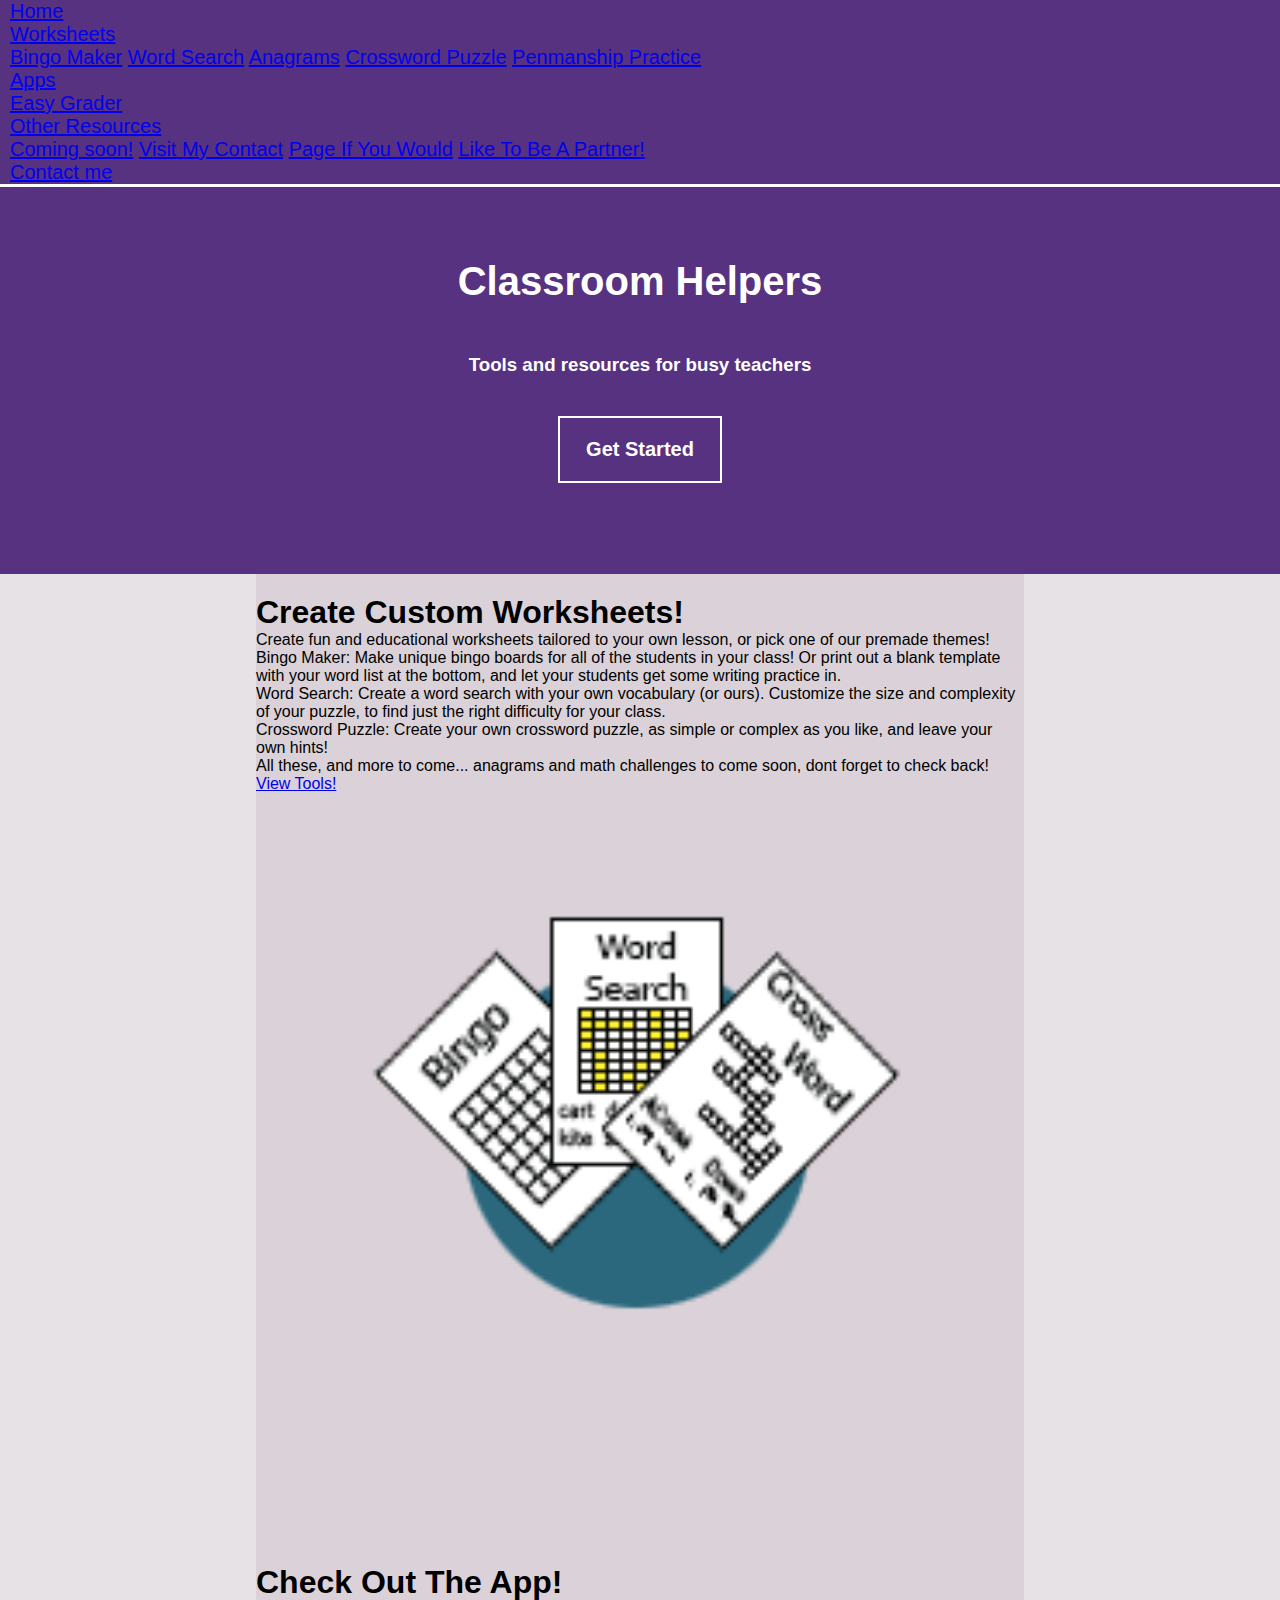
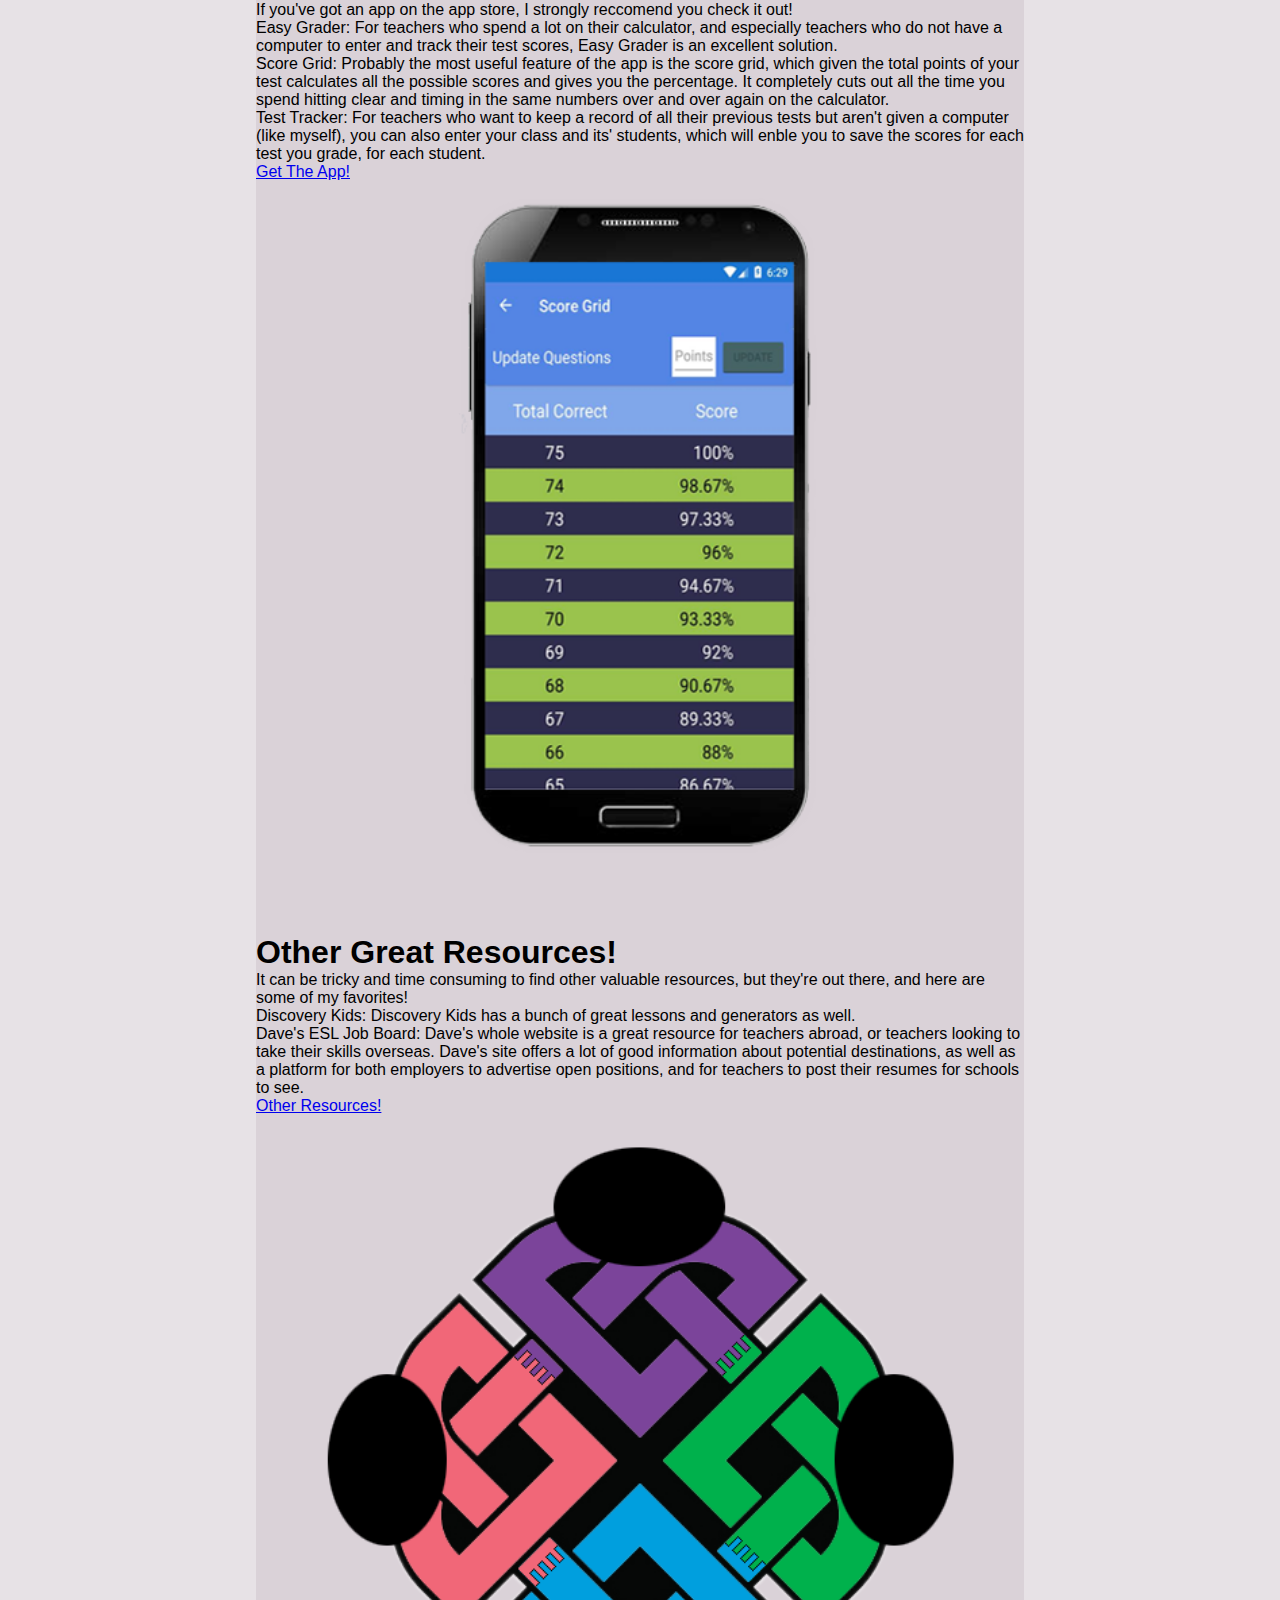
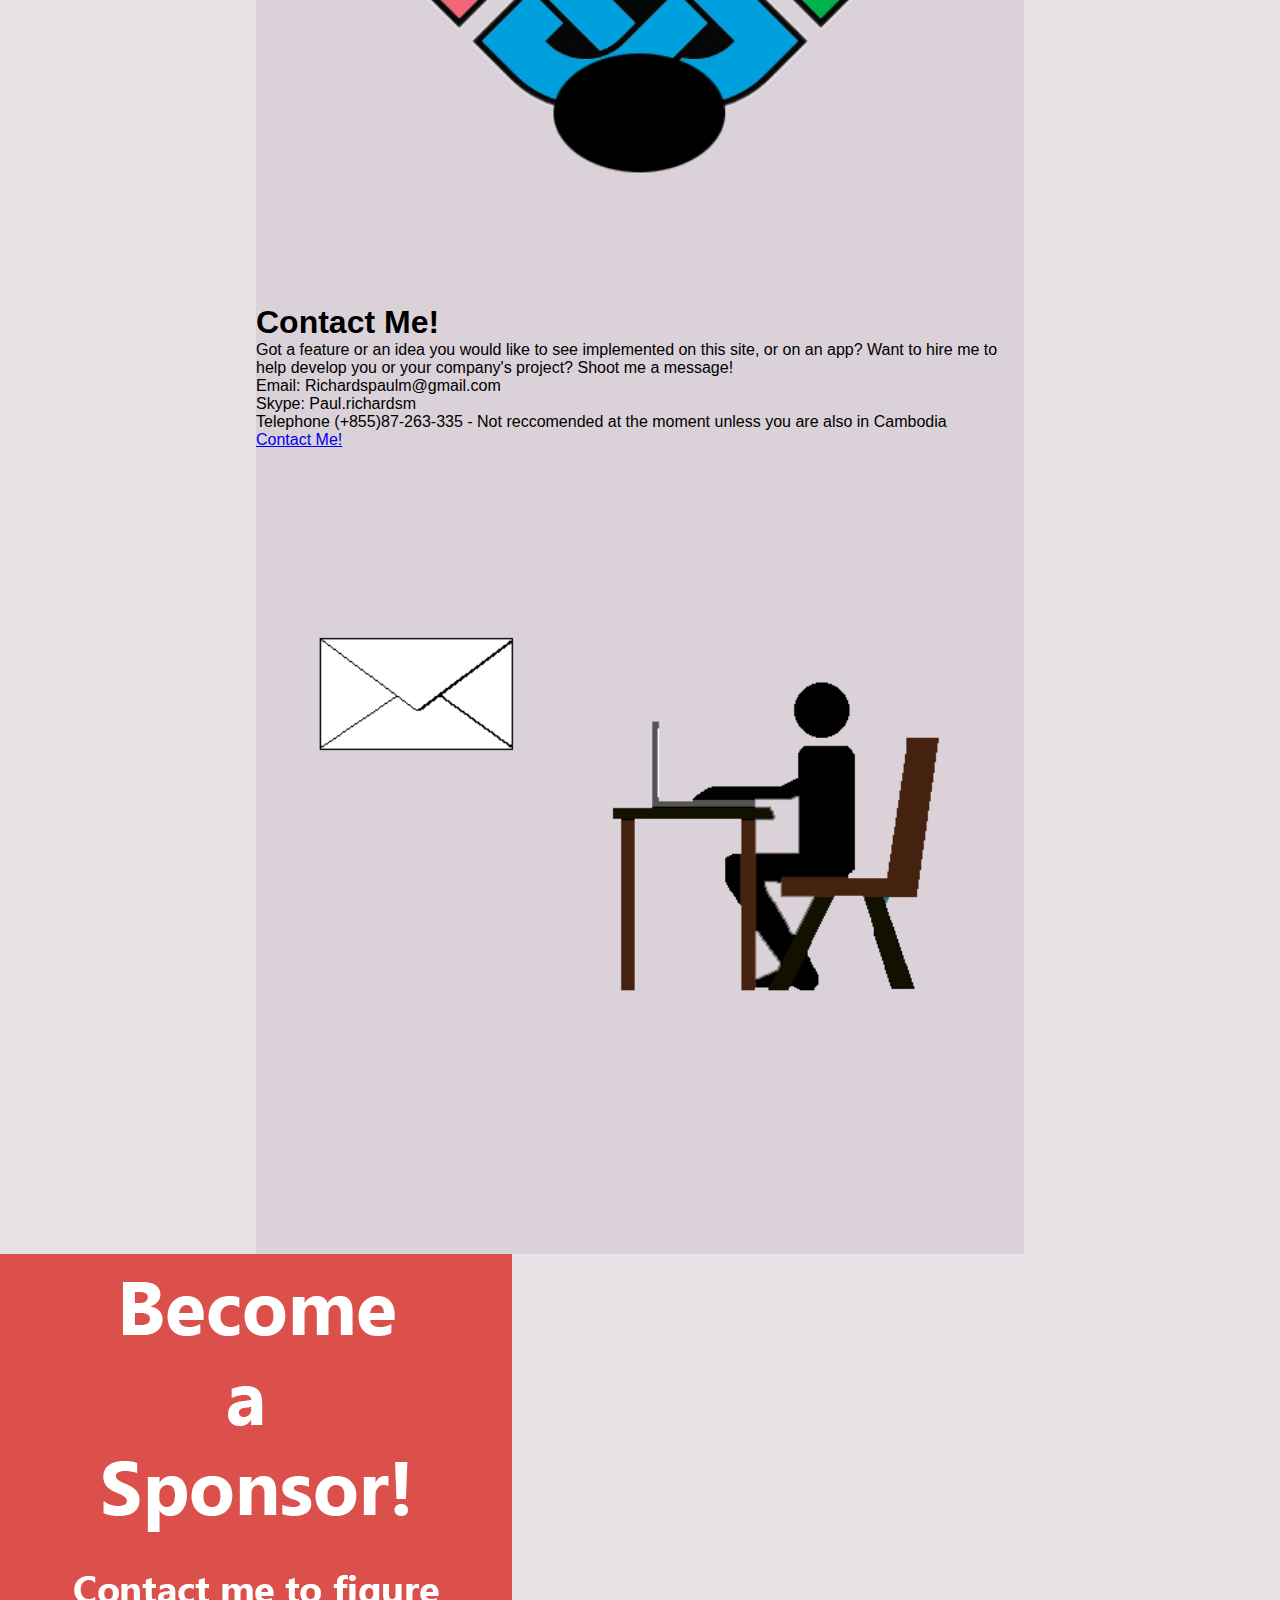
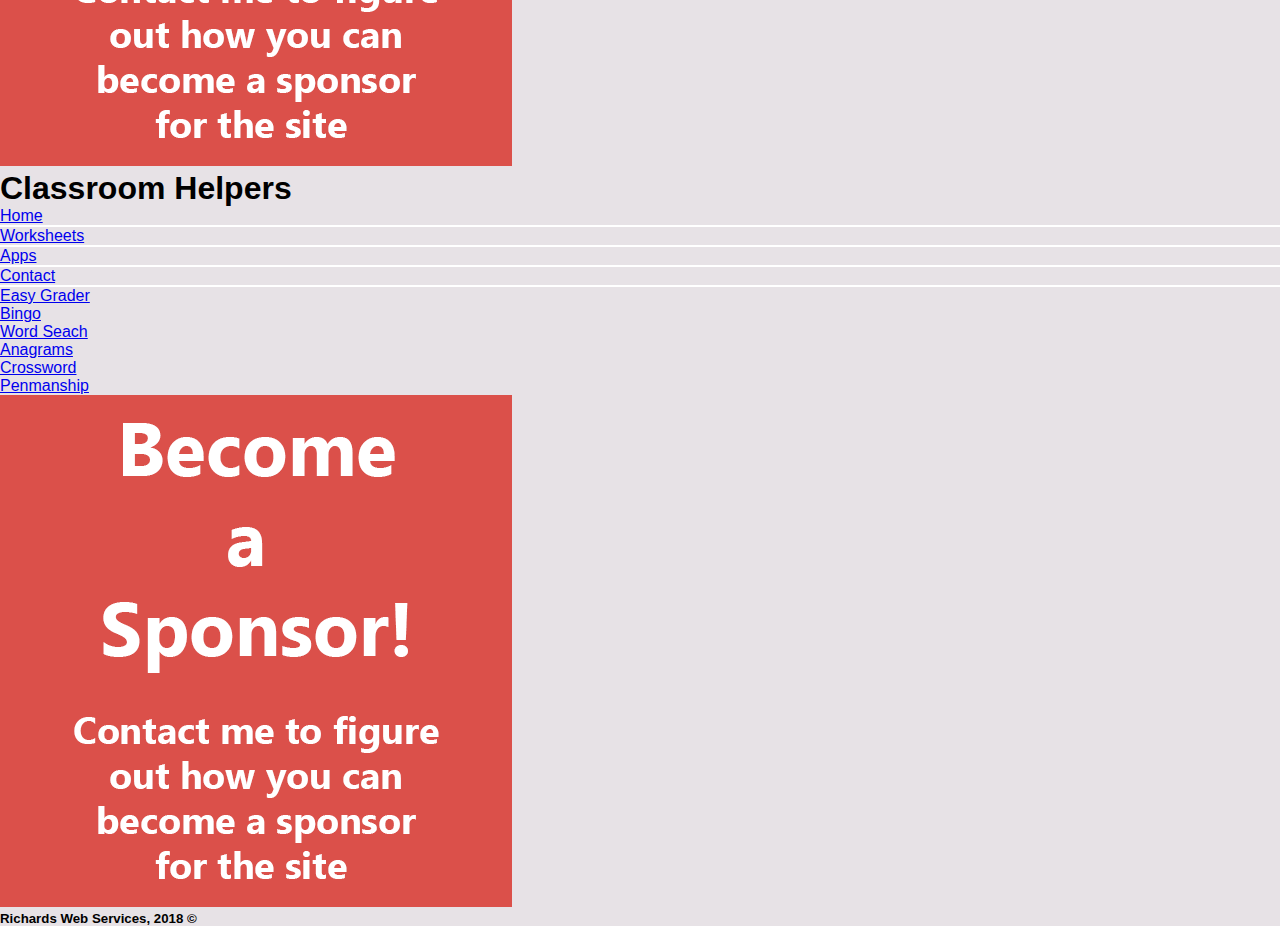
<file: index.html>
<!-----Hellllo from Dheeraj --->




<!DOCTYPE html>
<html>
<head>
	<title>Classroom Helpers</title>
<!-- Hello and welcome to my page! If you're here and looking at this, maybe you're a developer in training who wants some code examples, and maybe I sent you here. I have all of the source code for the js functions available for your viewing pleasure on my github at github.com/richardspaulm. Feel free to have a look around. I kept plaintext javascript and jQuery files on the repo, they both function the same way, but the latest version of this site is using the jQuery files. -->
<!-- Another Comment for good measure  - Testing Git Patch and Apply-->
<link rel="stylesheet" href="https://stackpath.bootstrapcdn.com/bootstrap/4.1.1/css/bootstrap.min.css" integrity="sha384-WskhaSGFgHYWDcbwN70/dfYBj47jz9qbsMId/iRN3ewGhXQFZCSftd1LZCfmhktB" crossorigin="anonymous">
<link rel="stylesheet" type="text/css" href="css/styleSheet.css">
<link rel="icon" href="./img/resources.png">
<meta name="description" content="Classroom Helpers! Create customizable worksheets for your classroom and find other valuable resources to help educate your students"/>
<meta name="keywords" content="teachers, worksheets, tools, generator, generators, worksheet maker, bingo, word search, anagrams, crossword, teaching, teach, education, educational, teacher, learn,
 learning, teacher tools, classroom toosl, class, classroom"/>
<meta name="robots" content="index, follow"/>
</head>
<body>

<div id="navbar" class="header">
  <a class="btn" href="index.html" id="dropLink">Home</a></li>
  <div class="dropdown show">
     <a class="btn dropdown-toggle" href="#" role="button" data-toggle="dropdown" aria-haspopup="true" aria-expanded="false" id="dropLink">Worksheets</a>  
     <div class="dropdown-menu">
        <a class="dropdown-item" href="bingo.html">Bingo Maker</a>
        <a class="dropdown-item" href="wordsearch.html">Word Search</a>
        <a class="dropdown-item" href="anagrams.html">Anagrams</a>
        <a class="dropdown-item" href="crossword.html">Crossword Puzzle</a>
        <a class="dropdown-item" href="penmanship.html">Penmanship Practice</a>
    </div>
  </div>
    <div class="dropdown show">
     <a class="btn dropdown-toggle" href="#" role="button" data-toggle="dropdown" aria-haspopup="true" aria-expanded="false" id="dropLink">Apps</a>  
     <div class="dropdown-menu">
        <a class="dropdown-item" href="https://play.google.com/store/apps/details?id=com.TeacherApps.EZGrader">Easy Grader</a>
    </div>
  </div>
    <div class="dropdown show">
     <a class="btn dropdown-toggle" href="#" role="button" data-toggle="dropdown" aria-haspopup="true" aria-expanded="false" id="dropLink">Other Resources</a>  
     <div class="dropdown-menu">
        <a class="dropdown-item" href="#">Coming soon!</a>
        <a class="dropdown-item" href="#">Visit My Contact</a>
        <a class="dropdown-item" href="#">Page If You Would</a>
        <a class="dropdown-item" href="#">Like To Be A Partner!</a>
    </div>
  </div>
    <a class="btn" href="contactme.html" id="dropLink">Contact me</a></li>
</div>
<div id="getStarted" class = "container-fluid">
	<h1 id="mainHeader"> Classroom Helpers</h1>
	<h3 id="subHeader"> Tools and resources for busy teachers</h3>
	<a id="scrollButton" href="#mainInfo">Get Started</a>
</div>
<div class="container" id="mainInfo">
  <div class="row">
        <div id="customWorksheets" class="col-lg-6">
      <h1>Create Custom Worksheets!</h1>
      <p>Create fun and educational worksheets tailored to your own lesson, or pick one of our premade themes!</p>
      <p><span id="highlight">Bingo Maker:</span> Make unique bingo boards for all of the students in your class! Or print out a blank template with your word list at the bottom, and let your students
      get some writing practice in.</p>
      <p><span id="highlight">Word Search:</span> Create a word search with your own vocabulary (or ours). Customize the size and complexity of 
        your puzzle, to find just the right difficulty for your class.</p>
      <p><span id="highlight">Crossword Puzzle: </span>Create your own crossword puzzle, as simple or complex as you like, and leave your own hints!</p>
      <p><span id="highlight">All these, and more to come...</span> anagrams and math challenges to come soon, dont forget to check back!</p>
          <a href="worksheets.html" id="worksheetLink">  <div id="containerButton">View Tools!</div> </a>
    </div>
    <div id="worksheetImgBlock" class="col-lg-6">
      <img id="cyanOrb" src="img/worksheets.png"/>
    </div>
  </div>
</div>
<div class="container" id="mainInfo">
  <div class="row">
    <div id="appBlock" class="col-lg-6 order-lg-last">
      <h1>Check Out The App!</h1>
      <p>If you've got an app on the app store, I strongly reccomend you check it out!</p>
      <p><span id="highlight">Easy Grader: </span>For teachers who spend a lot on their calculator, and especially teachers who do not have a computer to enter and track their test scores, Easy Grader is an excellent solution.</p>
      <p><span id="highlight">Score Grid: </span>Probably the most useful feature of the app is the score grid, which given the total points of your test calculates all the possible scores and gives you the percentage. It completely cuts out all the time you spend hitting clear and timing in the same numbers over and over again on the calculator.</p>
      <p><span id="highlight">Test Tracker: </span>For teachers who want to keep a record of all their previous tests but aren't given a computer (like myself), you can also enter your class and its' students, which will enble you to save the scores for each test you grade, for each student.</p>
     <a href="https://play.google.com/store/apps/details?id=com.TeacherApps.EZGrader" id="appButton" ><div id="containerButton">Get The App!</div></a>
    </div>
    <div id="appImgBlock" class="col-lg-6">
      <img id="cyanOrb" src="img/phonePic.png"/>
    </div>
  </div>
</div>
<div class="container" id="mainInfo">
  <div class="row">
    <div id="resourcesBlock" class="col-lg-6">
      <h1>Other Great Resources!</h1>
      <p>It can be tricky and time consuming to find other valuable resources, but they're out there, and here are some of my favorites!</p>
      <p><span id="highlight">Discovery Kids:</span> Discovery Kids has a bunch of great lessons and generators as well.</p>
      <p><span id="highlight">Dave's ESL Job Board: </span>Dave's whole website is a great resource for teachers abroad, or teachers looking to take their skills overseas. Dave's site offers a lot of good information about potential destinations, as well as a platform for both employers to advertise open positions, and for teachers to post their resumes for schools to see.</p> 
      <a href="resources.html" id="resourceLink"> <div id="containerButton">Other Resources!</div> </a>
    </div>
    <div id="resourcesImgBlock" class="col-lg-6 order-lg-last">
      <img id="cyanOrb" src="img/resources.png"/> 
    </div>
  </div>
</div>
<div class="container" id="mainInfo">
  <div class="row">
    <div id="contactBlock" class="col-lg-6 order-lg-last">
      <h1>Contact Me!</h1>
      <p>Got a feature or an idea you would like to see implemented on this site, or on an app? Want to hire me to help develop you or your company's project? Shoot me a message!</p>
      <p><span id="highlight">Email: </span>Richardspaulm@gmail.com</p>
      <p><span id="highlight">Skype: </span>Paul.richardsm</p>
      <p><span id="highlight">Telephone </span>(+855)87-263-335  -  Not reccomended at the moment unless you are also in Cambodia</p>
          <a href="contactme.html" id="contactLink"> <div id="containerButton">Contact Me!</div> </a>
    </div>
    <div id="contactImgBlock" class="col-lg-6 order-lg-first">
      <img id="cyanOrb" src="img/contact.png"/>
    </div>
  </div>
</div>



<!--Footer-->
<div class="container-fluid" id="footer">
  <div class="row" style="margin-bottom: 0;">
    <div class="col-lg-3" >
      <a href="contactme.html">
        <img src="./img/sponsorImg.png"/>
      </a>
    </div>
    <div class="col-lg-6">
      <h1>Classroom Helpers</h1>
      <div class="row">
        <div class="col-6 col-md-3" style="border-bottom: solid 2px white;">
          <a href="index.html">Home</a>
        </div>
        <div class="col-6 col-md-3" style="border-bottom: solid 2px white;">
          <a href="worksheets.html">Worksheets</a>
        </div>
        <div class="col-6 col-md-3" style="border-bottom: solid 2px white;">
          <a href="#">Apps</a>
        </div>
        <div class="col-6 col-md-3" style="border-bottom: solid 2px white;">
          <a href="contactme.html">Contact</a>
        </div>
        <div class="col-6 col-md-3 order-md-7">
          <a href="https://play.google.com/store/apps/details?id=com.TeacherApps.EZGrader">Easy Grader</a>
        </div>
        <div class="col-6 col-md-3 order-md-6" id="footlinks">
          <a href="bingo.html">Bingo</br></a>
          <a href="wordsearch.html">Word Seach</br></a>
          <a href="anagrams.html">Anagrams</br></a>
          <a href="crossword.html">Crossword</br></a>
          <a href="penmanship.html">Penmanship</br></a>
        </div>
        <div class="col-6 col-md-3" id="footlinks">
        </div>
      </div>
    </div>
    <div class="col-lg-3">
      <a href="contactme.html">
        <img src="./img/sponsorImg.png"/>
      </a>
    </div>
  </div>
  <div class="container-fluid" id="copyright">
    <h5>Richards Web Services, 2018 &#169;</h5>
  </div>
</div>
<!-- Global site tag (gtag.js) - Google Analytics -->
<script async src="https://www.googletagmanager.com/gtag/js?id=UA-122217801-1"></script>
<script>
  window.dataLayer = window.dataLayer || [];
  function gtag(){dataLayer.push(arguments);}
  gtag('js', new Date());

  gtag('config', 'UA-122217801-1');
</script>

<script src="https://code.jquery.com/jquery-3.3.1.slim.min.js" integrity="sha384-q8i/X+965DzO0rT7abK41JStQIAqVgRVzpbzo5smXKp4YfRvH+8abtTE1Pi6jizo" crossorigin="anonymous"></script>
<script src="https://cdnjs.cloudflare.com/ajax/libs/popper.js/1.14.3/umd/popper.min.js" integrity="sha384-ZMP7rVo3mIykV+2+9J3UJ46jBk0WLaUAdn689aCwoqbBJiSnjAK/l8WvCWPIPm49" crossorigin="anonymous"></script>
<script src="https://stackpath.bootstrapcdn.com/bootstrap/4.1.1/js/bootstrap.min.js" integrity="sha384-smHYKdLADwkXOn1EmN1qk/HfnUcbVRZyYmZ4qpPea6sjB/pTJ0euyQp0Mk8ck+5T" crossorigin="anonymous"></script>  
</body>
</html>
</file>
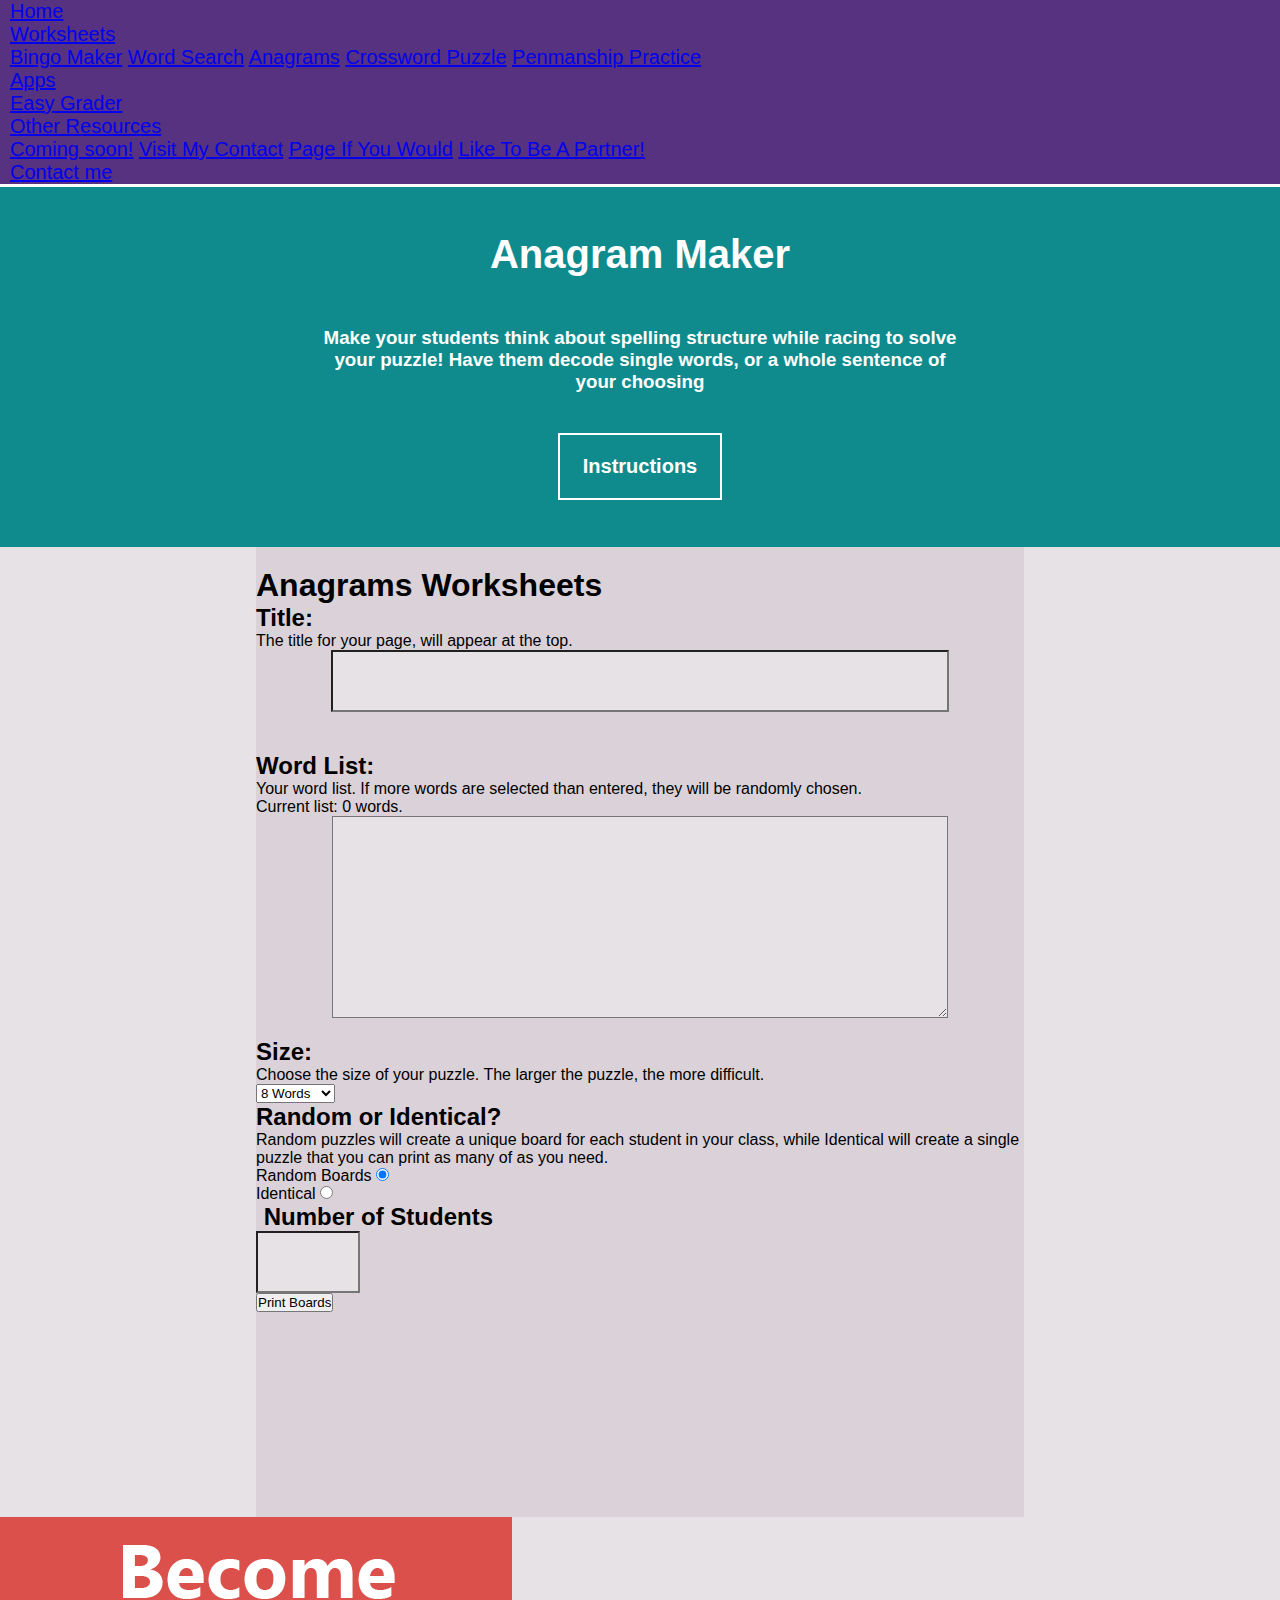
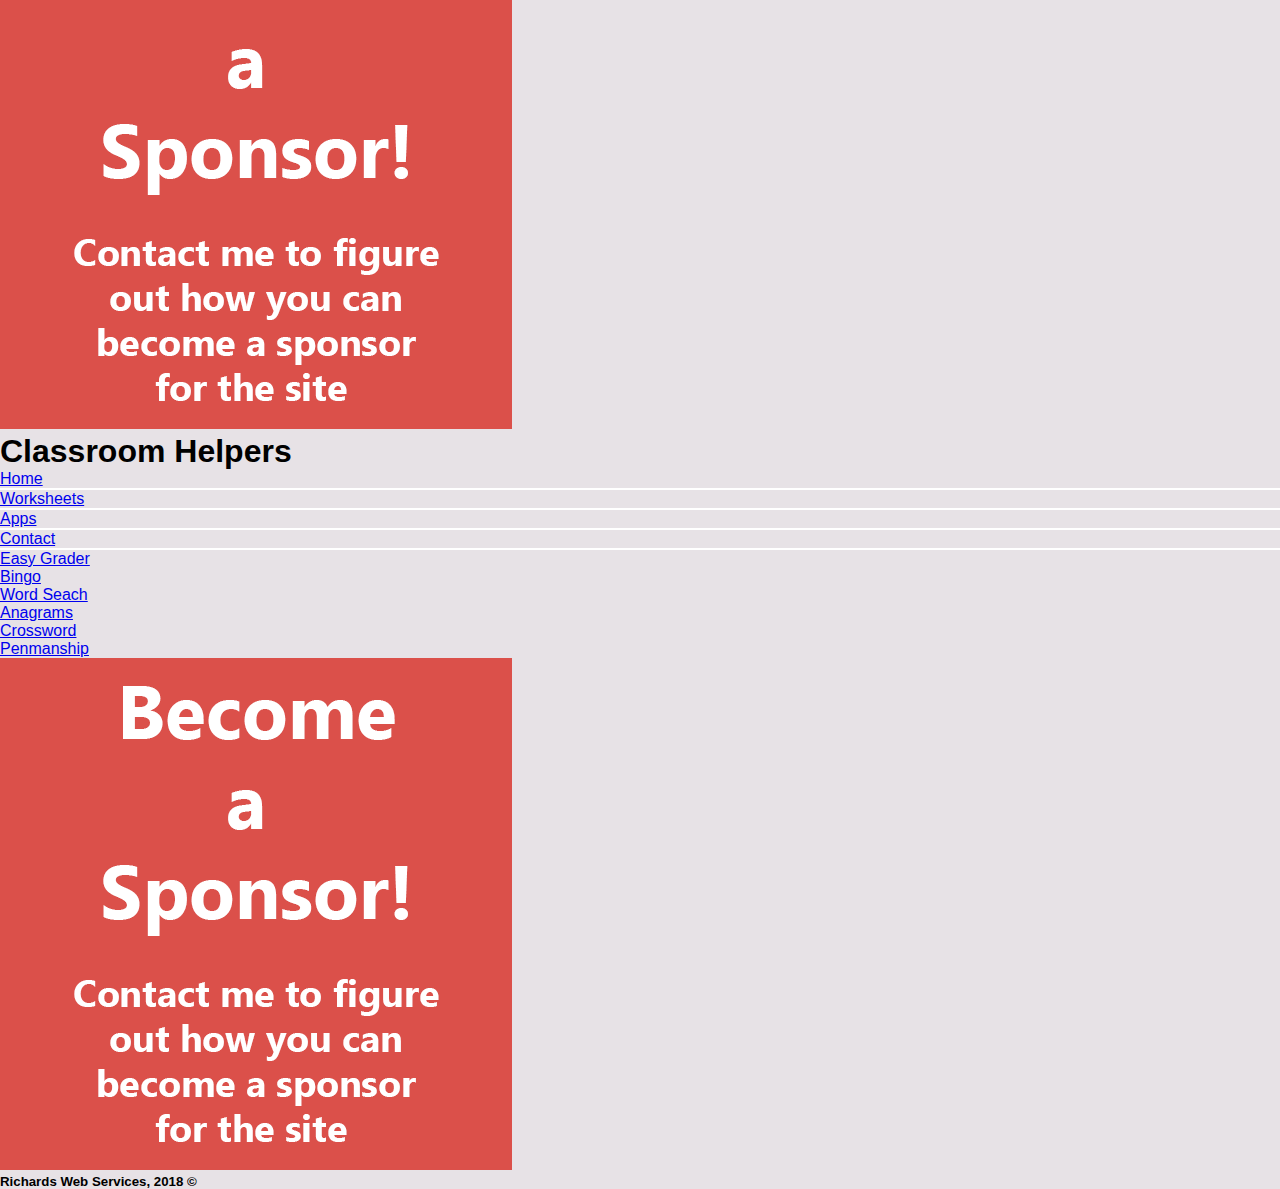
<file: anagrams.html>
<!DOCTYPE html>
<html>
<head>
	<title>Anagram Maker - Classroom Helpers</title>
  <link rel="stylesheet" href="https://stackpath.bootstrapcdn.com/bootstrap/4.1.1/css/bootstrap.min.css" integrity="sha384-WskhaSGFgHYWDcbwN70/dfYBj47jz9qbsMId/iRN3ewGhXQFZCSftd1LZCfmhktB" crossorigin="anonymous">
<link rel="stylesheet" type="text/css" href="css/styleSheet.css">
<link rel="icon" href="./img/resources.png">

<style type="text/css" media="print">
@page {
    size: auto;   /* auto is the initial value */
    margin: 0;  /* this affects the margin in the printer settings */
    
}
</style>
</head>
<body>
	<!--Git comment-->
	<!--Git changes in branch-->
<div id="navbar" class="header">
  <a class="btn" href="index.html" id="dropLink">Home</a></li>
  <div class="dropdown show">
     <a class="btn dropdown-toggle" href="#" role="button" data-toggle="dropdown" aria-haspopup="true" aria-expanded="false" id="dropLink">Worksheets</a>  
     <div class="dropdown-menu">
        <a class="dropdown-item" href="bingo.html">Bingo Maker</a>
        <a class="dropdown-item" href="wordsearch.html">Word Search</a>
        <a class="dropdown-item" href="anagrams.html">Anagrams</a>
        <a class="dropdown-item" href="crossword.html">Crossword Puzzle</a>
        <a class="dropdown-item" href="penmanship.html">Penmanship Practice</a>
    </div>
  </div>
    <div class="dropdown show">
     <a class="btn dropdown-toggle" href="#" role="button" data-toggle="dropdown" aria-haspopup="true" aria-expanded="false" id="dropLink">Apps</a>  
     <div class="dropdown-menu">
        <a class="dropdown-item" href="https://play.google.com/store/apps/details?id=com.TeacherApps.EZGrader">Easy Grader</a>
    </div>
  </div>
    <div class="dropdown show">
     <a class="btn dropdown-toggle" href="#" role="button" data-toggle="dropdown" aria-haspopup="true" aria-expanded="false" id="dropLink">Other Resources</a>  
     <div class="dropdown-menu">
        <a class="dropdown-item" href="#">Coming soon!</a>
        <a class="dropdown-item" href="#">Visit My Contact</a>
        <a class="dropdown-item" href="#">Page If You Would</a>
        <a class="dropdown-item" href="#">Like To Be A Partner!</a>
    </div>
  </div>
    <a class="btn" href="contactme.html" id="dropLink">Contact me</a></li>
</div>

<div id="getStartedTools">
	<h1 id="mainHeader"> Anagram Maker</h1>
	<h3 id="subHeader">Make your students think about spelling structure while racing to solve your puzzle! Have them decode single words, or a whole sentence of your choosing</h3>
	<div id="scrollButtonTools">Instructions</div>
</div>
<div class="container" id="formContainer">
    <h1>Anagrams Worksheets</h1>
  <div class="row">
    <div class="col-sm-1">
      <h2>Title:</h2>
    </div>
    <div class="col-sm-11">
      <p>
        The title for your page, will appear at the top.
      </p>
    </div>
  </div>
  <input id="bingoTitle"/>
  <div class="row" id="borderRow">
    <div class="col-sm-2">
      <h2>Word List:</h2>
    </div>
    <div class="col-sm-10">
      <p>Your word list. If more words are selected than entered, they will be randomly chosen.</p><p> Current list: <span id="wordCount">0</span> words.</p>
    </div>
  </div>
  <textarea id="bingoInput"></textarea>
  <div class="row" id="borderRow">
    <div class="col-sm-1">
      <h2>Size: </h2>
    </div>
    <div class="col-sm-11">
      <p>
        Choose the size of your puzzle. The larger the puzzle, the more difficult.
      </p>
    </div>
  </div>
  <select id="wordSearchSizeSelect">
    <option value="6">6 Words</option>
    <option value="8" selected>8 Words</option>
    <option value="10">10 Words</option>
    <option value="12">12 Words</option>
  </select>
  <div class="row" id="borderRow">
    <div class="col-sm-4">
      <h2>Random or Identical?</h2>
    </div>
    <div class="col-sm-8">
      <p>
        Random puzzles will create a unique board for each student in your class, while Identical will create a single puzzle that you can print as many of as you need.
      </p>
    </div>
  </div>
  <div class="row">
    <div class="col-sm-4">
      <label class="radioLabel">Random Boards
      <input type="radio" name="check" value="random" id="randomRadio" checked>
      <span class="checkmark"></span>
    </label>
    </div>
    <div class="col-sm-4">
      <label class="radioLabel">Identical
      <input type="radio" name="check" value="blank" id="blankRadio">
      <span class="checkmark"></span>
    </label>
    </div>
  </div>
  <div id="divToHide">
    <div class="studentDiv" id="borderRow">
      <h2 style="margin-left: 1%;">Number of Students</h2>
      <input id="bingoStudents" type="number"/>
    </div>
  </div>
  <button id="printButton">Print Boards</button>
</div>
</div>
<div id="toolInstructions">
  <h1>How To Use</h1>
  <h3>Enter A Title</h3>
  <p>Enter a title for your boards here! The title will be displayed at the top of every board. The default title for the anagram sheets is "Anagrams!"</p>
  <h3>Word Entry</h3>
  <p>Enter the words you would like placed into your paper below! Separate each word either with a comma, or by placing it on a new line and your words will be
   randomly jumbled and placed on the paper.</p>
  <h3>Size</h3>
  <p>How many words would you like on each paper? Fewer words allows more space to draw at the bottom.</p>
  <h3>Identical or Random</h3>
  <p>Identical will generate one sheet, which you can print as many copies as you like for your class. Random will generate a unique page for each student
  , with potentially different words placed in different positions for each student. (Best for ensuring your students are finding the solutions on their own!) If you've entered more
   more words than the selected page size, words will be randomly chosen from the list.</p>
     <div id="instructionButton">Close</div>
</div>
<!--Footer-->
<div class="container-fluid" id="footer">
  <div class="row" style="margin-bottom: 0;">
    <div class="col-lg-3" >
      <a href="contactme.html">
        <img src="./img/sponsorImg.png"/>
      </a>
    </div>
    <div class="col-lg-6">
      <h1>Classroom Helpers</h1>
      <div class="row">
        <div class="col-6 col-md-3" style="border-bottom: solid 2px white;">
          <a href="index.html">Home</a>
        </div>
        <div class="col-6 col-md-3" style="border-bottom: solid 2px white;">
          <a href="worksheets.html">Worksheets</a>
        </div>
        <div class="col-6 col-md-3" style="border-bottom: solid 2px white;">
          <a href="#">Apps</a>
        </div>
        <div class="col-6 col-md-3" style="border-bottom: solid 2px white;">
          <a href="contactme.html">Contact</a>
        </div>
        <div class="col-6 col-md-3 order-md-7">
          <a href="https://play.google.com/store/apps/details?id=com.TeacherApps.EZGrader">Easy Grader</a>
        </div>
        <div class="col-6 col-md-3 order-md-6" id="footlinks">
          <a href="bingo.html">Bingo</br></a>
          <a href="wordsearch.html">Word Seach</br></a>
          <a href="anagrams.html">Anagrams</br></a>
          <a href="crossword.html">Crossword</br></a>
          <a href="penmanship.html">Penmanship</br></a>
        </div>
        <div class="col-6 col-md-3" id="footlinks">
        </div>
      </div>
    </div>
    <div class="col-lg-3">
      <a href="contactme.html">
        <img src="./img/sponsorImg.png"/>
      </a>
    </div>
  </div>
  <div class="container-fluid" id="copyright">
    <h5>Richards Web Services, 2018 &#169;</h5>
  </div>
</div>
<div id="printable"></div>
<!-- Global site tag (gtag.js) - Google Analytics -->
<script async src="https://www.googletagmanager.com/gtag/js?id=UA-122217801-1"></script>
<script>
  window.dataLayer = window.dataLayer || [];
  function gtag(){dataLayer.push(arguments);}
  gtag('js', new Date());

  gtag('config', 'UA-122217801-1');
</script>

<script src="https://code.jquery.com/jquery-3.3.1.slim.min.js" integrity="sha384-q8i/X+965DzO0rT7abK41JStQIAqVgRVzpbzo5smXKp4YfRvH+8abtTE1Pi6jizo" crossorigin="anonymous"></script>
<script src="https://cdnjs.cloudflare.com/ajax/libs/popper.js/1.14.3/umd/popper.min.js" integrity="sha384-ZMP7rVo3mIykV+2+9J3UJ46jBk0WLaUAdn689aCwoqbBJiSnjAK/l8WvCWPIPm49" crossorigin="anonymous"></script>
<script src="https://stackpath.bootstrapcdn.com/bootstrap/4.1.1/js/bootstrap.min.js" integrity="sha384-smHYKdLADwkXOn1EmN1qk/HfnUcbVRZyYmZ4qpPea6sjB/pTJ0euyQp0Mk8ck+5T" crossorigin="anonymous"></script>  
<script src="js/anagramQuery.js"></script>
</body>
</html>
</file>
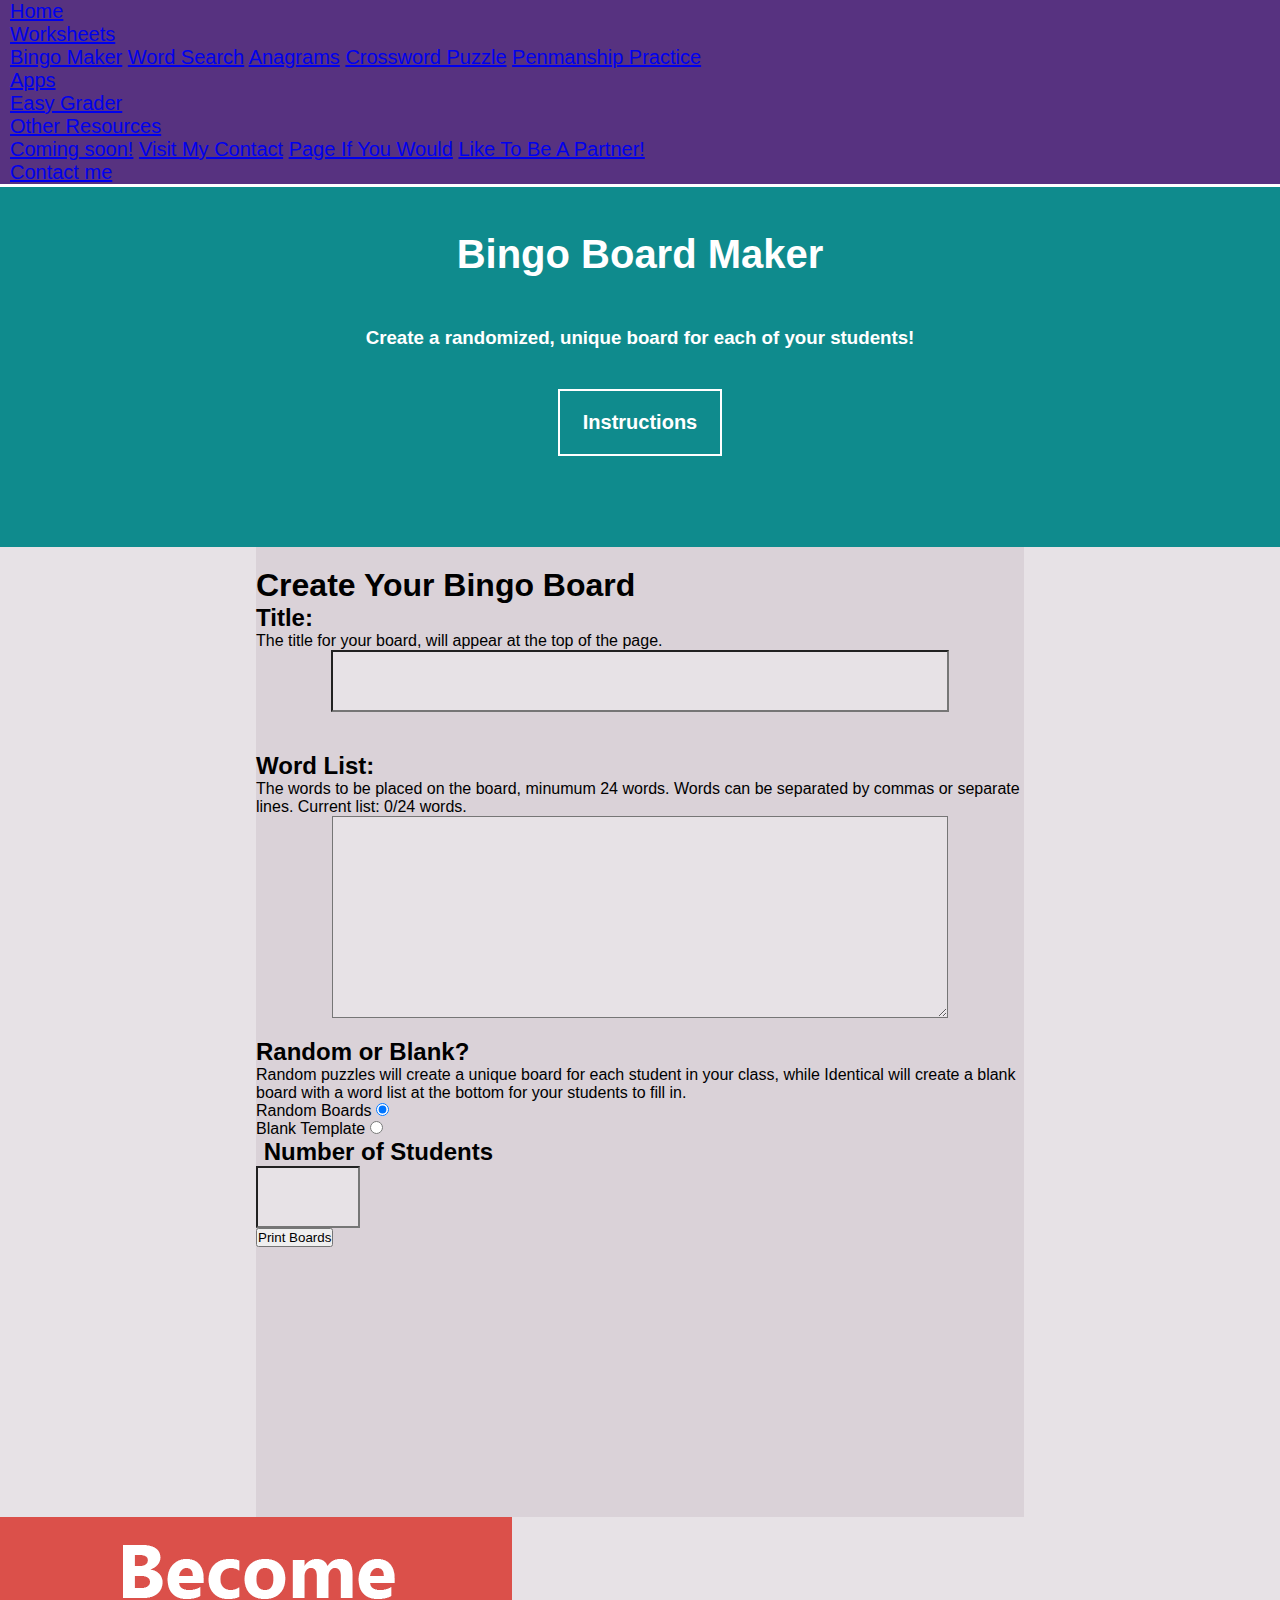
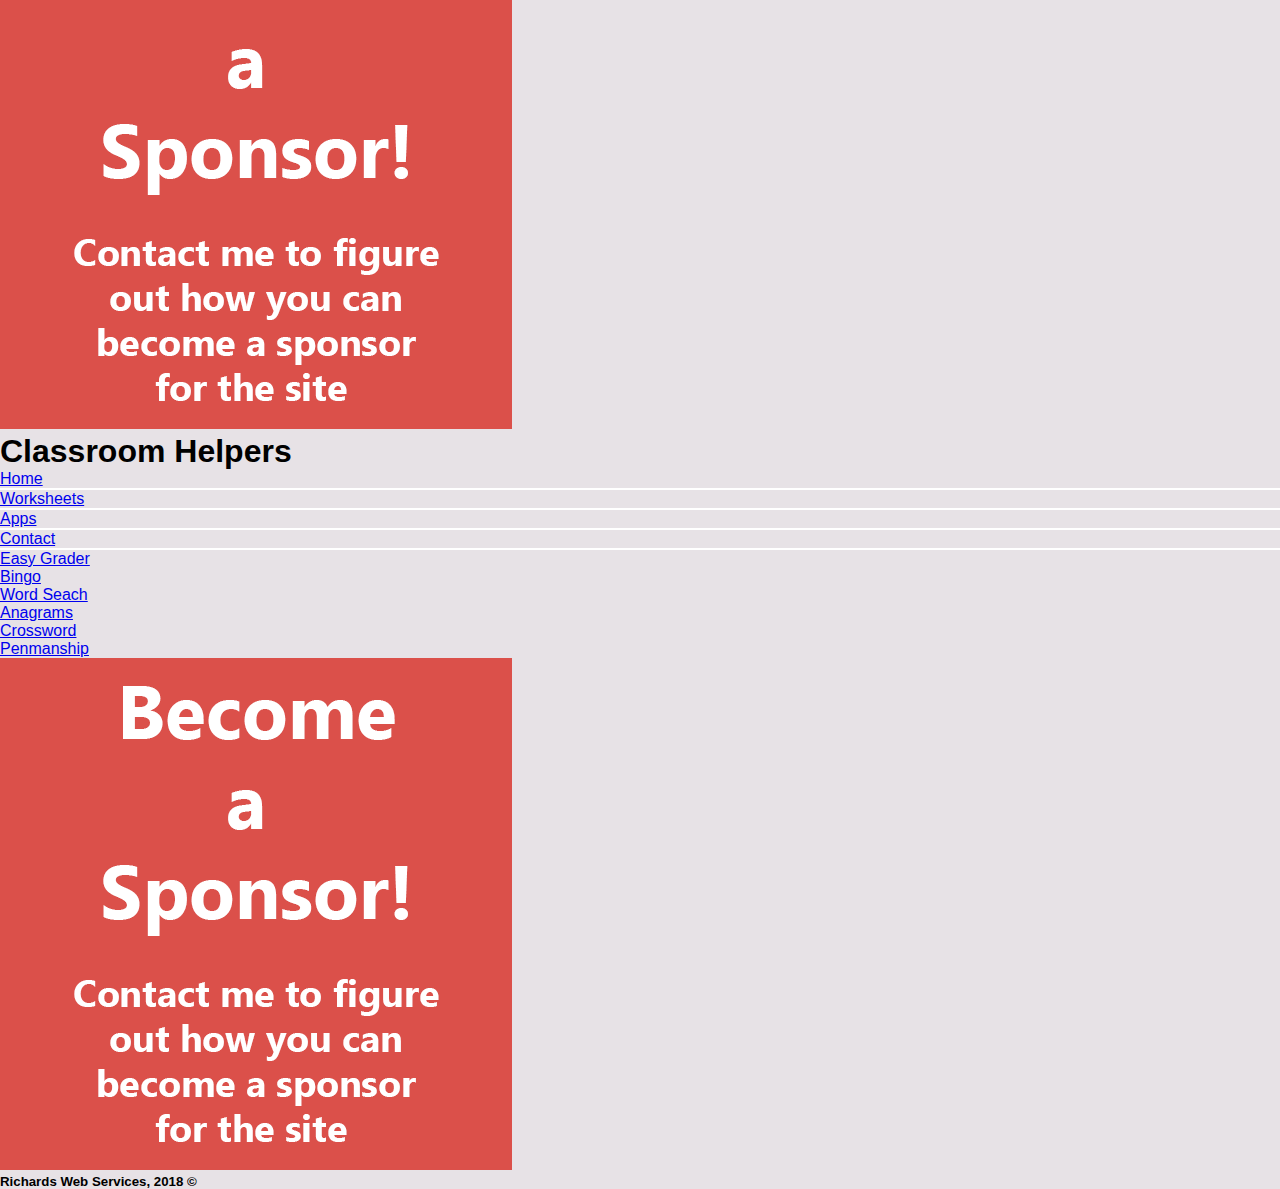
<file: bingo.html>
<!DOCTYPE html>
<html>
<head>
	<title>Bingo Maker - Classroom Helpers</title>
  <link rel="stylesheet" href="https://stackpath.bootstrapcdn.com/bootstrap/4.1.1/css/bootstrap.min.css" integrity="sha384-WskhaSGFgHYWDcbwN70/dfYBj47jz9qbsMId/iRN3ewGhXQFZCSftd1LZCfmhktB" crossorigin="anonymous">
<link rel="stylesheet" type="text/css" href="css/styleSheet.css">
<link rel="icon" href="./img/resources.png">
<script src="https://code.jquery.com/jquery-3.3.1.slim.min.js" integrity="sha384-q8i/X+965DzO0rT7abK41JStQIAqVgRVzpbzo5smXKp4YfRvH+8abtTE1Pi6jizo" crossorigin="anonymous"></script>
<style type="text/css" media="print">
@page {
    size: auto;   /* auto is the initial value */
    margin: 0;  /* this affects the margin in the printer settings */
    
}
</style>
</head>
<body>
<div id="navbar" class="header">
  <a class="btn" href="index.html" id="dropLink">Home</a></li>
  <div class="dropdown show">
     <a class="btn dropdown-toggle" href="#" role="button" data-toggle="dropdown" aria-haspopup="true" aria-expanded="false" id="dropLink">Worksheets</a>  
     <div class="dropdown-menu">
        <a class="dropdown-item" href="bingo.html">Bingo Maker</a>
        <a class="dropdown-item" href="wordsearch.html">Word Search</a>
        <a class="dropdown-item" href="anagrams.html">Anagrams</a>
        <a class="dropdown-item" href="crossword.html">Crossword Puzzle</a>
        <a class="dropdown-item" href="penmanship.html">Penmanship Practice</a>
    </div>
  </div>
    <div class="dropdown show">
     <a class="btn dropdown-toggle" href="#" role="button" data-toggle="dropdown" aria-haspopup="true" aria-expanded="false" id="dropLink">Apps</a>  
     <div class="dropdown-menu">
        <a class="dropdown-item" href="https://play.google.com/store/apps/details?id=com.TeacherApps.EZGrader">Easy Grader</a>
    </div>
  </div>
    <div class="dropdown show">
     <a class="btn dropdown-toggle" href="#" role="button" data-toggle="dropdown" aria-haspopup="true" aria-expanded="false" id="dropLink">Other Resources</a>  
     <div class="dropdown-menu">
        <a class="dropdown-item" href="#">Coming soon!</a>
        <a class="dropdown-item" href="#">Visit My Contact</a>
        <a class="dropdown-item" href="#">Page If You Would</a>
        <a class="dropdown-item" href="#">Like To Be A Partner!</a>
    </div>
  </div>
    <a class="btn" href="contactme.html" id="dropLink">Contact me</a></li>
</div>
<div id="getStartedTools">
	<h1 id="mainHeader"> Bingo Board Maker</h1>
	<h3 id="subHeader">Create a randomized, unique board for each of your students!</h3>
	<div id="scrollButtonTools">Instructions</div>
</div>
<div class="container" id="formContainer">
  <h1>Create Your Bingo Board</h1>
  <div class="row">
    <div class="col-sm-1">
      <h2>Title:</h2>
    </div>
    <div class="col-sm-11">
      <p>
        The title for your board, will appear at the top of the page.
      </p>
    </div>
  </div>
  <input id="bingoTitle"/>
  <div class="row" id="borderRow">
    <div class="col-sm-2">
      <h2>Word List:</h2>
    </div>
    <div class="col-sm-10">
      <p>The words to be placed on the board, minumum 24 words. Words can be separated by commas or separate lines. Current list: <span id="wordCount">0</span>/24 words.
    </div>
  </div>
  <textarea id="bingoInput"></textarea>
  <div class="row" id="borderRow">
    <div class="col-sm-4">
      <h2>Random or Blank?</h2>
    </div>
    <div class="col-sm-8">
      <p>
        Random puzzles will create a unique board for each student in your class, while Identical will create a blank board with a word list at the bottom for your students to fill in.
      </p>
    </div>
  </div>
  <div class="row">
    <div class="col-sm-4">
      <label class="radioLabel">Random Boards
      <input type="radio" name="check" value="random" id="randomRadio" checked>
      <span class="checkmark"></span>
    </label>
    </div>
    <div class="col-sm-4">
      <label class="radioLabel">Blank Template
      <input type="radio" name="check" value="blank" id="blankRadio">
      <span class="checkmark"></span>
    </label>
    </div>
  </div>
  <div id="divToHide">
    <div class="studentDiv" id="borderRow">
      <h2 style="margin-left: 1%;">Number of Students</h2>
      <input id="bingoStudents" type="number"/>
    </div>
  </div>
  <button id="printButton">Print Boards</button>
</div>
<div id="toolInstructions">
  <h1>How To Use</h1>
  <h3>Enter A Title</h3>
  <p>Enter a title for your boards here! The title will be displayed at the top of every board. The default title for bingo boards is "Bingo!"</p>
  <h3>Entering Words</h3>
  <p>If you want customized boards for each student enter at least 24 words in the second box, either separated by commas or place each word on a new line. If you enter more than
    24 words, all of the words you enter will be displayed at the list on the bottom of the paper, and the program will randomly select and place 24 words on each board.</p>
  <h3>Random or Blank</h3>
  <p>Random will create a board for each of your students, but the blank boards option will generate a paper with empty blocks and a full word list at the bottom, for your students
     to choose and place.</p>
     <div id="instructionButton">Close</div>
</div>
<!--Footer-->
<div class="container-fluid" id="footer">
  <div class="row" style="margin-bottom: 0;">
    <div class="col-lg-3" >
      <a href="contactme.html">
        <img src="./img/sponsorImg.png"/>
      </a>
    </div>
    <div class="col-lg-6">
      <h1>Classroom Helpers</h1>
      <div class="row">
        <div class="col-6 col-md-3" style="border-bottom: solid 2px white;">
          <a href="index.html">Home</a>
        </div>
        <div class="col-6 col-md-3" style="border-bottom: solid 2px white;">
          <a href="worksheets.html">Worksheets</a>
        </div>
        <div class="col-6 col-md-3" style="border-bottom: solid 2px white;">
          <a href="#">Apps</a>
        </div>
        <div class="col-6 col-md-3" style="border-bottom: solid 2px white;">
          <a href="contactme.html">Contact</a>
        </div>
        <div class="col-6 col-md-3 order-md-7">
          <a href="https://play.google.com/store/apps/details?id=com.TeacherApps.EZGrader">Easy Grader</a>
        </div>
        <div class="col-6 col-md-3 order-md-6" id="footlinks">
          <a href="bingo.html">Bingo</br></a>
          <a href="wordsearch.html">Word Seach</br></a>
          <a href="anagrams.html">Anagrams</br></a>
          <a href="crossword.html">Crossword</br></a>
          <a href="penmanship.html">Penmanship</br></a>
        </div>
        <div class="col-6 col-md-3" id="footlinks">
        </div>
      </div>
    </div>
    <div class="col-lg-3">
      <a href="contactme.html">
        <img src="./img/sponsorImg.png"/>
      </a>
    </div>
  </div>
  <div class="container-fluid" id="copyright">
    <h5>Richards Web Services, 2018 &#169;</h5>
  </div>
</div>
<div id="printable"></div>
<!-- Global site tag (gtag.js) - Google Analytics -->
<script async src="https://www.googletagmanager.com/gtag/js?id=UA-122217801-1"></script>
<script>
  window.dataLayer = window.dataLayer || [];
  function gtag(){dataLayer.push(arguments);}
  gtag('js', new Date());

  gtag('config', 'UA-122217801-1');
</script>

<script src="./js/bingoQuery.js"></script>

<script src="https://cdnjs.cloudflare.com/ajax/libs/popper.js/1.14.3/umd/popper.min.js" integrity="sha384-ZMP7rVo3mIykV+2+9J3UJ46jBk0WLaUAdn689aCwoqbBJiSnjAK/l8WvCWPIPm49" crossorigin="anonymous"></script>
<script src="https://stackpath.bootstrapcdn.com/bootstrap/4.1.1/js/bootstrap.min.js" integrity="sha384-smHYKdLADwkXOn1EmN1qk/HfnUcbVRZyYmZ4qpPea6sjB/pTJ0euyQp0Mk8ck+5T" crossorigin="anonymous"></script>  
</body>
</html>
</file>
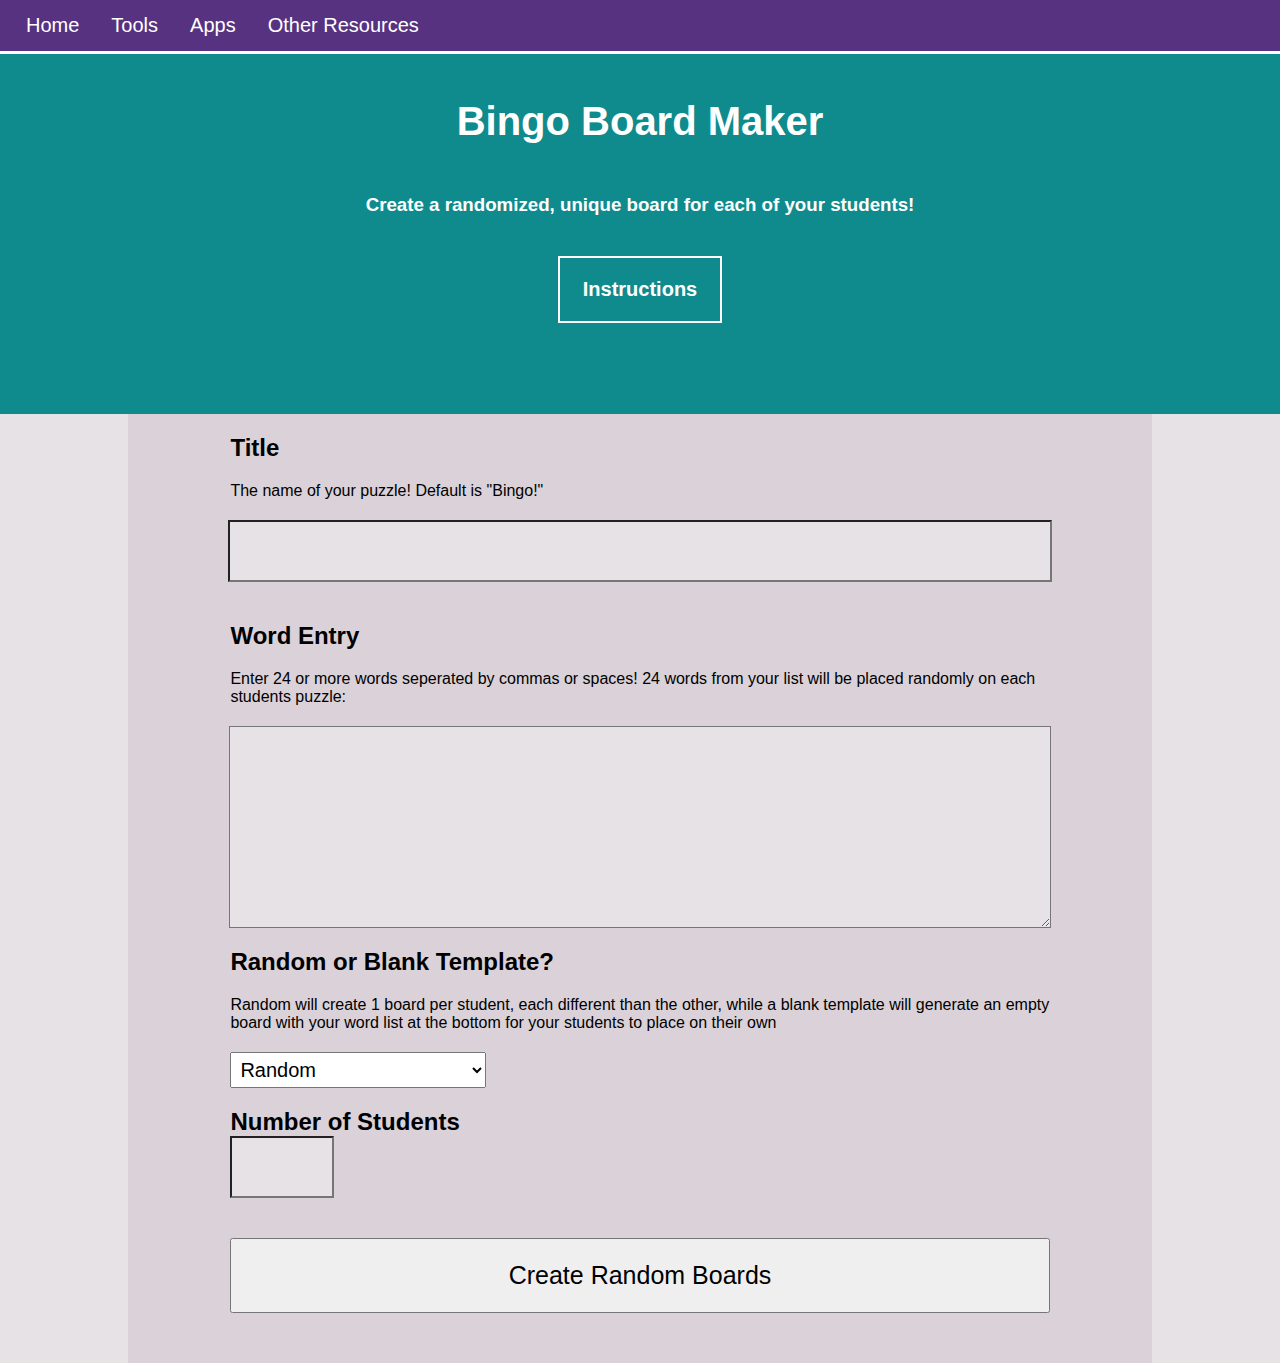
<file: bingoPage.html>
<!DOCTYPE html>
<html>
<head>
	<title>Bingo Maker - Classroom Helpers</title>
<link id = "styles" rel="stylesheet" type="text/css" href="css/styleSheet.css">
<script src="https://ajax.googleapis.com/ajax/libs/jquery/3.3.1/jquery.min.js"></script>
<style type="text/css" media="print">
@page {
    size: auto;   /* auto is the initial value */
    margin: 0;  /* this affects the margin in the printer settings */
}
</style>
</head>
<body>

<ul id="navbar">
  <li><a href="teachingtools.html">Home</a></li>
  <li class="dropdown">
    <a href="javascript:void(0)" class="dropbtn">Tools</a>
    <div class="dropdown-content">
      <a href="bingoPage.html">Bingo Maker</a>
      <a href="wordSearch.html">Word Search</a>
      <a href="anagrams.html">Anagrams</a>
      <a href="crossword.html">Crossword Puzzle</a>
      <a href="penmanship.html">Penmanship Practice</a>
    </div>
  </li>
    <li class="dropdown">
    <a href="javascript:void(0)" class="dropbtn">Apps</a>
    <div class="dropdown-content">
      <a href="#">Easy Grader</a>
    </div>
  </li>
  <li><a href="#resources">Other Resources</a>
</ul>
<div id="getStartedTools">
	<h1 id="mainHeader"> Bingo Board Maker</h1>
	<h3 id="subHeader">Create a randomized, unique board for each of your students!</h3>
	<div id="scrollButtonTools" onclick="ShowInstructions()">Instructions</div>
</div>
<div class="toolContainer">
  <form  id="bingoForm">
  <h2 class="toolSetting">Title</h2>
  <p class="toolSetting">The name of your puzzle! Default is "Bingo!"</p>
  <input id="bingoTitle"/>
  <h2 class="toolSetting">Word Entry</h2>
  <p class="toolSetting">Enter 24 or more words seperated by commas or spaces! 24 words from your list will be placed randomly on each students puzzle:</p>
  <textarea id ="bingoInput"></textarea>
    <h2 class="toolSetting">Random or Blank Template?</h2>
     <p class="toolSetting">Random will create 1 board per student, each different than the other, while a blank template 
     will generate an empty board with your word list at the bottom for your students to place on their own</p> 
     <select id = "wordSearchRandSelect" class="toolSetting" onchange="onSelectChanged()">
      <option value="random">Random</option>
      <option value="identical">Blank Template</option>
     </select>
  <div id="randomDivBingo" class="toolSetting">
    <h2>Number of Students</h2>
    <input type="number" id="bingoStudents"/>
  </div>
</form>
<button id="bingoButton" onclick="sendToRand()">Create Random Boards</button>
</div>
<div id="toolInstructions">
  <h1>How To Use</h1>
  <h3>Enter A Title</h3>
  <p>Enter a title for your boards here! The title will be displayed at the top of every board. The default title for bingo boards is "Bingo!"</p>
  <h3>Entering Words</h3>
  <p>If you want customized boards for each student enter at least 24 words in the second box, either separated by commas or place each word on a new line. If you enter more than
    24 words, all of the words you enter will be displayed at the list on the bottom of the paper, and the program will randomly select and place 24 words on each board.</p>
  <h3>Random or Blank</h3>
  <p>Random will create a board for each of your students, but the blank boards option will generate a paper with empty blocks and a full word list at the bottom, for your students
     to choose and place.</p>
     <div id="instructionButton" onclick="HideInstructions()">Close</div>
</div>
<div id="printable"></div>
<script src="js/bingoScript.js"></script>
</body>
</html>
</file>
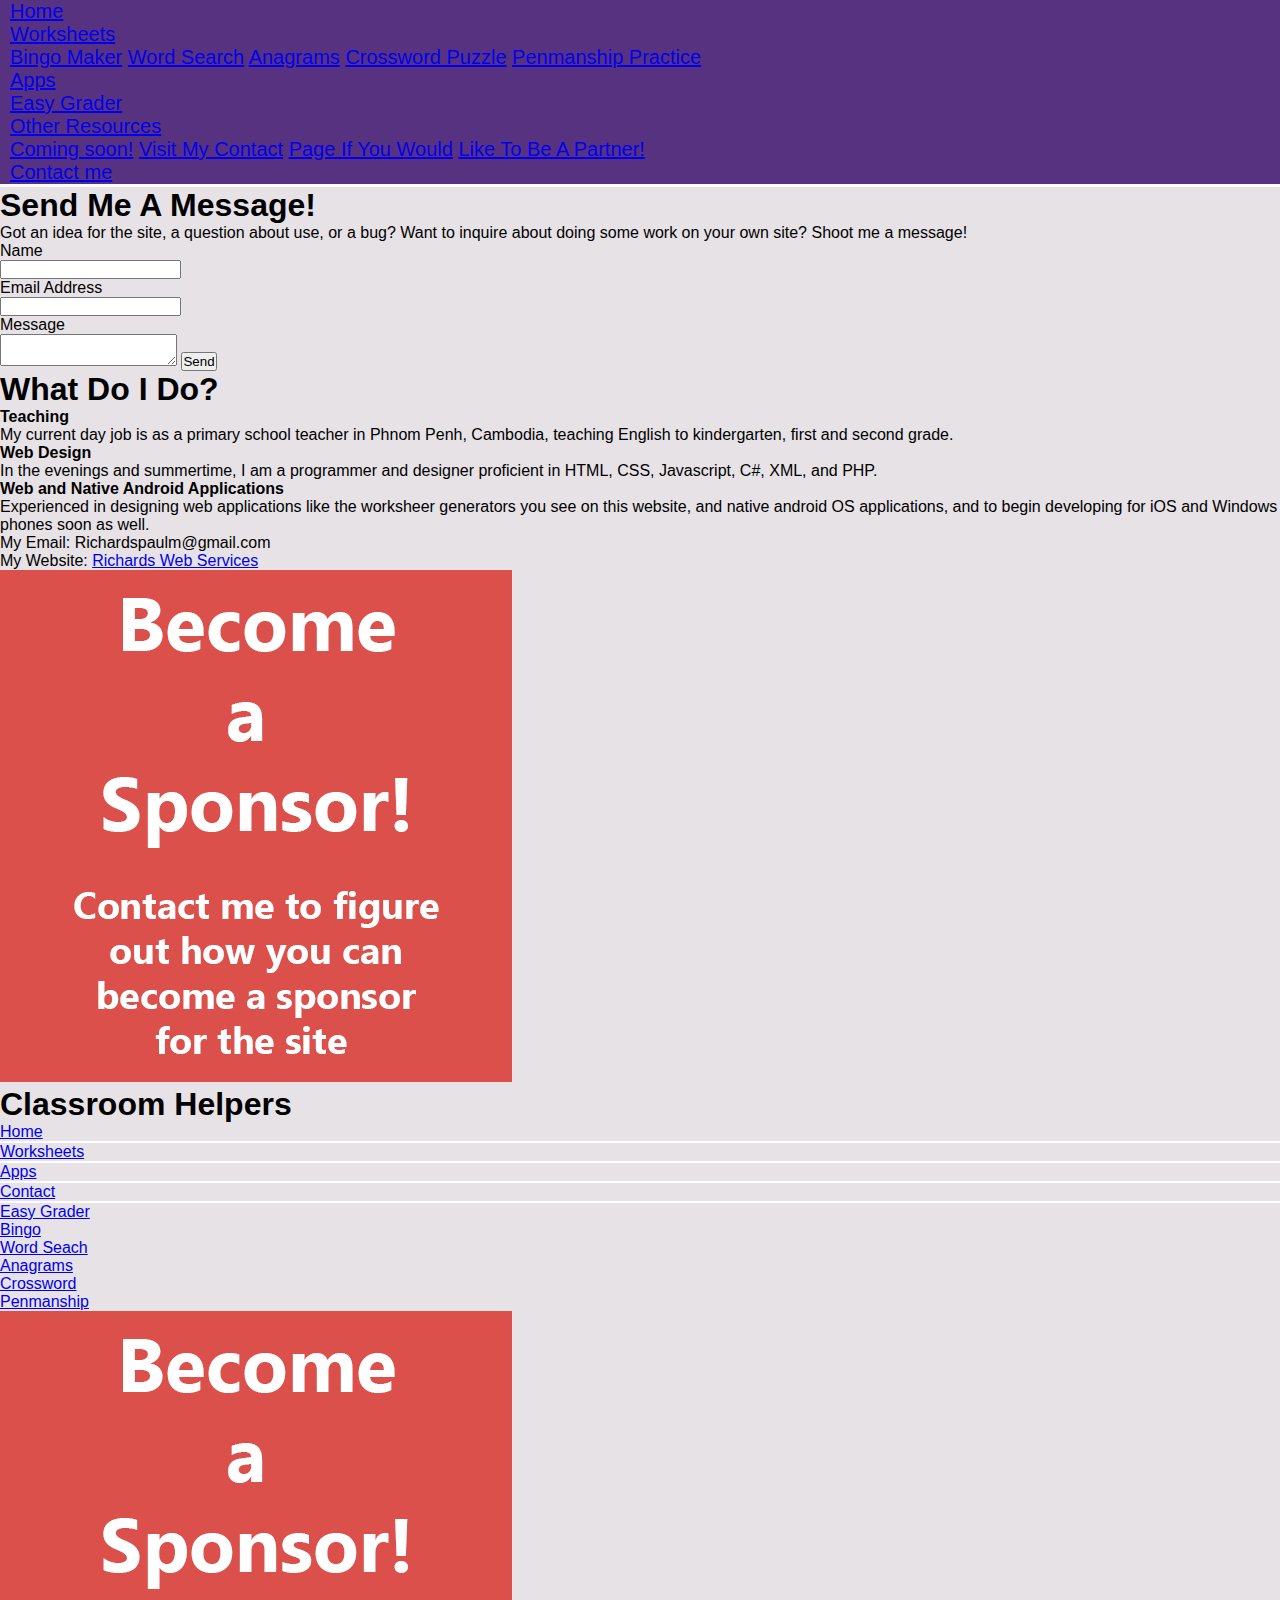
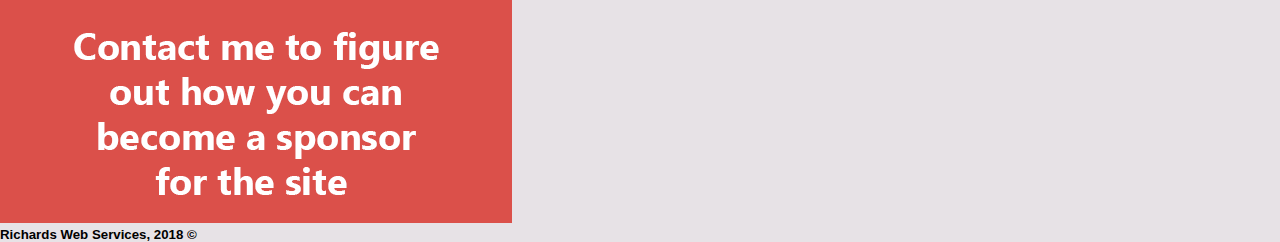
<file: contactme.html>
<!DOCTYPE html>
<html>
<head>
	<title>Classroom Helpers</title>
<link rel="stylesheet" href="https://stackpath.bootstrapcdn.com/bootstrap/4.1.1/css/bootstrap.min.css" integrity="sha384-WskhaSGFgHYWDcbwN70/dfYBj47jz9qbsMId/iRN3ewGhXQFZCSftd1LZCfmhktB" crossorigin="anonymous">
<link rel="stylesheet" type="text/css" href="css/styleSheet.css">
<link rel="icon" href="./img/resources.png">

</head>
<body>

<div id="navbar" class="header">
  <a class="btn" href="index.html" id="dropLink">Home</a></li>
  <div class="dropdown show">
     <a class="btn dropdown-toggle" href="#" role="button" data-toggle="dropdown" aria-haspopup="true" aria-expanded="false" id="dropLink">Worksheets</a>  
     <div class="dropdown-menu">
        <a class="dropdown-item" href="bingo.html">Bingo Maker</a>
        <a class="dropdown-item" href="wordsearch.html">Word Search</a>
        <a class="dropdown-item" href="anagrams.html">Anagrams</a>
        <a class="dropdown-item" href="crossword.html">Crossword Puzzle</a>
        <a class="dropdown-item" href="penmanship.html">Penmanship Practice</a>
    </div>
  </div>
    <div class="dropdown show">
     <a class="btn dropdown-toggle" href="#" role="button" data-toggle="dropdown" aria-haspopup="true" aria-expanded="false" id="dropLink">Apps</a>  
     <div class="dropdown-menu">
        <a class="dropdown-item" href="https://play.google.com/store/apps/details?id=com.TeacherApps.EZGrader">Easy Grader</a>
    </div>
  </div>
    <div class="dropdown show">
     <a class="btn dropdown-toggle" href="#" role="button" data-toggle="dropdown" aria-haspopup="true" aria-expanded="false" id="dropLink">Other Resources</a>  
     <div class="dropdown-menu">
        <a class="dropdown-item" href="#">Coming soon!</a>
        <a class="dropdown-item" href="#">Visit My Contact</a>
        <a class="dropdown-item" href="#">Page If You Would</a>
        <a class="dropdown-item" href="#">Like To Be A Partner!</a>
    </div>
  </div>
    <a class="btn" href="contactme.html" id="dropLink">Contact me</a></li>
</div>
<div class="fluid-container">
  <div class="row" id="contactRow">
    <div class="col-lg-5" id ="formColumn">
      <h1>Send Me A Message!</h1>
      <div id="columnContents">
        <p>Got an idea for the site, a question about use, or a bug? Want to inquire about doing some work on your own site? Shoot me a message!</p>
        <form action="submit_message.php" method="post" id="contactForm">
          <p>Name</p>
          <input name="name" id="formInput"/>
          <p>Email Address</p>
          <input name="email" id="formInput"/>
          <p>Message</p>
          <textarea name="message" id="formInput"></textarea>
          <button type="subit" class="btn">Send</button>
        </form>
      </div>
    </div>
    <div class="col-lg-5" id="infoColumn">
      <h1>What Do I Do?</h1>
      <div id="columnContents">
      <h4>Teaching</h4>
        <p>My current day job is as a primary school teacher in Phnom Penh, Cambodia, teaching English to kindergarten, first and second grade.</p>
        <h4>Web Design</h4>
        <p>In the evenings and summertime, I am a programmer and designer proficient in HTML, CSS, Javascript, C#, XML, and PHP.</p>
        <h4>Web and Native Android Applications</h4>
        <p>Experienced in designing web applications like the worksheer generators you see on this website, and native android OS applications, and to begin developing for iOS and Windows phones soon as well.</p>
        <p><span id="highlight">My Email</span>:   Richardspaulm@gmail.com</p>
        <p><span id="highlight">My Website</span>: <a href="http://www.richardswebservices.com">Richards Web Services</a></p>
      </div>
    </div>
  </div>
</div>
<!--Footer-->
<div class="container-fluid" id="footer">
  <div class="row" style="margin-bottom: 0;">
    <div class="col-lg-3" >
      <a href="contactme.html">
        <img src="./img/sponsorImg.png"/>
      </a>
    </div>
    <div class="col-lg-6">
      <h1>Classroom Helpers</h1>
      <div class="row">
        <div class="col-6 col-md-3" style="border-bottom: solid 2px white;">
          <a href="index.html">Home</a>
        </div>
        <div class="col-6 col-md-3" style="border-bottom: solid 2px white;">
          <a href="worksheets.html">Worksheets</a>
        </div>
        <div class="col-6 col-md-3" style="border-bottom: solid 2px white;">
          <a href="#">Apps</a>
        </div>
        <div class="col-6 col-md-3" style="border-bottom: solid 2px white;">
          <a href="contactme.html">Contact</a>
        </div>
        <div class="col-6 col-md-3 order-md-7">
          <a href="https://play.google.com/store/apps/details?id=com.TeacherApps.EZGrader">Easy Grader</a>
        </div>
        <div class="col-6 col-md-3 order-md-6" id="footlinks">
          <a href="bingo.html">Bingo</br></a>
          <a href="wordsearch.html">Word Seach</br></a>
          <a href="anagrams.html">Anagrams</br></a>
          <a href="crossword.html">Crossword</br></a>
          <a href="penmanship.html">Penmanship</br></a>
        </div>
        <div class="col-6 col-md-3" id="footlinks">
        </div>
      </div>
    </div>
    <div class="col-lg-3">
      <a href="contactme.html">
        <img src="./img/sponsorImg.png"/>
      </a>
    </div>
  </div>
  <div class="container-fluid" id="copyright">
    <h5>Richards Web Services, 2018 &#169;</h5>
  </div>
</div>
<!-- Global site tag (gtag.js) - Google Analytics -->
<script async src="https://www.googletagmanager.com/gtag/js?id=UA-122217801-1"></script>
<script>
  window.dataLayer = window.dataLayer || [];
  function gtag(){dataLayer.push(arguments);}
  gtag('js', new Date());

  gtag('config', 'UA-122217801-1');
</script>

<script src="https://code.jquery.com/jquery-3.3.1.slim.min.js" integrity="sha384-q8i/X+965DzO0rT7abK41JStQIAqVgRVzpbzo5smXKp4YfRvH+8abtTE1Pi6jizo" crossorigin="anonymous"></script>
<script src="https://cdnjs.cloudflare.com/ajax/libs/popper.js/1.14.3/umd/popper.min.js" integrity="sha384-ZMP7rVo3mIykV+2+9J3UJ46jBk0WLaUAdn689aCwoqbBJiSnjAK/l8WvCWPIPm49" crossorigin="anonymous"></script>
<script src="https://stackpath.bootstrapcdn.com/bootstrap/4.1.1/js/bootstrap.min.js" integrity="sha384-smHYKdLADwkXOn1EmN1qk/HfnUcbVRZyYmZ4qpPea6sjB/pTJ0euyQp0Mk8ck+5T" crossorigin="anonymous"></script>  
</body>
</html>
</file>
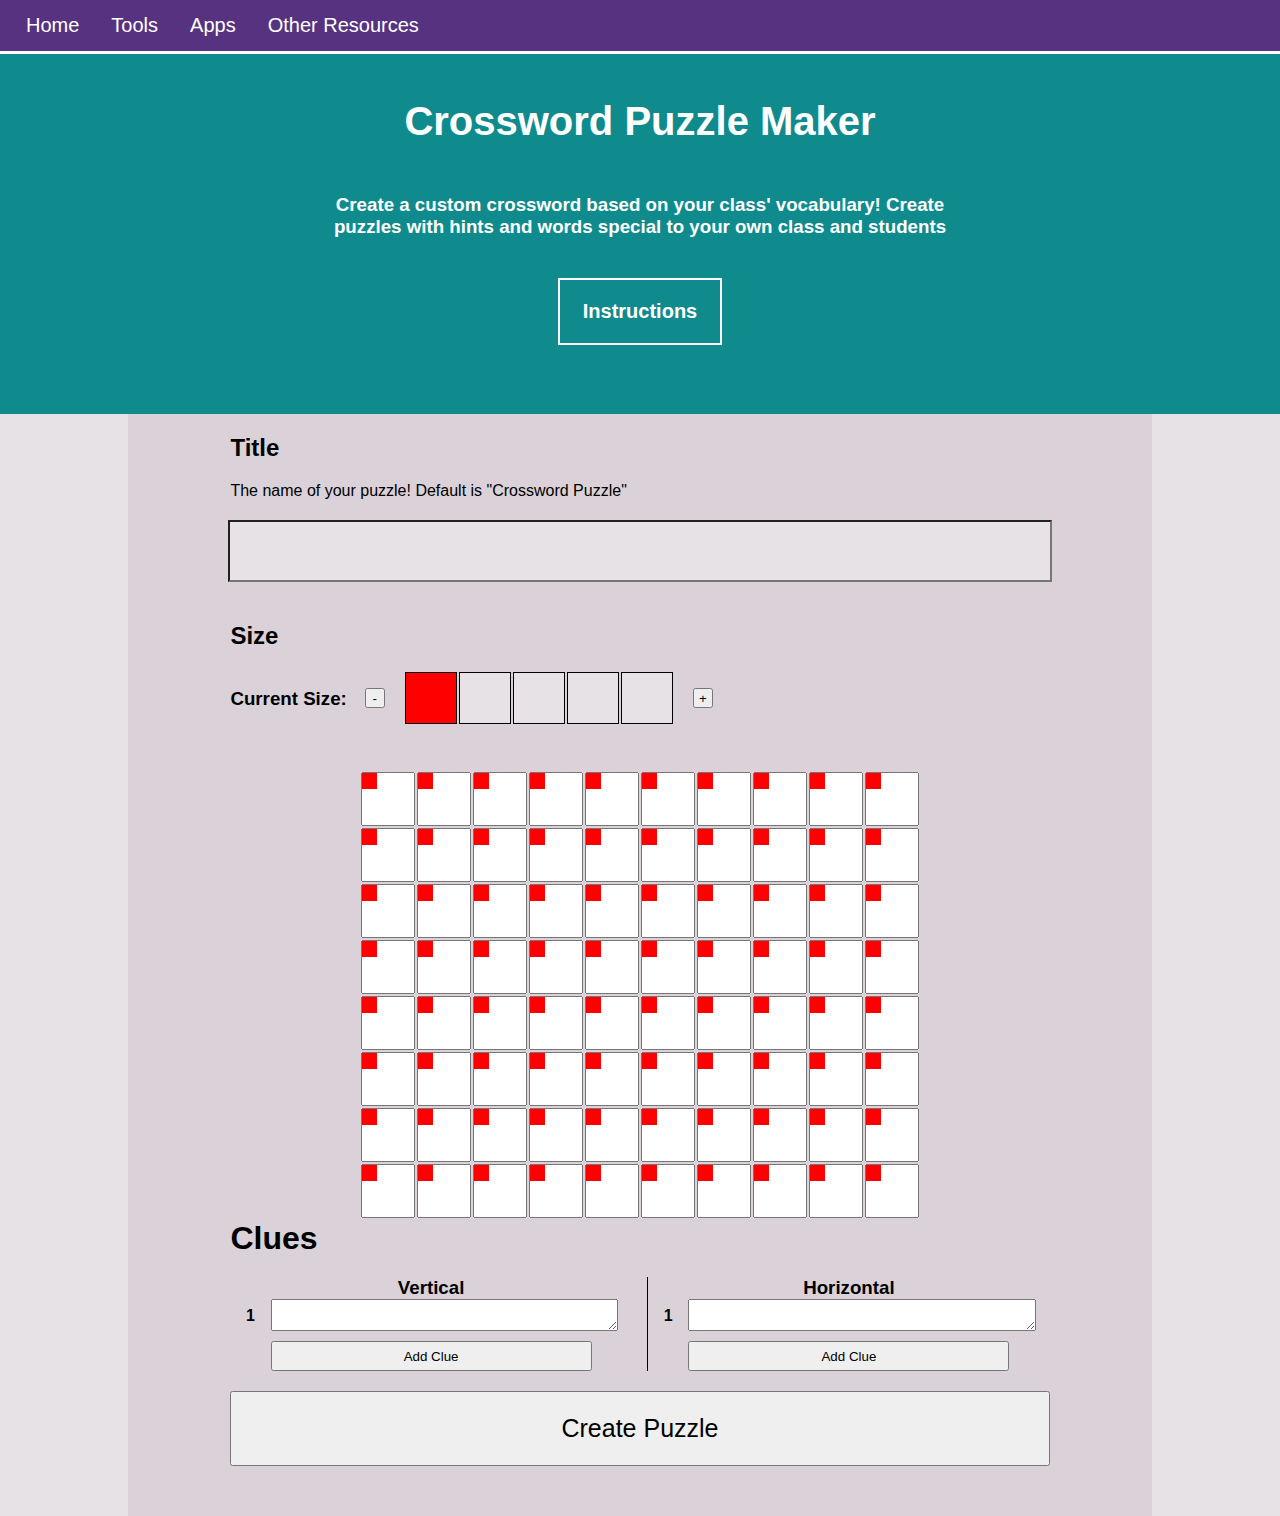
<file: crossword.html>
<!DOCTYPE html>
<html>
<head>
	<title>Crossword Puzzle Maker - Classroom Helpers</title>
<link rel="stylesheet" type="text/css" href="css/styleSheet.css">
<style type="text/css" media="print">
@page {
    size: auto;   /* auto is the initial value */
    margin: 0;  /* this affects the margin in the printer settings */
}
</style>
</head>
<body>

<ul id="navbar">
  <li><a href="teachingtools.html">Home</a></li>
  <li class="dropdown">
    <a href="javascript:void(0)" class="dropbtn">Tools</a>
    <div class="dropdown-content">
      <a href="bingoPage.html">Bingo Maker</a>
      <a href="wordSearch.html">Word Search</a>
      <a href="anagrams.html">Anagrams</a>
      <a href="crossword.html">Crossword Puzzle</a>
      <a href="penmanship.html">Penmanship Practice</a>
    </div>
  </li>
    <li class="dropdown">
    <a href="javascript:void(0)" class="dropbtn">Apps</a>
    <div class="dropdown-content">
      <a href="#">Easy Grader</a>
    </div>
  </li>
  <li><a href="#resources">Other Resources</a>
</ul>

<div id="getStartedTools">
	<h1 id="mainHeader">Crossword Puzzle Maker</h1>
	<h3 id="subHeader">Create a custom crossword based on your class' vocabulary! Create puzzles with hints and words special to your own class and students</h3>
	<div id="scrollButtonTools" onclick="ShowInstructions()">Instructions</div>
</div>
<div class="toolContainer">
  <form id="crosswordForm">
    <h2 class="toolSetting">Title</h2>
    <p class="toolSetting">The name of your puzzle! Default is "Crossword Puzzle"</p>
    <input id="bingoTitle"/>
    <h2 class="toolSetting">Size</h2>
      <div id="sizeSetting">
        <h3 id="sizeText"> Current Size: </h3>
        <button id="decreaseSize" onclick="return DecreaseForm()"> - </button>
        <table id="sizeTable">
          <tr>
            <td id="size1"></td>
            <td id="size2"></td>
            <td id="size3"></td>
            <td id="size4"></td>
            <td id="size5"></td>
          </tr>
        </table>
        <button id="increaseSize" onclick="return IncreaseForm()"> + </button>
      </div>
      <div id="entryDiv"></div>
      <h1 class="toolSetting">Clues</h1>
      <div class="toolSetting" id="clues">
        <div id="vertical">
          <h3>Vertical</h3>
          <div id="verticalClueGroup">
            <div id="hint">
              <p>1</p>
              <textarea id= "verticalClue"></textarea>
            </div>
          </div>
          <button id="newVertical" onclick="return NewVerticalClue()">Add Clue</button>
        </div>
        <div id="horizontal">
          <h3>Horizontal</h3>
          <div id="horizontalClueGroup">
            <div id="hint">
              <p>1</p>
              <textarea id="horizontalClue"></textarea>
            </div>
          </div>
          <button id="newHorizontal" onclick="return NewHorizontalClue()">Add Clue</button>
        </div>
      </div>
  </form>
  <button id="bingoButton" onclick = "PrintCrossword()">Create Puzzle</button>
</div>
<div id="toolInstructions">
  <h1>How To Use</h1>
  <h3>Enter A Title</h3>
  <p>Enter a title for your boards here! The title will be displayed at the top of every board. The default title for the crossword puzzles is "Crossword Puzzle!"</p>
  <h3>Size</h3>
  <p>To increase the potential size of the puzzle (subsequently decreasing the size of the boxes on your page), click the plus button. The minus button will decrement the size.</p>
  <h3>Filing In Slots</h3>
  <p>Typing a character in each square will change the background color on the form page, showing which squares will be drawn on the puzzle itself. The letters will not be included 
  in the generated page.</p>
  <h3>Placing Numbers</h3>
  <p>To place a number in a square for its' corresponding clue, click the square in the top-left on the input. Each click will increment the number contained by one, and will reset after 9.
     If you want to create puzzles with even more than nine words in each direction, shoot me an email and we will make it happen! (Check the contact page)</p>
  <div id="instructionButton" onclick="HideInstructions()">Close</div>
</div>
<div id="printable"></div>
<script src="js/crosswordScript.js"></script>
</body>
</html>
</file>
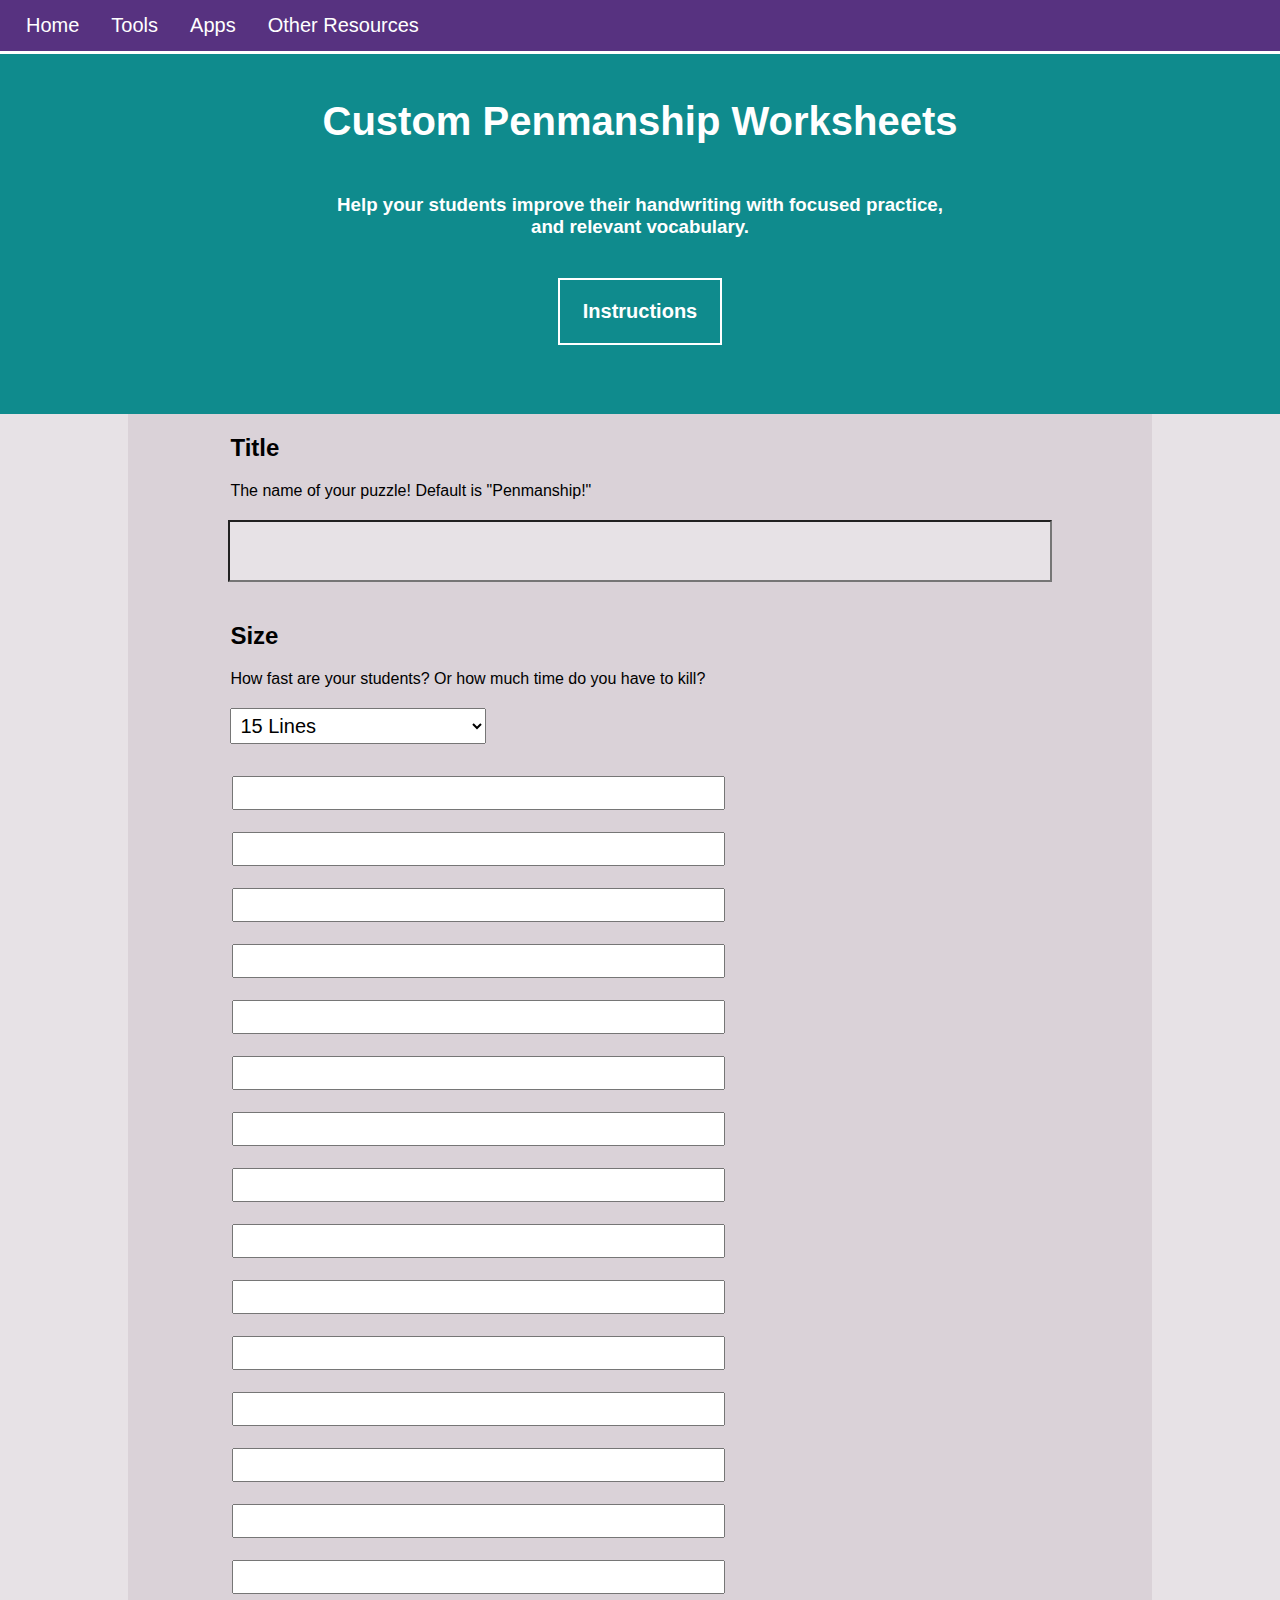
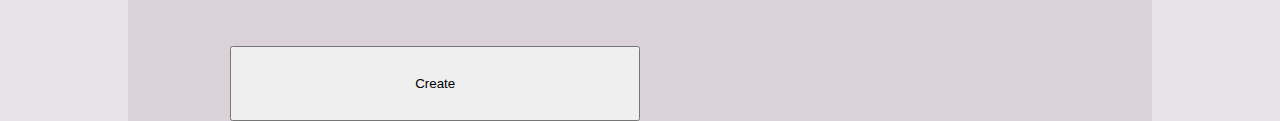
<file: penmanship.html>
<!DOCTYPE html>
<html>
<head>
	<title>Penmanship Practice - Classroom Helpers</title>
<link rel="stylesheet" type="text/css" href="css/styleSheet.css">
<style type="text/css" media="print">
@page {
    size: auto;   /* auto is the initial value */
    margin: 0;  /* this affects the margin in the printer settings */
}

</style>
<script src="https://ajax.googleapis.com/ajax/libs/jquery/3.3.1/jquery.min.js"></script>
</head>
<body>

<ul id="navbar">
  <li><a href="teachingtools.html">Home</a></li>
  <li class="dropdown">
    <a href="javascript:void(0)" class="dropbtn">Tools</a>
    <div class="dropdown-content">
      <a href="bingoPage.html">Bingo Maker</a>
      <a href="wordSearch.html">Word Search</a>
      <a href="anagrams.html">Anagrams</a>
      <a href="crossword.html">Crossword Puzzle</a>
      <a href="penmanship.html">Penmanship Practice</a>
    </div>
  </li>
    <li class="dropdown">
    <a href="javascript:void(0)" class="dropbtn">Apps</a>
    <div class="dropdown-content">
      <a href="#">Easy Grader</a>
    </div>
  </li>
  <li><a href="#resources">Other Resources</a>
</ul>

<div id="getStartedTools">
	<h1 id="mainHeader">Custom Penmanship Worksheets</h1>
	<h3 id="subHeader">Help your students improve their handwriting with focused practice, and relevant vocabulary.</h3>
	<div id="scrollButtonTools" onclick="ShowInstructions()">Instructions</div>
</div>
<div class="toolContainer">  <form id="wordSearchForm">
  <h2 class="toolSetting">Title</h2>
   <p class="toolSetting">The name of your puzzle! Default is "Penmanship!"</p>
   <input id="bingoTitle"/>
   <h2 class="toolSetting">Size</h2>
   <p class="toolSetting">How fast are your students? Or how much time do you have to kill?</p>
        <select id = "sizeSelect" class="toolSetting" onchange="onSizeChanged()">
      <option selected value="15">15 Lines</option>
      <option value="30">30 Lines</option>
     </select>
  <div id="entryDiv"></div>
</form>
  <button id="wordSearchButton">Create</button>
<div id="toolInstructions">
  <h1>How To Use</h1>
  <h3>Enter A Title</h3>
  <p>Enter a title for your boards here! The title will be displayed at the top of every board. The default title for the penmanship sheets is "Penmanship!"</p>
  <h3>Size</h3>
  <p>The size will determine how many lines are generated on your paper. 10 lines will be long lines that span the full width of the page (best for sentences), while selecting 20 lines will divide
   the sheet into two columns of lines (best for single words).</p>
  <h3>Entering Words</h3>
  <p>The lines on the form represent where they will appear on the paper. To allow students a blank line to copy a word or sentence, just leave it blank!</p>
     <div id="instructionButton" onclick="HideInstructions()">Close</div>
</div>
<div id="printable"></div>
<script src="js/penmanshipScript.js"></script>
</body>
</html>
</file>
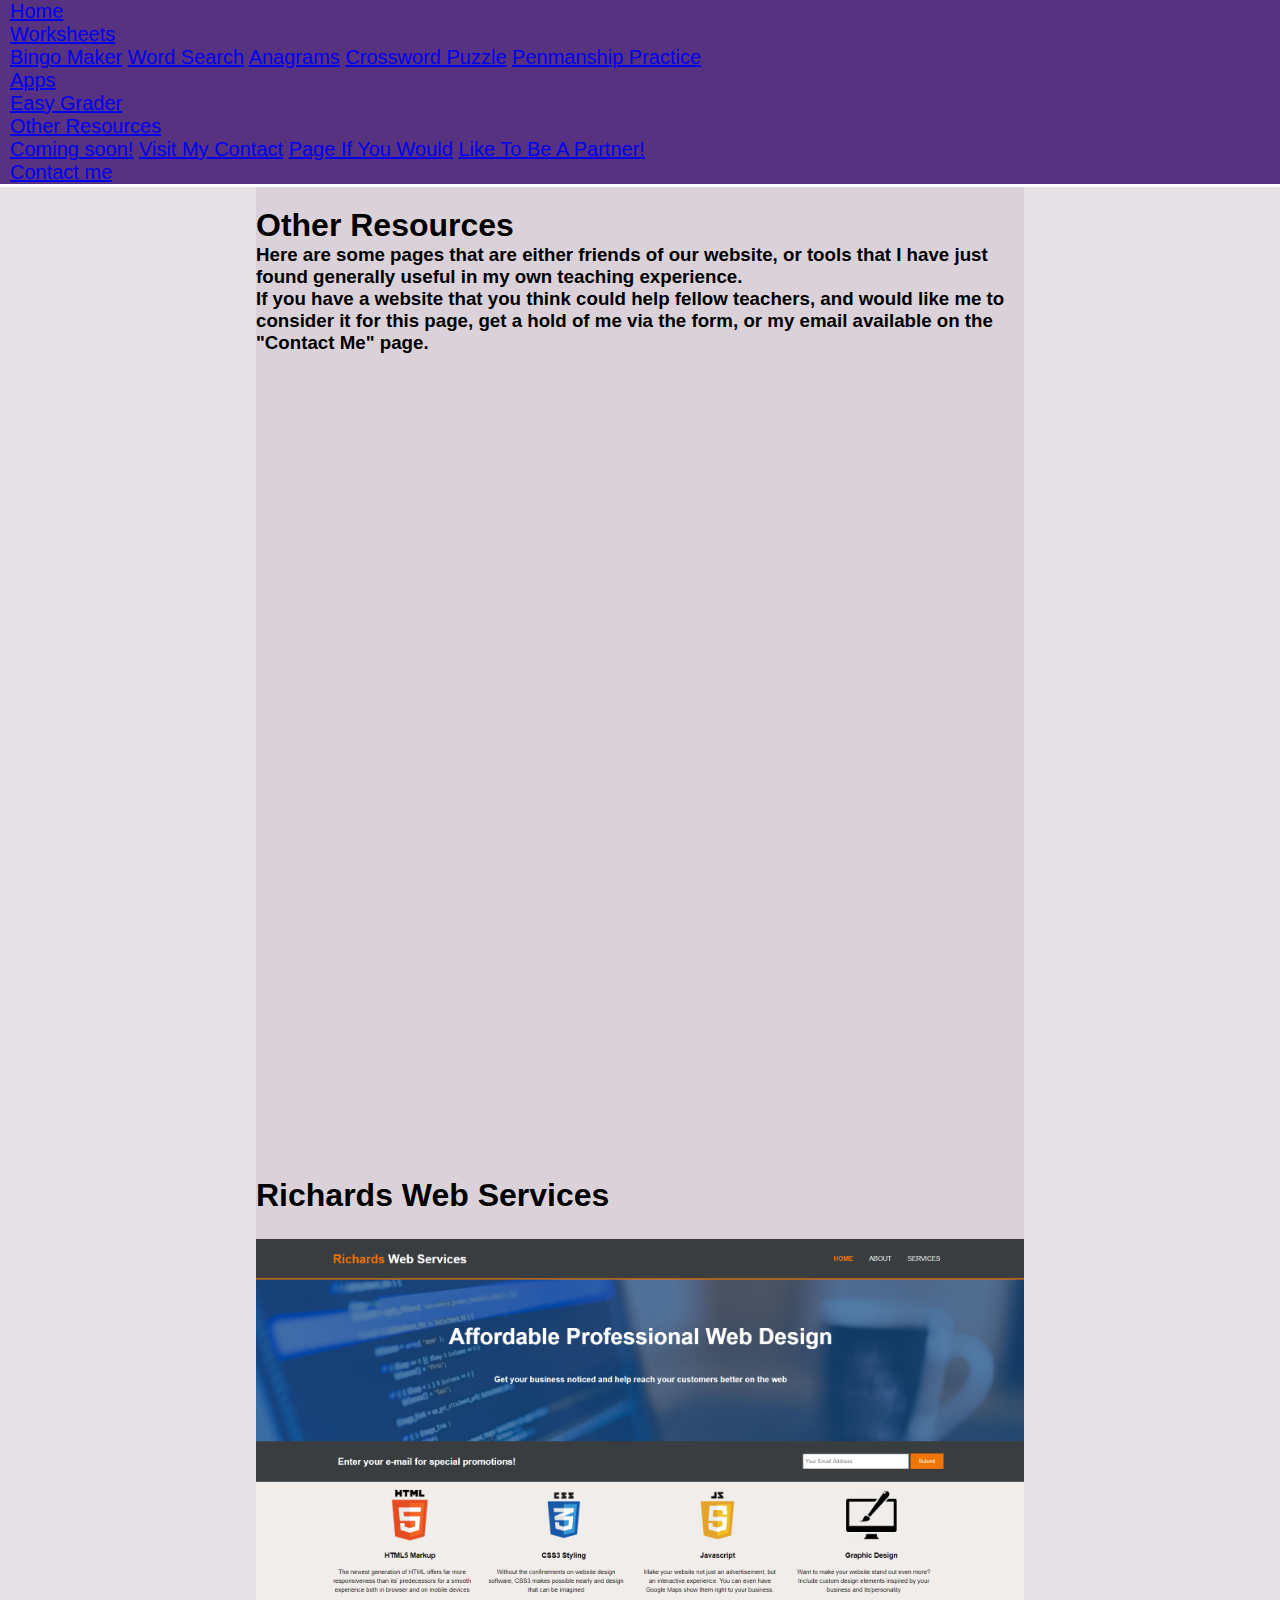
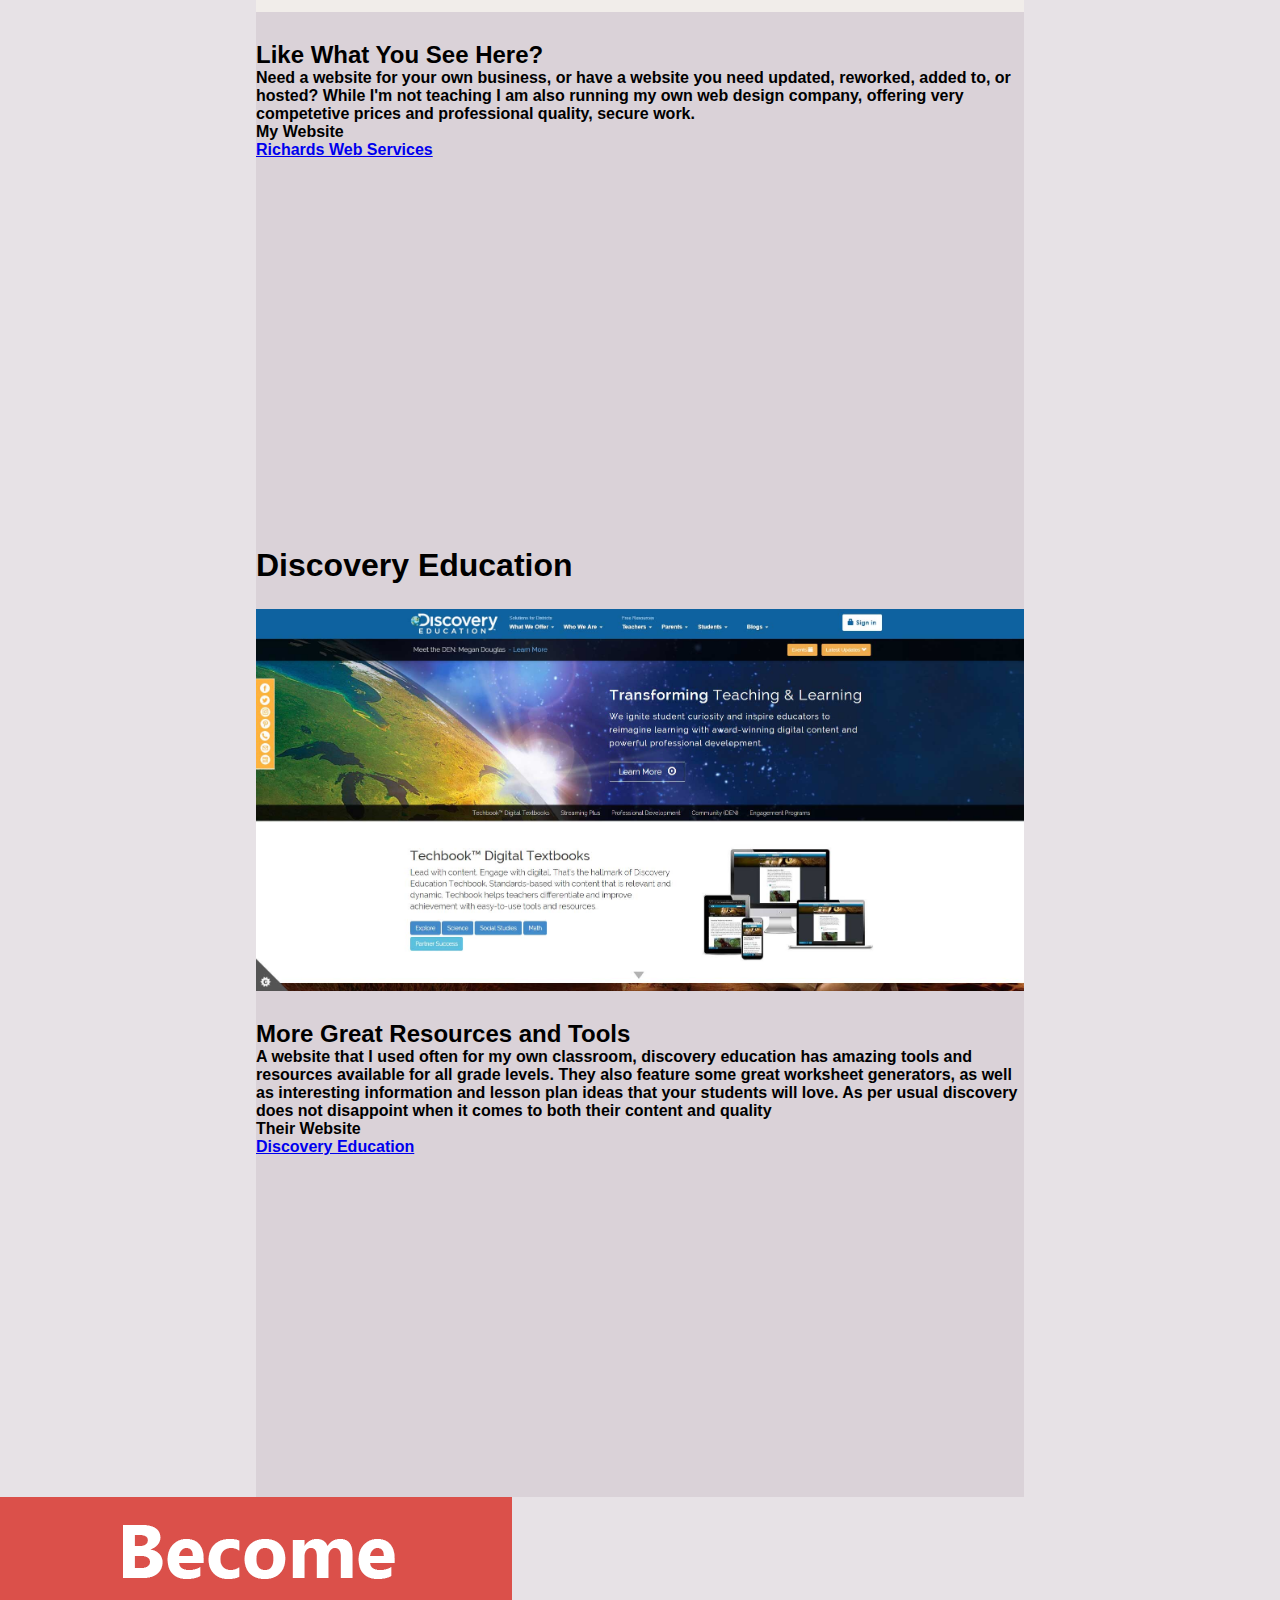
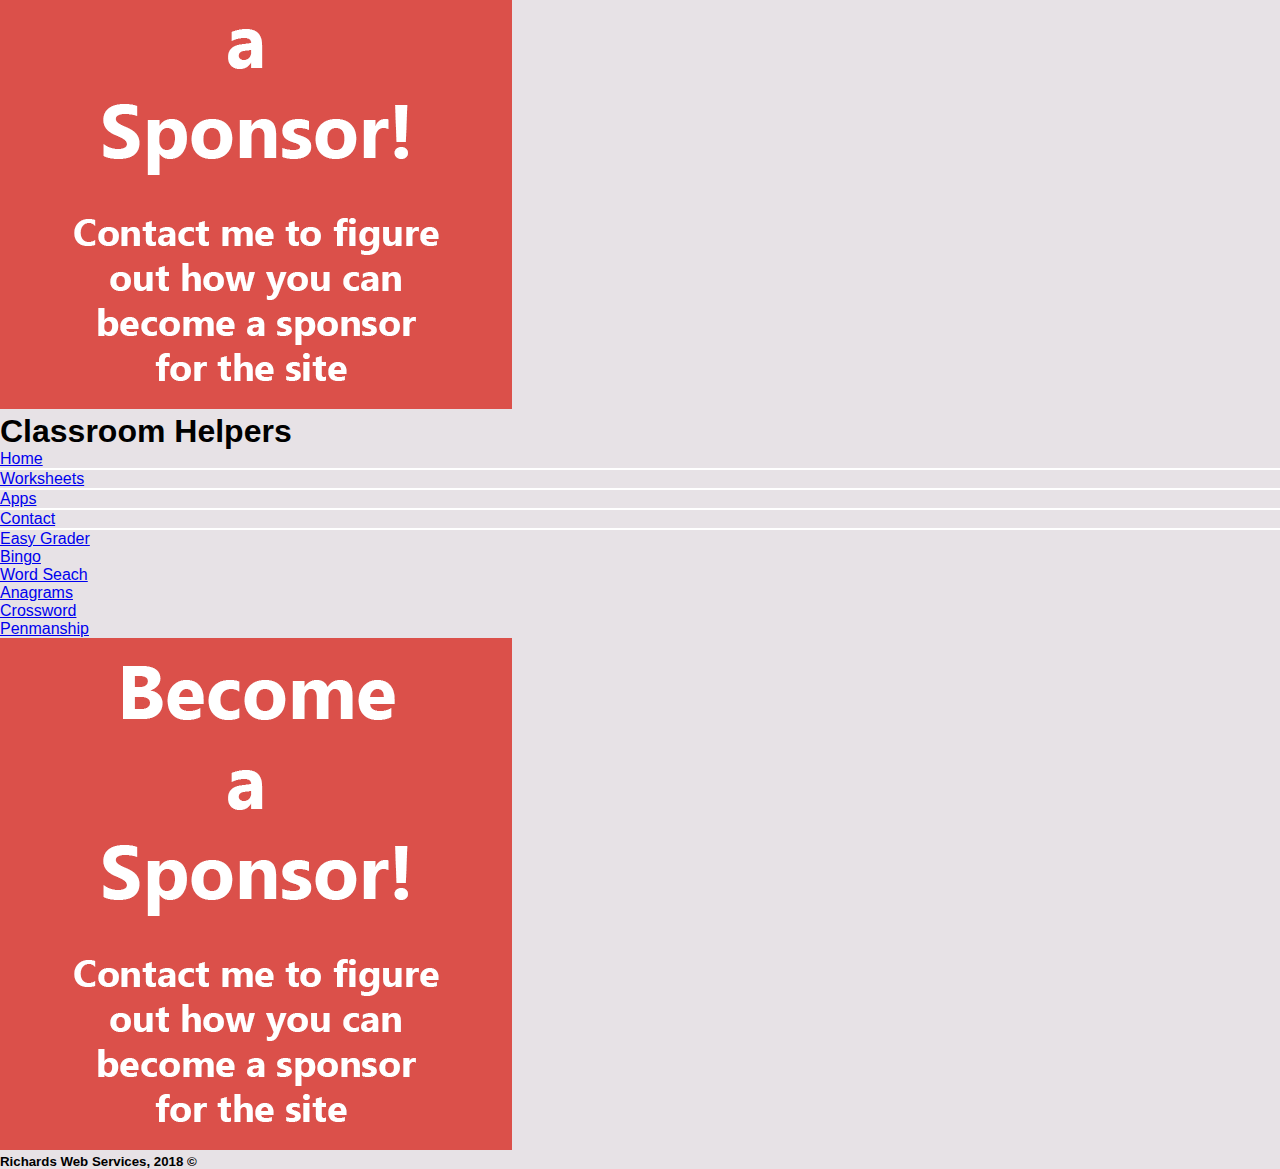
<file: resources.html>
<!DOCTYPE html>
<html>
<head>
	<title>Classroom Helpers</title>
<link rel="stylesheet" href="https://stackpath.bootstrapcdn.com/bootstrap/4.1.1/css/bootstrap.min.css" integrity="sha384-WskhaSGFgHYWDcbwN70/dfYBj47jz9qbsMId/iRN3ewGhXQFZCSftd1LZCfmhktB" crossorigin="anonymous">
<link rel="stylesheet" type="text/css" href="css/styleSheet.css">
<link rel="icon" href="./img/resources.png">

</head>
<body>

<div id="navbar" class="header">
  <a class="btn" href="index.html" id="dropLink">Home</a></li>
  <div class="dropdown show">
     <a class="btn dropdown-toggle" href="#" role="button" data-toggle="dropdown" aria-haspopup="true" aria-expanded="false" id="dropLink">Worksheets</a>  
     <div class="dropdown-menu">
        <a class="dropdown-item" href="bingo.html">Bingo Maker</a>
        <a class="dropdown-item" href="wordsearch.html">Word Search</a>
        <a class="dropdown-item" href="anagrams.html">Anagrams</a>
        <a class="dropdown-item" href="crossword.html">Crossword Puzzle</a>
        <a class="dropdown-item" href="penmanship.html">Penmanship Practice</a>
    </div>
  </div>
    <div class="dropdown show">
     <a class="btn dropdown-toggle" href="#" role="button" data-toggle="dropdown" aria-haspopup="true" aria-expanded="false" id="dropLink">Apps</a>  
     <div class="dropdown-menu">
        <a class="dropdown-item" href="https://play.google.com/store/apps/details?id=com.TeacherApps.EZGrader">Easy Grader</a>
    </div>
  </div>
    <div class="dropdown show">
     <a class="btn dropdown-toggle" href="#" role="button" data-toggle="dropdown" aria-haspopup="true" aria-expanded="false" id="dropLink">Other Resources</a>  
     <div class="dropdown-menu">
        <a class="dropdown-item" href="#">Coming soon!</a>
        <a class="dropdown-item" href="#">Visit My Contact</a>
        <a class="dropdown-item" href="#">Page If You Would</a>
        <a class="dropdown-item" href="#">Like To Be A Partner!</a>
    </div>
  </div>
    <a class="btn" href="contactme.html" id="dropLink">Contact me</a></li>
</div>
<div class="container" id="otherContainer">
<h1>Other Resources</h1>
<h3>Here are some pages that are either friends of our website, or tools that I have just found generally useful in my own teaching experience.</h3>
<h3>If you have a website that you think could help fellow teachers, and would like me to consider it for this page, get a hold of me via the form, or my email available on the "Contact Me" page.</h3>
</div>
<div class="container">
  <div class="row" id="serviceRow"> 
    <h1>Richards Web Services</h1>
    <div class="col-lg-6">
      <a href="http://www.richardswebservices.com"> <img src="./img/richardsWeb.png" style="width: 100%; margin: 25px auto;"/></a>
    </div>
    <div class="col-lg-6">
      <h2>Like What You See Here?</h2>
      <h4>Need a website for your own business, or have a website you need updated, reworked, added to, or hosted? While I'm not teaching I am also running my own web design company, offering very competetive prices and professional quality, secure work.</h4>
      <h4><span id="highlight">My Website</span></h4>
      <a href="https://www.richardswebservices.com"><h4>Richards Web Services</h4></a>
    </div>
  </div>
</div>
<div class="container" id="otherContainer">
  <div class="row" id="discoveryRow">
    <h1>Discovery Education</h1>
    <div class="col-lg-6">
      <a href="https://discoveryeducation.com">
        <img src="./img/discovery.jpg" style="width: 100%; margin: 25px auto;"/>
      </a>
    </div>
    <div class="col-lg-6">
      <h2>More Great Resources and Tools</h2>
      <h4>A website that I used often for my own classroom, discovery education has amazing tools and resources available for all grade levels. They also feature some great worksheet generators, as well as interesting information and lesson plan ideas that your students will love. As per usual discovery does not disappoint when it comes to both their content and quality</h4>
      <h4><span id="highlight">Their Website</span></h4>
      <a href="https://www.discoveryeducation.com"><h4>Discovery Education<h4></a>
    </div>
  </div>
</div>
<!--Footer-->
<div class="container-fluid" id="footer">
  <div class="row" style="margin-bottom: 0;">
    <div class="col-lg-3" >
      <a href="contactme.html">
        <img src="./img/sponsorImg.png"/>
      </a>
    </div>
    <div class="col-lg-6">
      <h1>Classroom Helpers</h1>
      <div class="row">
        <div class="col-6 col-md-3" style="border-bottom: solid 2px white;">
          <a href="index.html">Home</a>
        </div>
        <div class="col-6 col-md-3" style="border-bottom: solid 2px white;">
          <a href="worksheets.html">Worksheets</a>
        </div>
        <div class="col-6 col-md-3" style="border-bottom: solid 2px white;">
          <a href="#">Apps</a>
        </div>
        <div class="col-6 col-md-3" style="border-bottom: solid 2px white;">
          <a href="contactme.html">Contact</a>
        </div>
        <div class="col-6 col-md-3 order-md-7">
          <a href="https://play.google.com/store/apps/details?id=com.TeacherApps.EZGrader">Easy Grader</a>
        </div>
        <div class="col-6 col-md-3 order-md-6" id="footlinks">
          <a href="bingo.html">Bingo</br></a>
          <a href="wordsearch.html">Word Seach</br></a>
          <a href="anagrams.html">Anagrams</br></a>
          <a href="crossword.html">Crossword</br></a>
          <a href="penmanship.html">Penmanship</br></a>
        </div>
        <div class="col-6 col-md-3" id="footlinks">
        </div>
      </div>
    </div>
    <div class="col-lg-3">
      <a href="contactme.html">
        <img src="./img/sponsorImg.png"/>
      </a>
    </div>
  </div>
  <div class="container-fluid" id="copyright">
    <h5>Richards Web Services, 2018 &#169;</h5>
  </div>
</div>
<!-- Global site tag (gtag.js) - Google Analytics -->
<script async src="https://www.googletagmanager.com/gtag/js?id=UA-122217801-1"></script>
<script>
  window.dataLayer = window.dataLayer || [];
  function gtag(){dataLayer.push(arguments);}
  gtag('js', new Date());

  gtag('config', 'UA-122217801-1');
</script>

<script src="https://code.jquery.com/jquery-3.3.1.slim.min.js" integrity="sha384-q8i/X+965DzO0rT7abK41JStQIAqVgRVzpbzo5smXKp4YfRvH+8abtTE1Pi6jizo" crossorigin="anonymous"></script>
<script src="https://cdnjs.cloudflare.com/ajax/libs/popper.js/1.14.3/umd/popper.min.js" integrity="sha384-ZMP7rVo3mIykV+2+9J3UJ46jBk0WLaUAdn689aCwoqbBJiSnjAK/l8WvCWPIPm49" crossorigin="anonymous"></script>
<script src="https://stackpath.bootstrapcdn.com/bootstrap/4.1.1/js/bootstrap.min.js" integrity="sha384-smHYKdLADwkXOn1EmN1qk/HfnUcbVRZyYmZ4qpPea6sjB/pTJ0euyQp0Mk8ck+5T" crossorigin="anonymous"></script>  
</body>
</html>
</file>
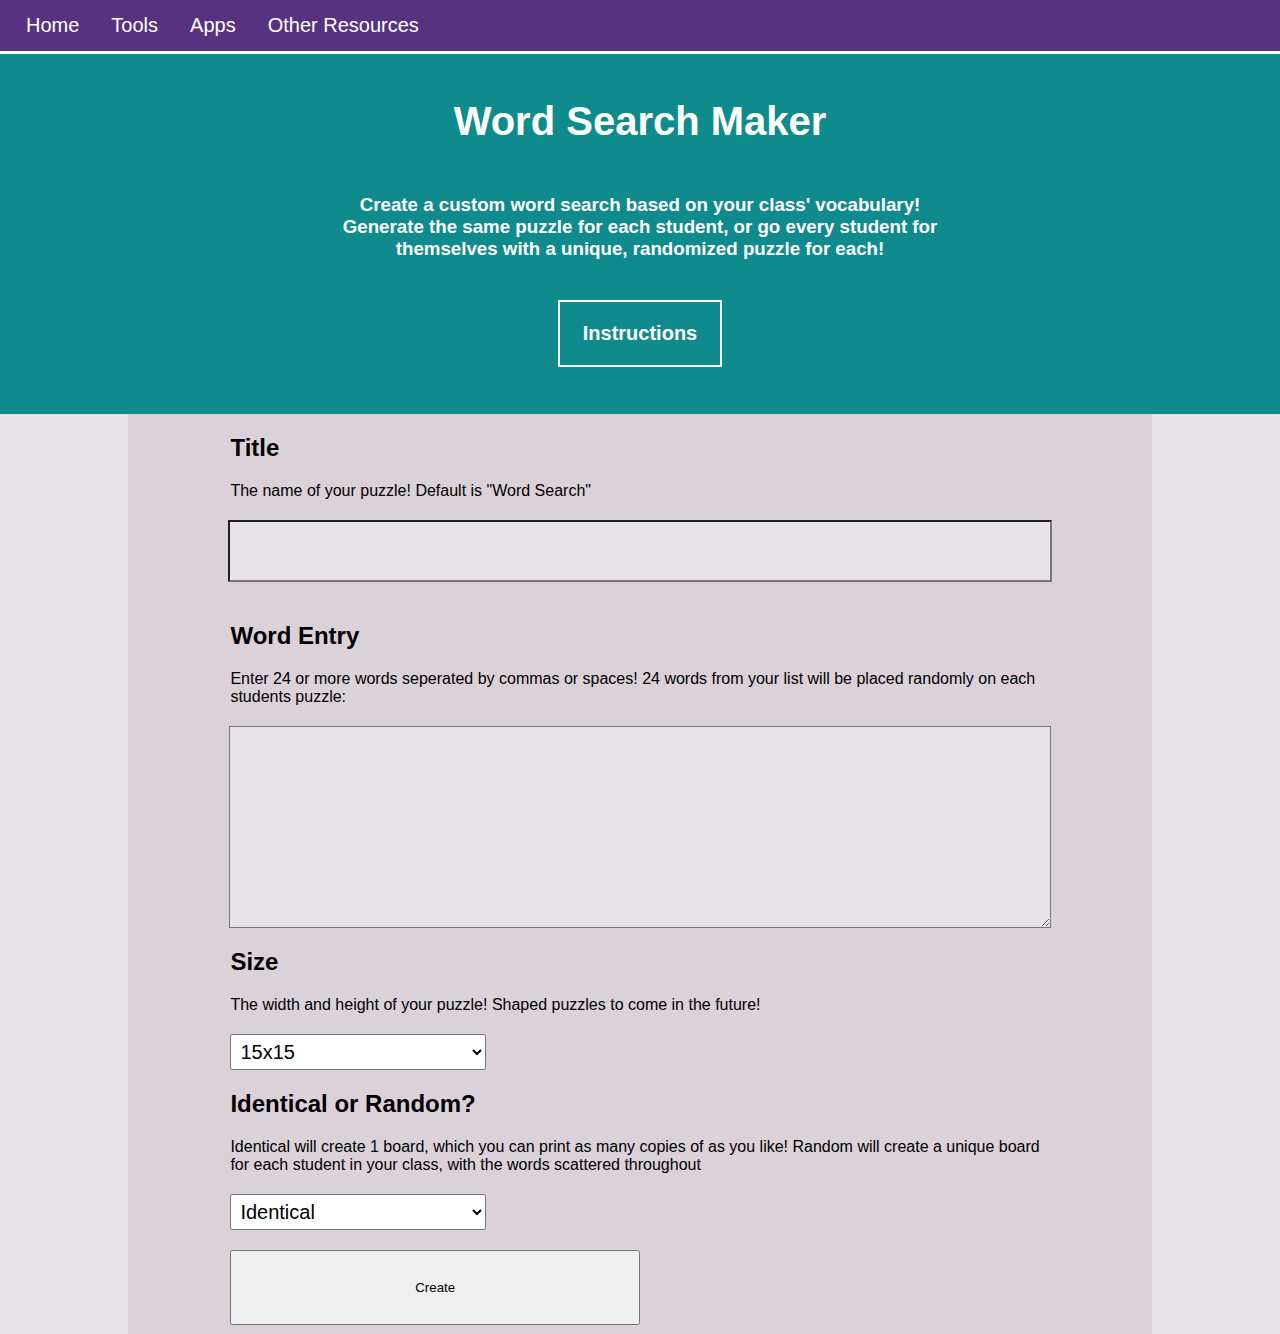
<file: wordSearch.html>
<!DOCTYPE html>
<html>
<head>
	<title>Word Search Maker - Classroom Helpers</title>
<link rel="stylesheet" type="text/css" href="css/styleSheet.css">
<style type="text/css" media="print">
@page {
    size: auto;   /* auto is the initial value */
    margin: 0;  /* this affects the margin in the printer settings */
}
</style>

</head>
<body>

<ul id="navbar">
  <li><a href="teachingtools.html">Home</a></li>
  <li class="dropdown">
    <a href="javascript:void(0)" class="dropbtn">Tools</a>
    <div class="dropdown-content">
      <a href="bingoPage.html">Bingo Maker</a>
      <a href="wordSearch.html">Word Search</a>
      <a href="anagrams.html">Anagrams</a>
      <a href="crossword.html">Crossword Puzzle</a>
      <a href="penmanship.html">Penmanship Practice</a>
    </div>
  </li>
    <li class="dropdown">
    <a href="javascript:void(0)" class="dropbtn">Apps</a>
    <div class="dropdown-content">
      <a href="#">Easy Grader</a>
    </div>
  </li>
  <li><a href="#resources">Other Resources</a>
</ul>

<div id="getStartedTools">
	<h1 id="mainHeader"> Word Search Maker</h1>
	<h3 id="subHeader">Create a custom word search based on your class' vocabulary! Generate the same puzzle for each student, or go every student for themselves with a unique, randomized puzzle for each!</h3>
	<div id="scrollButtonTools" onclick="ShowInstructions()">Instructions</div>
</div>

<div class="toolContainer">
  <form id="wordSearchForm">
  <h2 class="toolSetting">Title</h2>
   <p class="toolSetting">The name of your puzzle! Default is "Word Search"</p>
   <input id="bingoTitle"/>
  <h2 class="toolSetting">Word Entry</h2>
   <p class="toolSetting">Enter 24 or more words seperated by commas or spaces! 24 words from your list will be placed randomly on each students puzzle:</p>
   <textarea id ="bingoInput"></textarea>
   <h2 class="toolSetting">Size</h2>
   <p class="toolSetting">The width and height of your puzzle! Shaped puzzles to come in the future!</p>
        <select id = "wordSearchSizeSelect" class="toolSetting" onchange="onSizeChanged()">
      <option value="10">10x10</option>
      <option selected value="15">15x15</option>
      <option value="20">20x20</option>
      <option value="25">25x25</option>
      <option value="30">30x30</option>
     </select>
    <h2 class="toolSetting">Identical or Random?</h2>
     <p class="toolSetting">Identical will create 1 board, which you can print as many copies of as you like! Random will create a unique board for each student in your class, with
                          the words scattered throughout</p>
     <select id = "wordSearchRandSelect" class="toolSetting" onchange="onSelectChanged()">
      <option value="identical">Identical</option>
      <option value="random">Random</option>
     </select>
  <div id="randomDiv" class="toolSetting">
    <h2>Number of Students</h2>
    <input id="bingoStudents"/>
  </div>
</form>
  <button id="wordSearchButton" onclick="CreatePuzzle()">Create</button>
<div id="toolInstructions">
  <h1>How To Use</h1>
  <h3>Enter A Title</h3>
  <p>Enter a title for your boards here! The title will be displayed at the top of every board. The default title for the word search sheets is "Word Search!"</p>
  <h3>Word Entry</h3>
  <p>Enter the words you would like placed into your puzzle below! Separate each word either with a comma, or by placing it on a new line and your words will be
   randomly placed around your puzzle vertically, horizontally, and diagonally. If a word is too long to find a spot that fits or there are too many words already, it may remove that word from
  the puzzle and the word list.</p>
  <h3>Size</h3>
  <p>The size is the dimensions of the puzzle. For a large word list a larger size is reccomended, which will also increase the difficulty significantly. As the puzzle scales upward in size, 
  the letters shrink in size.</p>
  <h3>Identical or Random</h3>
  <p>Identical will generate one word search, which you can print as many copies as you like for your class. Random will generate a unique board for each student
  , with words placed in different positions for each student. (Best for ensuring your students are finding the solutions on their own!)</p>
     <div id="instructionButton" onclick="HideInstructions()">Close</div>
</div>
<div id="printable"></div>
<script src="js/wordSearchScript.js"></script>
</body>
</html>
</file>
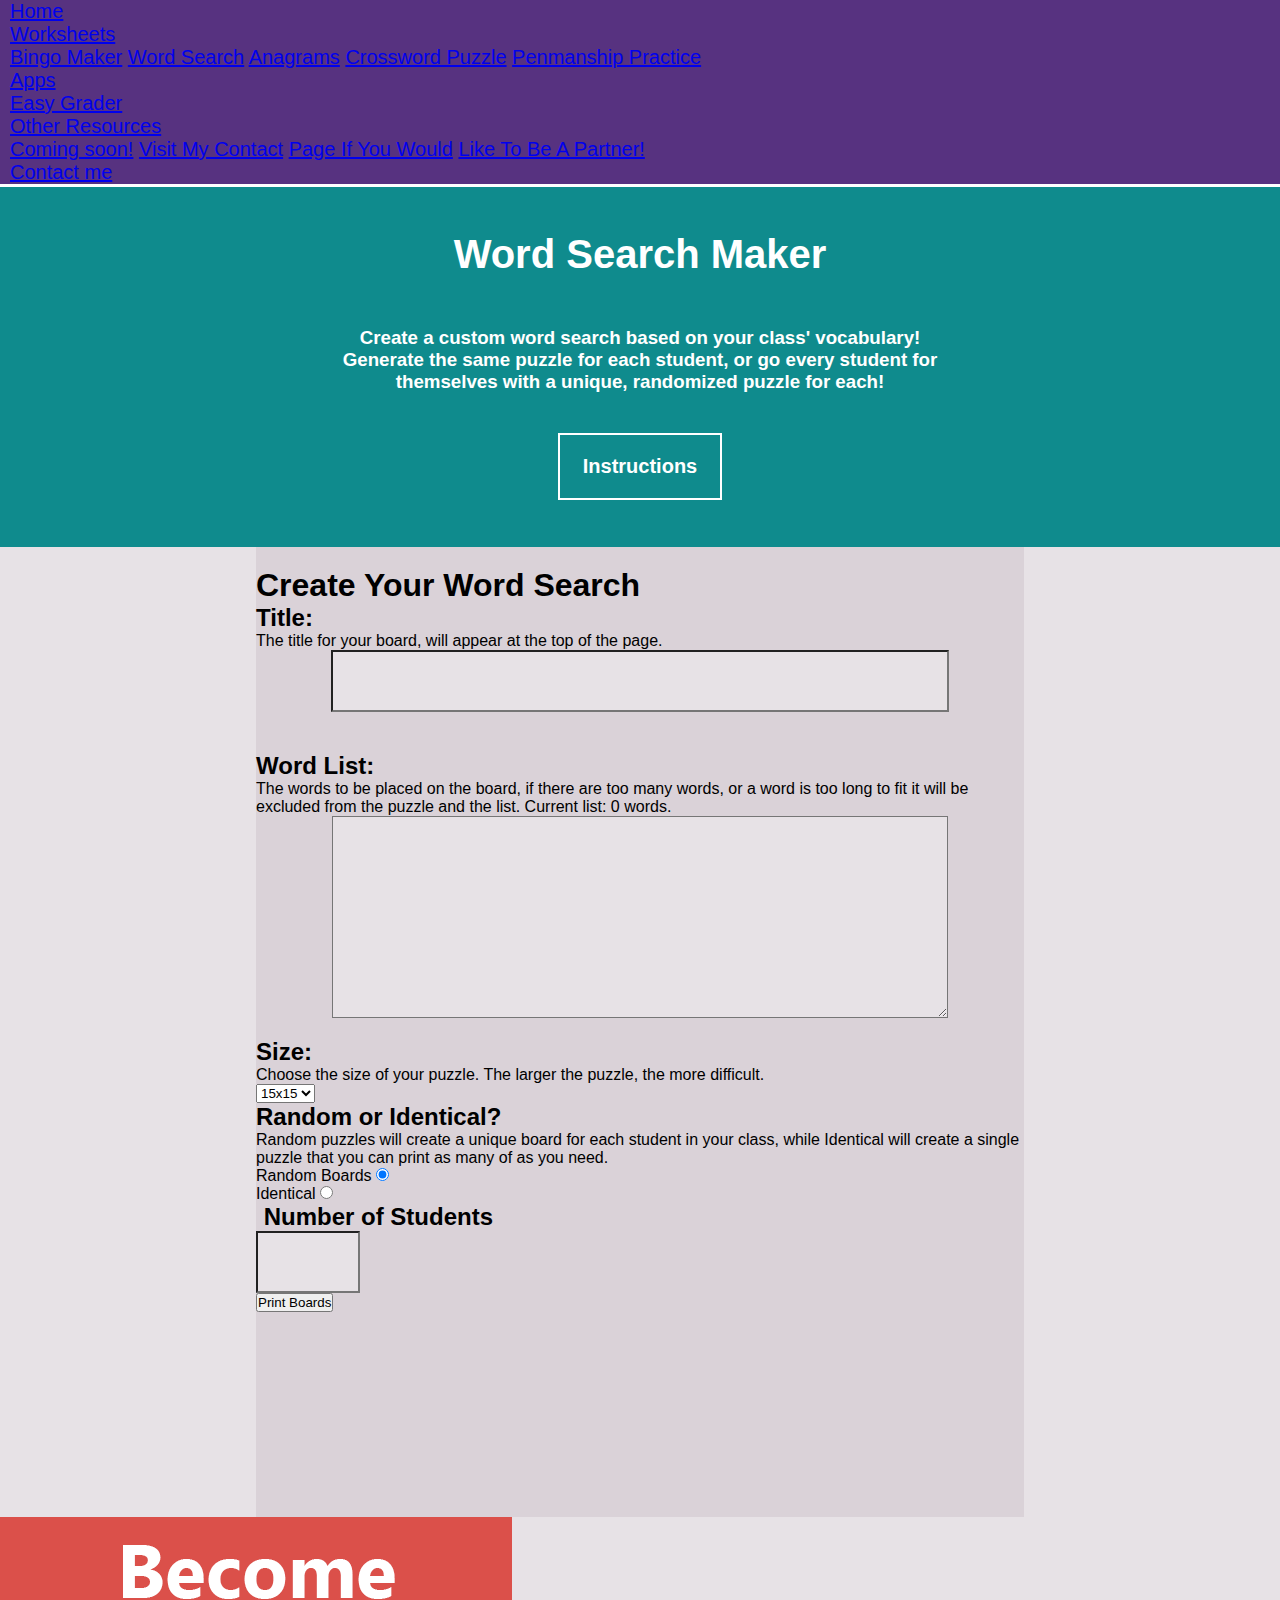
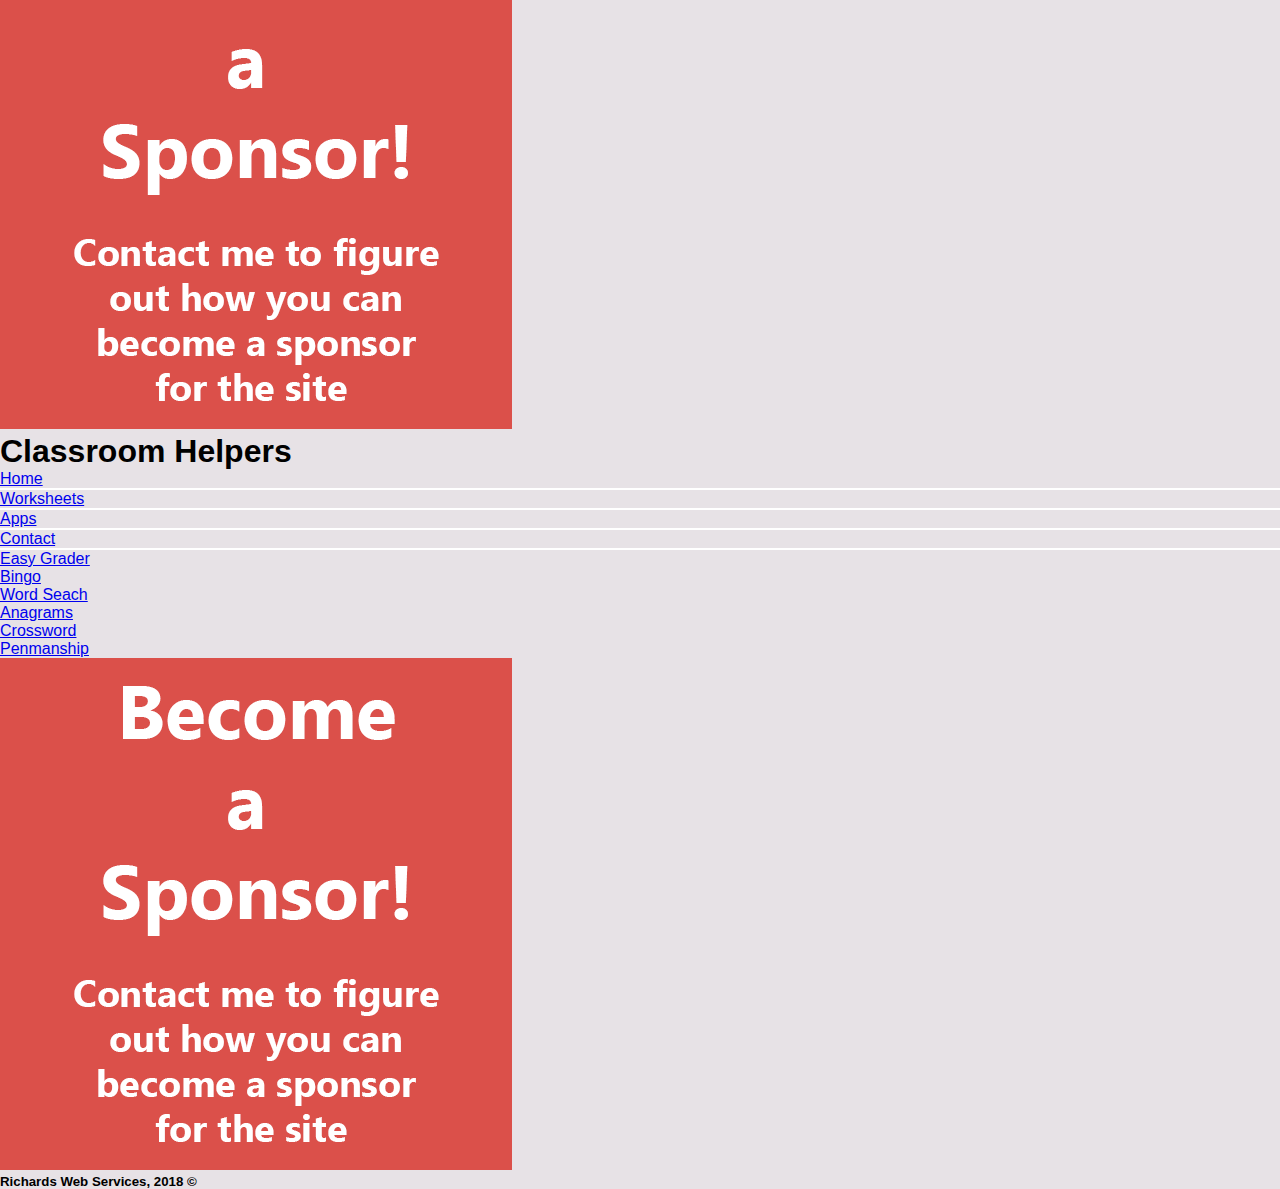
<file: wordsearch.html>
<!DOCTYPE html>
<html>
<head>
	<title>Word Search Maker - Classroom Helpers</title>
  <link rel="stylesheet" href="https://stackpath.bootstrapcdn.com/bootstrap/4.1.1/css/bootstrap.min.css" integrity="sha384-WskhaSGFgHYWDcbwN70/dfYBj47jz9qbsMId/iRN3ewGhXQFZCSftd1LZCfmhktB" crossorigin="anonymous">
<link rel="stylesheet" type="text/css" href="css/styleSheet.css">
<link rel="icon" href="./img/resources.png">

<style type="text/css" media="print">
@page {
    size: auto;   /* auto is the initial value */
    margin: 0;  /* this affects the margin in the printer settings */
}
</style>

</head>
<body>

<div id="navbar" class="header">
  <a class="btn" href="index.html" id="dropLink">Home</a></li>
  <div class="dropdown show">
     <a class="btn dropdown-toggle" href="#" role="button" data-toggle="dropdown" aria-haspopup="true" aria-expanded="false" id="dropLink">Worksheets</a>  
     <div class="dropdown-menu">
        <a class="dropdown-item" href="bingo.html">Bingo Maker</a>
        <a class="dropdown-item" href="wordsearch.html">Word Search</a>
        <a class="dropdown-item" href="anagrams.html">Anagrams</a>
        <a class="dropdown-item" href="crossword.html">Crossword Puzzle</a>
        <a class="dropdown-item" href="penmanship.html">Penmanship Practice</a>
    </div>
  </div>
    <div class="dropdown show">
     <a class="btn dropdown-toggle" href="#" role="button" data-toggle="dropdown" aria-haspopup="true" aria-expanded="false" id="dropLink">Apps</a>  
     <div class="dropdown-menu">
        <a class="dropdown-item" href="https://play.google.com/store/apps/details?id=com.TeacherApps.EZGrader">Easy Grader</a>
    </div>
  </div>
    <div class="dropdown show">
     <a class="btn dropdown-toggle" href="#" role="button" data-toggle="dropdown" aria-haspopup="true" aria-expanded="false" id="dropLink">Other Resources</a>  
     <div class="dropdown-menu">
        <a class="dropdown-item" href="#">Coming soon!</a>
        <a class="dropdown-item" href="#">Visit My Contact</a>
        <a class="dropdown-item" href="#">Page If You Would</a>
        <a class="dropdown-item" href="#">Like To Be A Partner!</a>
    </div>
  </div>
    <a class="btn" href="contactme.html" id="dropLink">Contact me</a></li>
</div>

<div id="getStartedTools">
	<h1 id="mainHeader"> Word Search Maker</h1>
	<h3 id="subHeader">Create a custom word search based on your class' vocabulary! Generate the same puzzle for each student, or go every student for themselves with a unique, randomized puzzle for each!</h3>
	<div id="scrollButtonTools" onclick="ShowInstructions()">Instructions</div>
</div>

<div class="container" id="formContainer">
    <h1>Create Your Word Search</h1>
  <div class="row">
    <div class="col-sm-1">
      <h2>Title:</h2>
    </div>
    <div class="col-sm-11">
      <p>
        The title for your board, will appear at the top of the page.
      </p>
    </div>
  </div>
  <input id="bingoTitle"/>
  <div class="row" id="borderRow">
    <div class="col-sm-2">
      <h2>Word List:</h2>
    </div>
    <div class="col-sm-10">
      <p>The words to be placed on the board, if there are too many words, or a word is too long to fit it will be excluded from the puzzle and the list. Current list: <span id="wordCount">0</span> words.
    </div>
  </div>
  <textarea id="bingoInput"></textarea>
  <div class="row" id="borderRow">
    <div class="col-sm-1">
      <h2>Size: </h2>
    </div>
    <div class="col-sm-11">
      <p>
        Choose the size of your puzzle. The larger the puzzle, the more difficult.
      </p>
    </div>
  </div>
  <select id="wordSearchSizeSelect">
    <option value="10">10x10</option>
    <option value="15" selected>15x15</option>
    <option value="20">20x20</option>
    <option value="25">25x25</option>
  </select>
  <div class="row" id="borderRow">
    <div class="col-sm-4">
      <h2>Random or Identical?</h2>
    </div>
    <div class="col-sm-8">
      <p>
        Random puzzles will create a unique board for each student in your class, while Identical will create a single puzzle that you can print as many of as you need.
      </p>
    </div>
  </div>
  <div class="row">
    <div class="col-sm-4">
      <label class="radioLabel">Random Boards
      <input type="radio" name="check" value="random" id="randomRadio" checked>
      <span class="checkmark"></span>
    </label>
    </div>
    <div class="col-sm-4">
      <label class="radioLabel">Identical
      <input type="radio" name="check" value="blank" id="blankRadio">
      <span class="checkmark"></span>
    </label>
    </div>
  </div>
  <div id="divToHide">
    <div class="studentDiv" id="borderRow">
      <h2 style="margin-left: 1%;">Number of Students</h2>
      <input id="bingoStudents" type="number"/>
    </div>
  </div>
  <button id="printButton">Print Boards</button>
</div>
</div>
<!--Footer-->
<div class="container-fluid" id="footer">
  <div class="row" style="margin-bottom: 0;">
    <div class="col-lg-3" >
      <a href="contactme.html">
        <img src="./img/sponsorImg.png"/>
      </a>
    </div>
    <div class="col-lg-6">
      <h1>Classroom Helpers</h1>
      <div class="row">
        <div class="col-6 col-md-3" style="border-bottom: solid 2px white;">
          <a href="index.html">Home</a>
        </div>
        <div class="col-6 col-md-3" style="border-bottom: solid 2px white;">
          <a href="worksheets.html">Worksheets</a>
        </div>
        <div class="col-6 col-md-3" style="border-bottom: solid 2px white;">
          <a href="#">Apps</a>
        </div>
        <div class="col-6 col-md-3" style="border-bottom: solid 2px white;">
          <a href="contactme.html">Contact</a>
        </div>
        <div class="col-6 col-md-3 order-md-7">
          <a href="https://play.google.com/store/apps/details?id=com.TeacherApps.EZGrader">Easy Grader</a>
        </div>
        <div class="col-6 col-md-3 order-md-6" id="footlinks">
          <a href="bingo.html">Bingo</br></a>
          <a href="wordsearch.html">Word Seach</br></a>
          <a href="anagrams.html">Anagrams</br></a>
          <a href="crossword.html">Crossword</br></a>
          <a href="penmanship.html">Penmanship</br></a>
        </div>
        <div class="col-6 col-md-3" id="footlinks">
        </div>
      </div>
    </div>
    <div class="col-lg-3">
      <a href="contactme.html">
        <img src="./img/sponsorImg.png"/>
      </a>
    </div>
  </div>
  <div class="container-fluid" id="copyright">
    <h5>Richards Web Services, 2018 &#169;</h5>
  </div>
</div>
<div id="toolInstructions">
  <h1>How To Use</h1>
  <h3>Enter A Title</h3>
  <p>Enter a title for your boards here! The title will be displayed at the top of every board. The default title for the word search sheets is "Word Search!"</p>
  <h3>Word Entry</h3>
  <p>Enter the words you would like placed into your puzzle below! Separate each word either with a comma, or by placing it on a new line and your words will be
   randomly placed around your puzzle vertically, horizontally, and diagonally. If a word is too long to find a spot that fits or there are too many words already, it may remove that word from
  the puzzle and the word list.</p>
  <h3>Size</h3>
  <p>The size is the dimensions of the puzzle. For a large word list a larger size is reccomended, which will also increase the difficulty significantly. As the puzzle scales upward in size, 
  the letters shrink in size.</p>
  <h3>Identical or Random</h3>
  <p>Identical will generate one word search, which you can print as many copies as you like for your class. Random will generate a unique board for each student
  , with words placed in different positions for each student. (Best for ensuring your students are finding the solutions on their own!)</p>
     <div id="instructionButton" onclick="HideInstructions()">Close</div>
</div>
<div id="printable"></div>
<!-- Global site tag (gtag.js) - Google Analytics -->
<script async src="https://www.googletagmanager.com/gtag/js?id=UA-122217801-1"></script>
<script>
  window.dataLayer = window.dataLayer || [];
  function gtag(){dataLayer.push(arguments);}
  gtag('js', new Date());

  gtag('config', 'UA-122217801-1');
</script>

<script src="https://code.jquery.com/jquery-3.3.1.slim.min.js" integrity="sha384-q8i/X+965DzO0rT7abK41JStQIAqVgRVzpbzo5smXKp4YfRvH+8abtTE1Pi6jizo" crossorigin="anonymous"></script>
<script src="https://cdnjs.cloudflare.com/ajax/libs/popper.js/1.14.3/umd/popper.min.js" integrity="sha384-ZMP7rVo3mIykV+2+9J3UJ46jBk0WLaUAdn689aCwoqbBJiSnjAK/l8WvCWPIPm49" crossorigin="anonymous"></script>
<script src="https://stackpath.bootstrapcdn.com/bootstrap/4.1.1/js/bootstrap.min.js" integrity="sha384-smHYKdLADwkXOn1EmN1qk/HfnUcbVRZyYmZ4qpPea6sjB/pTJ0euyQp0Mk8ck+5T" crossorigin="anonymous"></script>  
<script src="js/wordsearchQuery.js"></script>
</body>
</html>
</file>
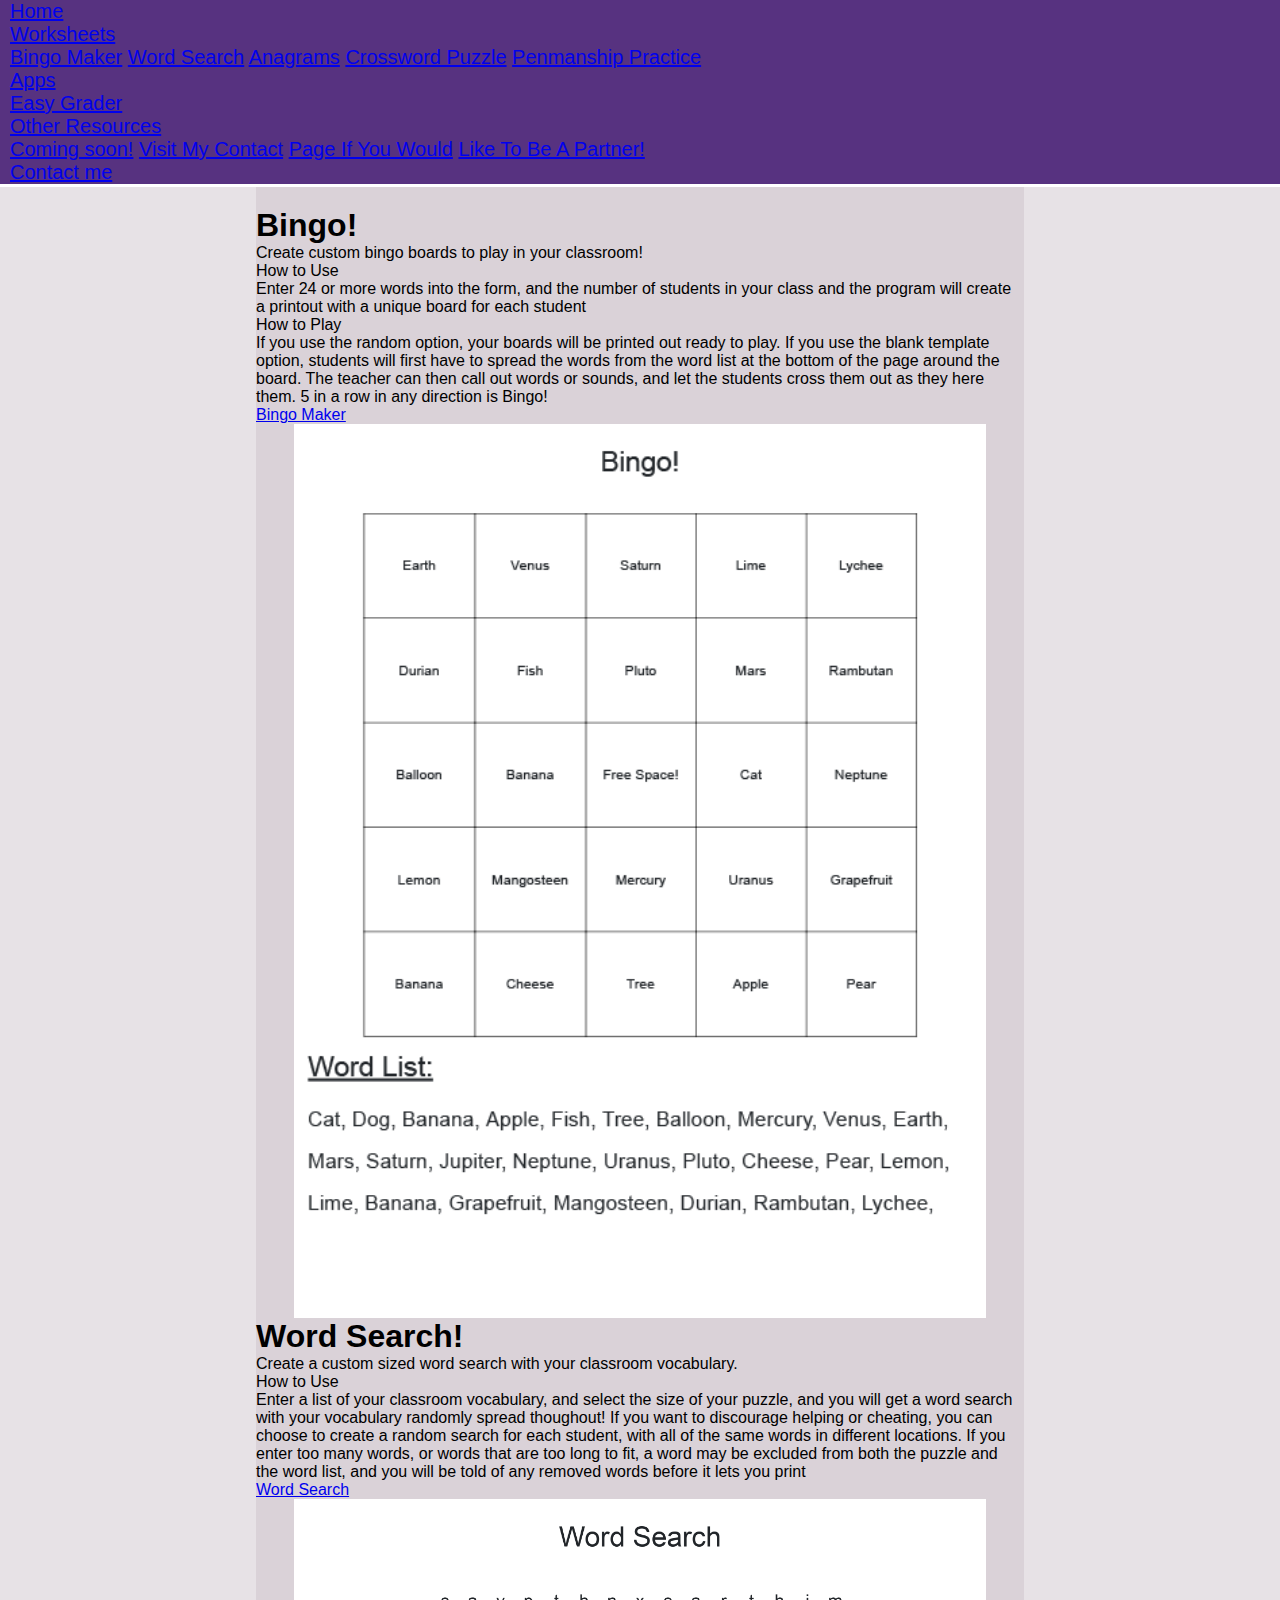
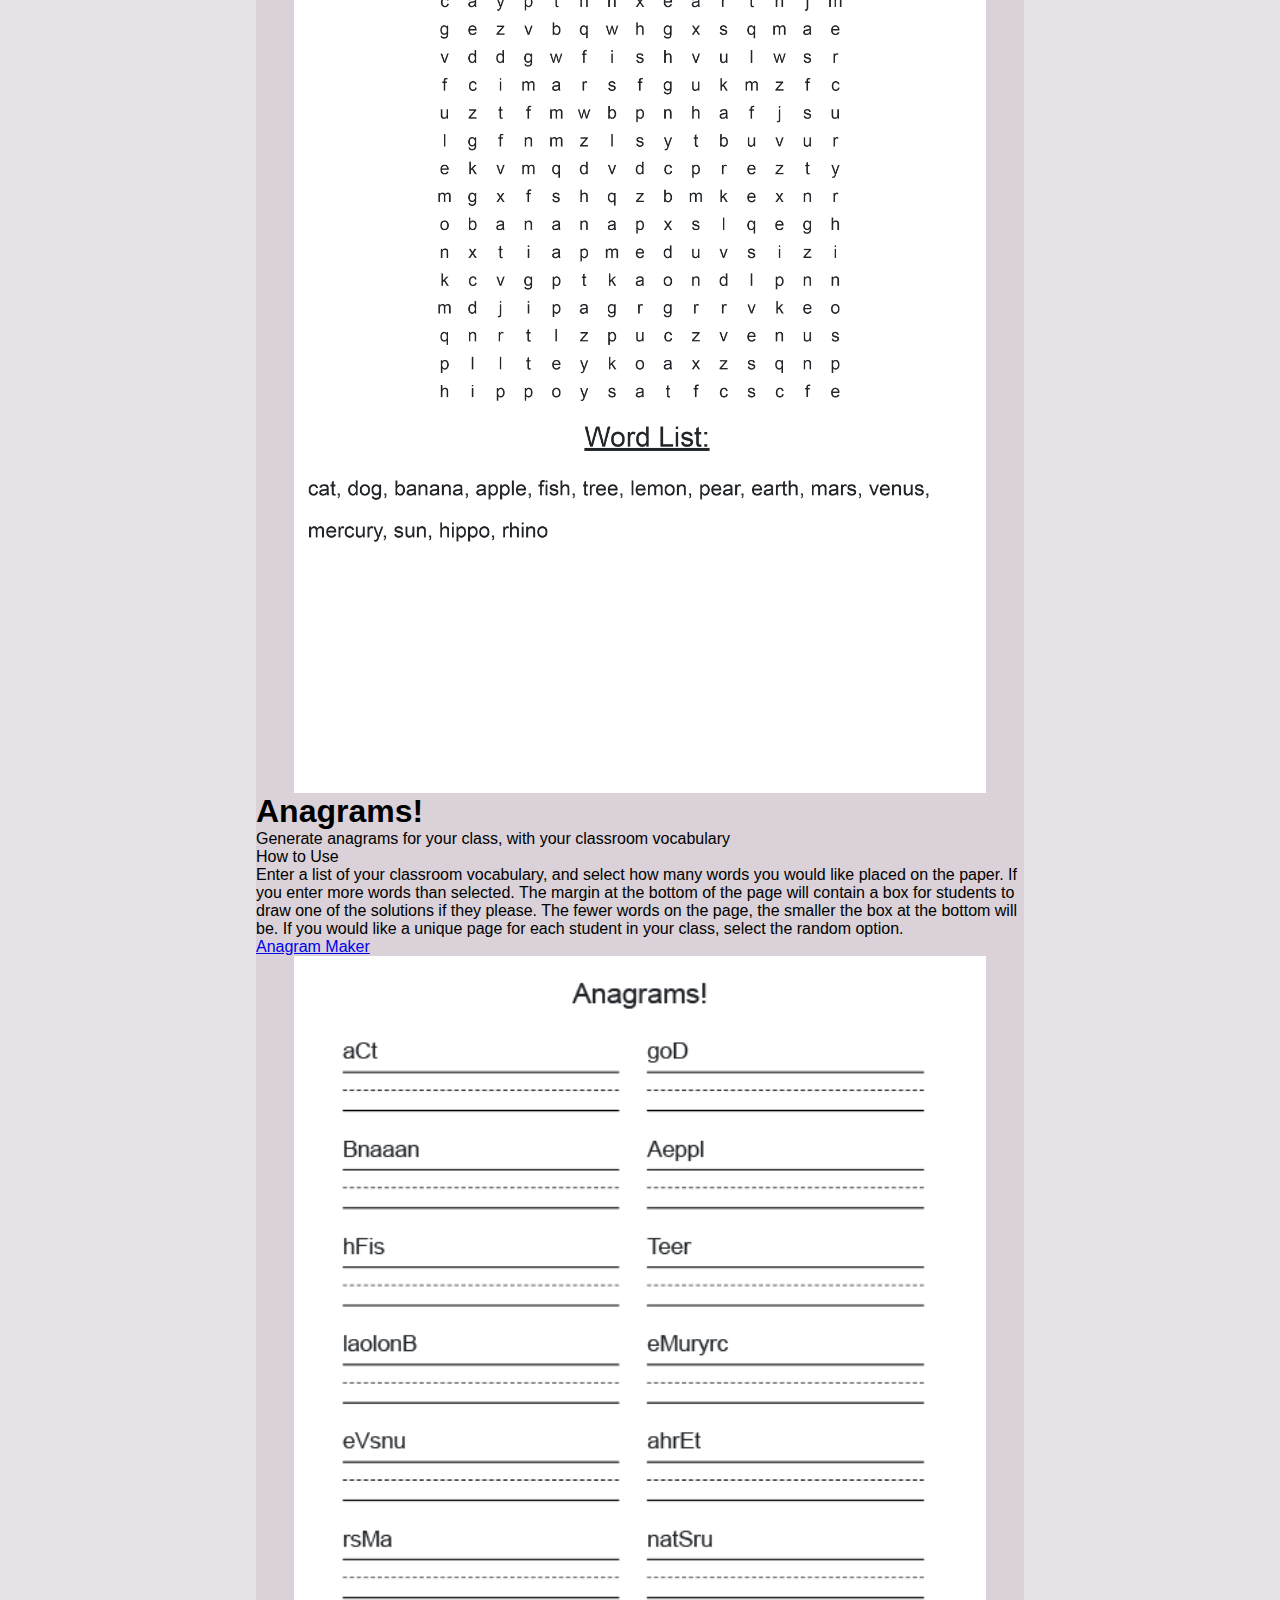
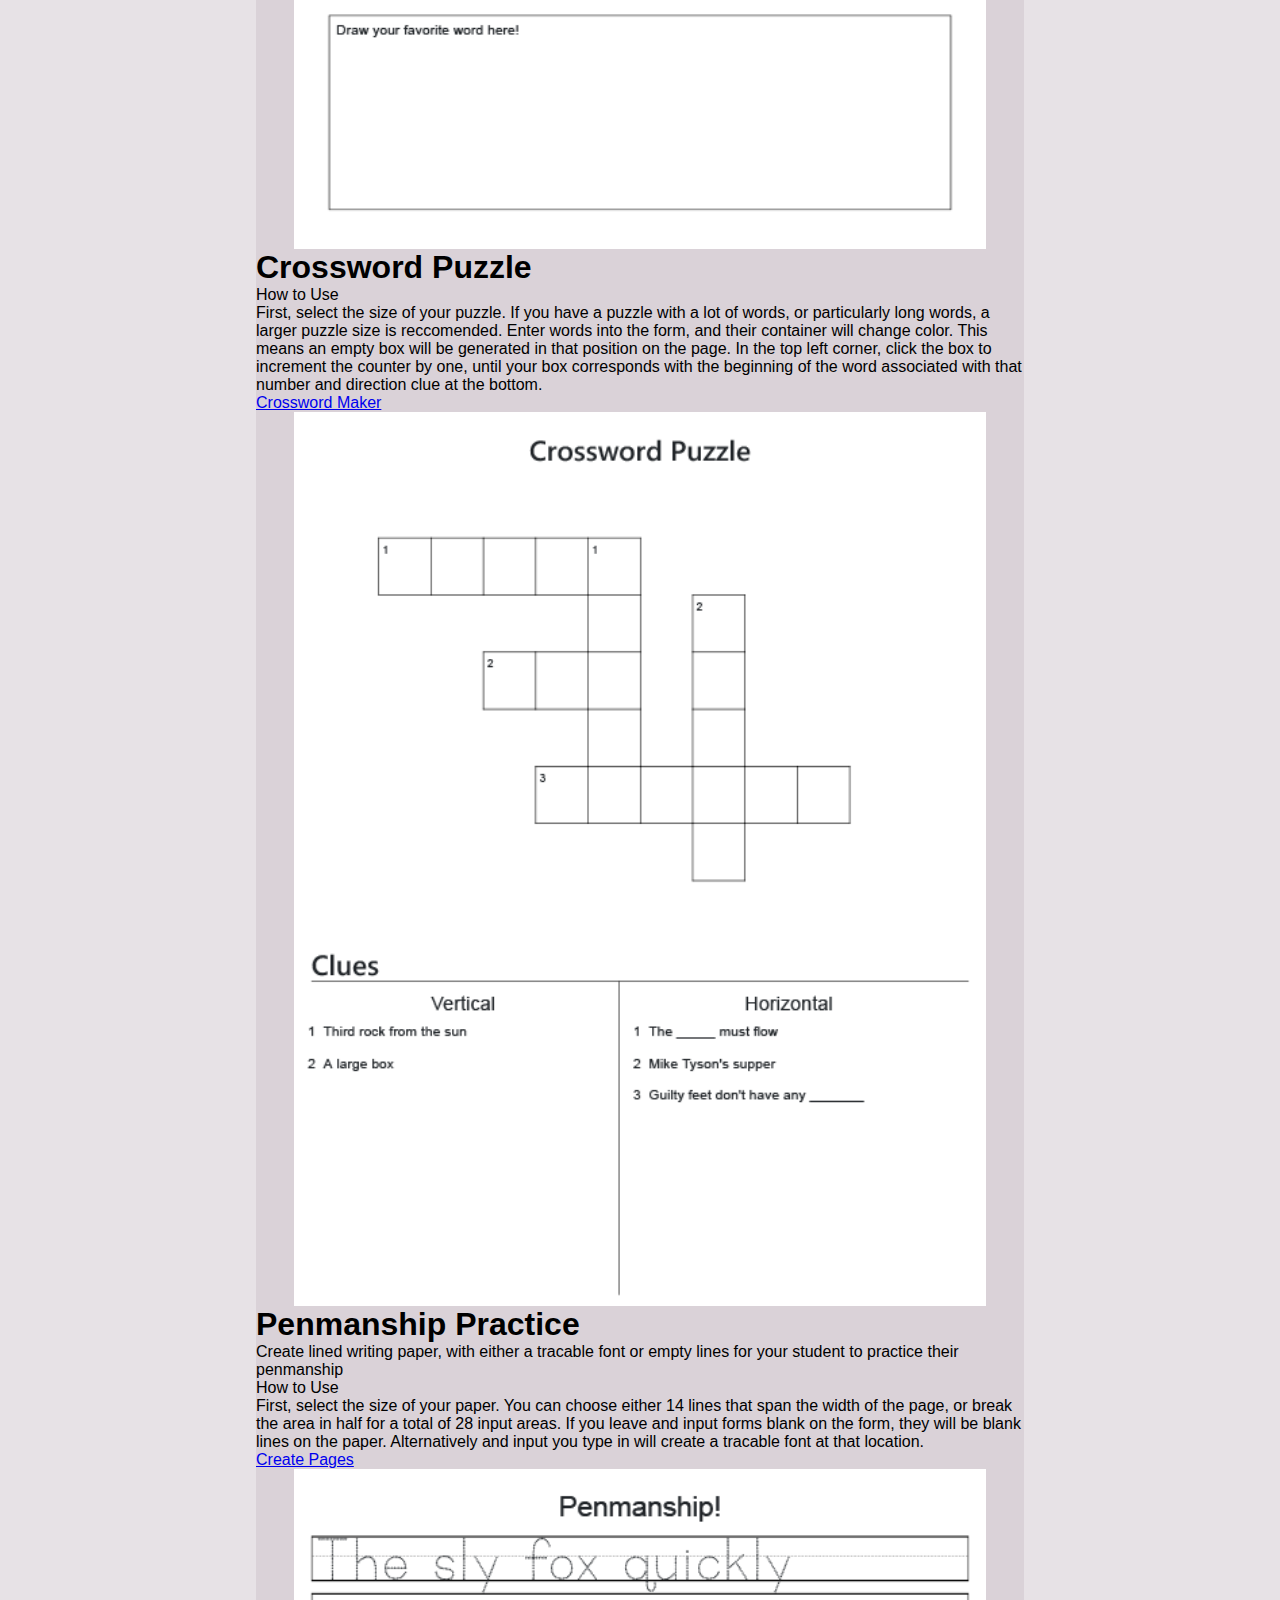
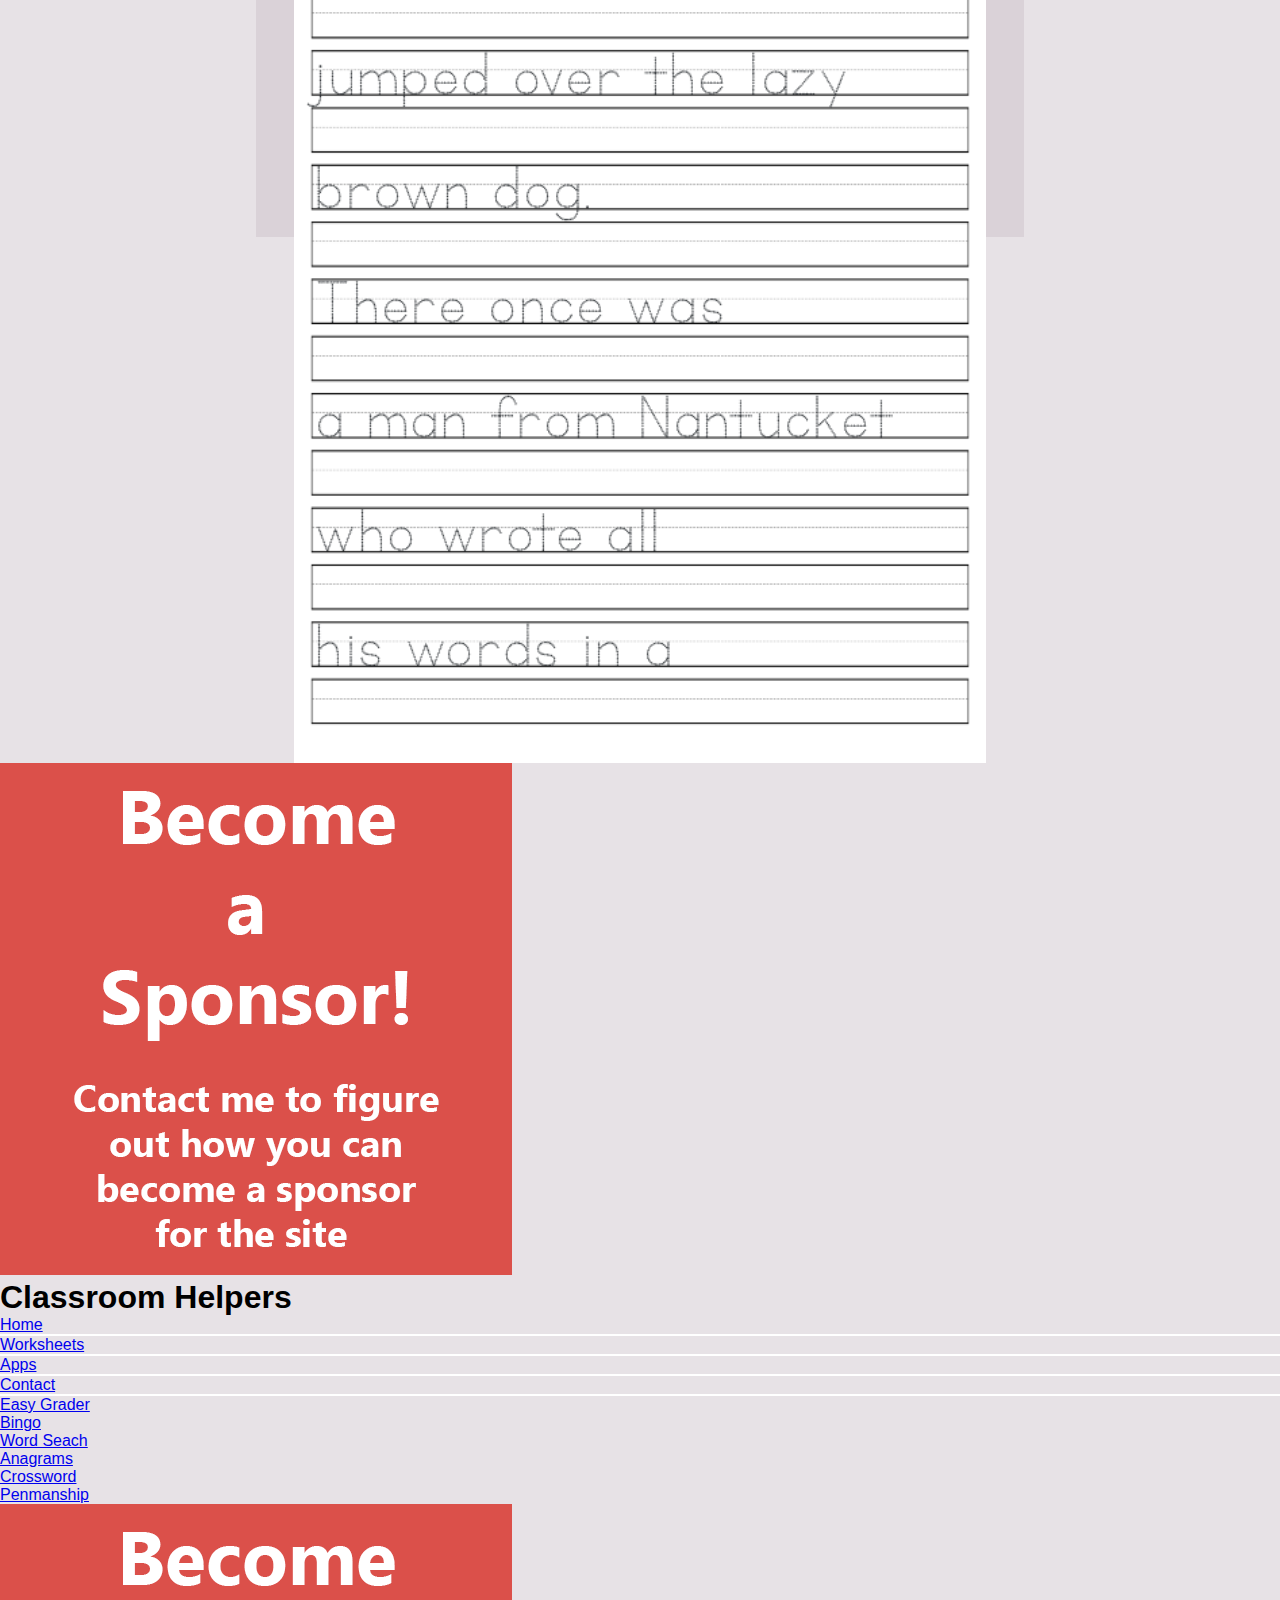
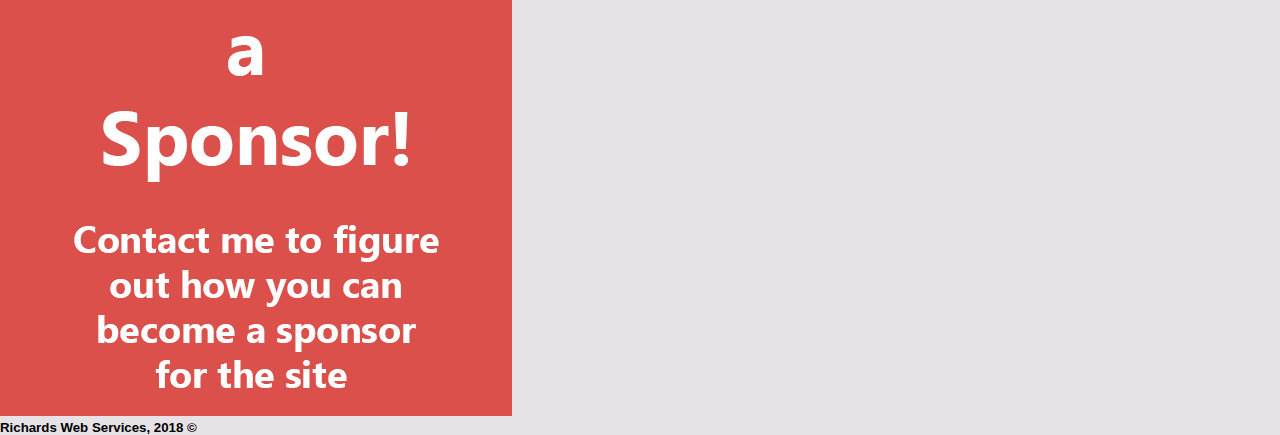
<file: worksheets.html>
<!DOCTYPE html>
<html>
<head>
	<title>Classroom Helpers</title>
<link rel="stylesheet" href="https://stackpath.bootstrapcdn.com/bootstrap/4.1.1/css/bootstrap.min.css" integrity="sha384-WskhaSGFgHYWDcbwN70/dfYBj47jz9qbsMId/iRN3ewGhXQFZCSftd1LZCfmhktB" crossorigin="anonymous">
<link rel="stylesheet" type="text/css" href="css/styleSheet.css">
<link rel="icon" href="./img/resources.png">

</head>
<body>

<div id="navbar" class="header">
  <a class="btn" href="index.html" id="dropLink">Home</a></li>
  <div class="dropdown show">
     <a class="btn dropdown-toggle" href="#" role="button" data-toggle="dropdown" aria-haspopup="true" aria-expanded="false" id="dropLink">Worksheets</a>  
     <div class="dropdown-menu">
        <a class="dropdown-item" href="bingo.html">Bingo Maker</a>
        <a class="dropdown-item" href="wordsearch.html">Word Search</a>
        <a class="dropdown-item" href="anagrams.html">Anagrams</a>
        <a class="dropdown-item" href="crossword.html">Crossword Puzzle</a>
        <a class="dropdown-item" href="penmanship.html">Penmanship Practice</a>
    </div>
  </div>
    <div class="dropdown show">
     <a class="btn dropdown-toggle" href="#" role="button" data-toggle="dropdown" aria-haspopup="true" aria-expanded="false" id="dropLink">Apps</a>  
     <div class="dropdown-menu">
        <a class="dropdown-item" href="https://play.google.com/store/apps/details?id=com.TeacherApps.EZGrader">Easy Grader</a>
    </div>
  </div>
    <div class="dropdown show">
     <a class="btn dropdown-toggle" href="#" role="button" data-toggle="dropdown" aria-haspopup="true" aria-expanded="false" id="dropLink">Other Resources</a>  
     <div class="dropdown-menu">
        <a class="dropdown-item" href="#">Coming soon!</a>
        <a class="dropdown-item" href="#">Visit My Contact</a>
        <a class="dropdown-item" href="#">Page If You Would</a>
        <a class="dropdown-item" href="#">Like To Be A Partner!</a>
    </div>
  </div>
    <a class="btn" href="contactme.html" id="dropLink">Contact me</a></li>
</div>
<div class="container" id="mainInfo">
  <div class="row">
        <div id="customWorksheets" class="col-lg-6">
      <h1>Bingo!</h1>
      <p>Create custom bingo boards to play in your classroom!</p>
      <p><span id="highlight">How to Use</span></p>
      <p>Enter 24 or more words into the form, and the number of students in your class and the program will create a printout with a unique 
      board for each student</p>
      <p><span id="highlight">How to Play</span></p>
      <p>If you use the random option, your boards will be printed out ready to play. If you use the blank template option, students will first have to 
      spread the words from the word list at the bottom of the page around the board. The teacher can then call out words or sounds, and let the students cross them 
    out as they here them. 5 in a row in any direction is Bingo!</p>
          <a href="bingo.html">  <div id="containerButton">Bingo Maker</div> </a>
    </div>
    <div id="worksheetImgBlock" class="col-lg-6">
      <img id="cyanOrb" src="img/bingo.png"/>
    </div>
  </div>
</div>
<div class="container" id="mainInfo">
  <div class="row">


    <div id="resourcesBlock" class="col-lg-6 order-lg-last">
      <h1>Word Search!</h1>
      <p>Create a custom sized word search with your classroom vocabulary.</p>
      <p><span id="highlight">How to Use</span></p>
      <p>Enter a list of your classroom vocabulary, and select the size of your puzzle, and you will get a word search with your vocabulary randomly spread thoughout! If you want to discourage helping or cheating, you can choose to create a random search for each student, with all of the same words in different locations. If you enter too many words, or words that are too long to fit, a word may be excluded from both the puzzle and the word list, and you will be told of any removed words before it lets you print</p> 
      <a href="wordsearch.html"><div id="containerButton">Word Search</div></a>
    </div>
    <div id="resourcesImgBlock" class="col-lg-6 order-lg-first">
      <img id="cyanOrb" src="img/wordsearch.png"/> 
    </div>
  </div>
</div>
<div class="container" id="mainInfo">
  <div class="row">
    <div id="appBlock" class="col-lg-6">
      <h1>Anagrams!</h1>
      <p>Generate anagrams for your class, with your classroom vocabulary</p>
      <p><span id="highlight">How to Use</span></p>
      <p>Enter a list of your classroom vocabulary, and select how many words you would like placed on the paper. If you enter more words than selected. The margin at the bottom of the page will contain a box for students to draw one of the solutions if they please. The fewer words on the page, the smaller the box at the bottom will be. If you would like a unique page for each student in your class, select the random option.</p> 
      <a href="anagrams.html"><div id="containerButton">Anagram Maker</div></a>
    </div>
    <div id="appImgBlock" class="col-lg-6">
      <img id="cyanOrb" src="img/anagrample.png"/>
    </div>
  </div>
</div>
<div class="container" id="mainInfo">
  <div class="row">
    <div id="contactBlock" class="col-lg-6 order-lg-last">
      <h1>Crossword Puzzle</h1>
      <p><span id="highlight">How to Use</span></p>
      <p>First, select the size of your puzzle. If you have a puzzle with a lot of words, or particularly long words, a larger puzzle size is reccomended. Enter words into the form, and their container will change color. This means an empty box will be generated in that position on the page. In the top left corner, click the box to increment the counter by one, until your box corresponds with the beginning of the word associated with that number and direction clue at the bottom.</p> 
         <a href="crossword.html"> <div id="containerButton">Crossword Maker</div></a>
    </div>
    <div id="contactImgBlock" class="col-lg-6 order-lg-first">
      <img id="cyanOrb" src="img/crosswordExample.png"/>
    </div>
  </div>
</div>
<div class="container" id="mainInfo">
  <div class="row">
        <div id="customWorksheets" class="col-lg-6">
      <h1>Penmanship Practice</h1>
      <p>Create lined writing paper, with either a tracable font or empty lines for your student to practice their penmanship</p>
      <p><span id="highlight">How to Use</span></p>
      <p>First, select the size of your paper. You can choose either 14 lines that span the width of the page, or break the area in half for a total of 28 input areas. If you leave and input forms blank on the form, they will be blank lines on the paper. Alternatively and input you type in will create a tracable font at that location.</p> 
          <a href="penmanship.html">  <div id="containerButton">Create Pages</div> </a>
    </div>
    <div id="worksheetImgBlock" class="col-lg-6">
      <img id="cyanOrb" src="img/penmanship.png"/>
    </div>
  </div>
</div>
<!--Footer-->
<div class="container-fluid" id="footer">
  <div class="row" style="margin-bottom: 0;">
    <div class="col-lg-3" >
      <a href="contactme.html">
        <img src="./img/sponsorImg.png"/>
      </a>
    </div>
    <div class="col-lg-6">
      <h1>Classroom Helpers</h1>
      <div class="row">
        <div class="col-6 col-md-3" style="border-bottom: solid 2px white;">
          <a href="index.html">Home</a>
        </div>
        <div class="col-6 col-md-3" style="border-bottom: solid 2px white;">
          <a href="worksheets.html">Worksheets</a>
        </div>
        <div class="col-6 col-md-3" style="border-bottom: solid 2px white;">
          <a href="#">Apps</a>
        </div>
        <div class="col-6 col-md-3" style="border-bottom: solid 2px white;">
          <a href="contactme.html">Contact</a>
        </div>
        <div class="col-6 col-md-3 order-md-7">
          <a href="https://play.google.com/store/apps/details?id=com.TeacherApps.EZGrader">Easy Grader</a>
        </div>
        <div class="col-6 col-md-3 order-md-6" id="footlinks">
          <a href="bingo.html">Bingo</br></a>
          <a href="wordsearch.html">Word Seach</br></a>
          <a href="anagrams.html">Anagrams</br></a>
          <a href="crossword.html">Crossword</br></a>
          <a href="penmanship.html">Penmanship</br></a>
        </div>
        <div class="col-6 col-md-3" id="footlinks">
        </div>
      </div>
    </div>
    <div class="col-lg-3">
      <a href="contactme.html">
        <img src="./img/sponsorImg.png"/>
      </a>
    </div>
  </div>
  <div class="container-fluid" id="copyright">
    <h5>Richards Web Services, 2018 &#169;</h5>
  </div>
</div>
<!-- Global site tag (gtag.js) - Google Analytics -->
<script async src="https://www.googletagmanager.com/gtag/js?id=UA-122217801-1"></script>
<script>
  window.dataLayer = window.dataLayer || [];
  function gtag(){dataLayer.push(arguments);}
  gtag('js', new Date());

  gtag('config', 'UA-122217801-1');
</script>

<script src="https://code.jquery.com/jquery-3.3.1.slim.min.js" integrity="sha384-q8i/X+965DzO0rT7abK41JStQIAqVgRVzpbzo5smXKp4YfRvH+8abtTE1Pi6jizo" crossorigin="anonymous"></script>
<script src="https://cdnjs.cloudflare.com/ajax/libs/popper.js/1.14.3/umd/popper.min.js" integrity="sha384-ZMP7rVo3mIykV+2+9J3UJ46jBk0WLaUAdn689aCwoqbBJiSnjAK/l8WvCWPIPm49" crossorigin="anonymous"></script>
<script src="https://stackpath.bootstrapcdn.com/bootstrap/4.1.1/js/bootstrap.min.js" integrity="sha384-smHYKdLADwkXOn1EmN1qk/HfnUcbVRZyYmZ4qpPea6sjB/pTJ0euyQp0Mk8ck+5T" crossorigin="anonymous"></script>  
</body>
</html>
</file>
<file: css/styleSheet.css>
*{
	margin: 0;
	padding: 0;
	font-family: sans-serif;
}
html, body{
    height:100%;
    background-color: #E7E2E6;
}
@font-face {
    font-family: 'kg_primary_dots_linedregular';
    src: url('../css/fonts/kgprimarydots-webfont.woff');
    font-weight: normal;
    font-style: normal;

}
/*Main Class Declarations*/
.container{
    max-width: 60vw;
    margin: auto;
    min-height: 100%;
    background-color: #DAD2D8;
    padding-top: 20px;
    padding-bottom: 50px;
}.toolContainer{
    max-width: 60vw;
    margin: auto;
    min-height: 100%;
    background-color: #DAD2D8;
    padding-top: 20px;
    overflow-y: hidden;
}
.subPageContainer{
    width: 80vw;
    margin: auto;
}
#navbar {
    list-style-type: none;
    margin: 0;
    padding: 0 0 0 10px;
    overflow: hidden;
    background-color: #573280;
    font-size: 20px;
    border-bottom: solid 3px white;
}

li {
    float: left;
}

li a, .dropbtn {
    display: inline-block;
    color: white;
    text-align: center;
    padding: 14px 16px;
    text-decoration: none;
}

li a:hover, .dropdown:hover .dropbtn {
    background-color: white;
    color: #573280;
}

li.dropdown {
    display: inline-block;
}

.dropdown-content {
    display: none;
    position: absolute;
    background-color: #f9f9f9;
    min-width: 160px;
    box-shadow: 0px 8px 16px 0px rgba(0,0,0,0.2);
    z-index: 1;
}

.dropdown-content a {
    color: black;
    padding: 12px 16px;
    text-decoration: none;
    display: block;
    text-align: left;
}

.dropdown-content a:hover {background-color: #f1f1f1}

.dropdown:hover .dropdown-content {
    display: block;
}
#getStarted{
	min-height: 35vh;
	background-color: #573280;
    padding: 8vh 0 0 0;
}
#getStartedTools{
    min-height: 30vh;
    background-color: #0F8B8D;
    padding: 5vh 0 5vh 0;
}
#mainHeader{
    text-align: center;
    color: white;
    font-size: 40px;
}
#subHeader{
    text-align: center;
    color: white;
    max-width: 50%;
    margin: 50px auto 0 auto;
}
#scrollButton, #scrollButtonTools{
    text-align: center;
    vertical-align: middle;
    padding: 1em 0 1em 0;
    text-decoration: none;
    font-weight: bold;
    font-size: 20px;
    margin: 40px auto 0 auto;
    color: white;
    display: block;
    width: 160px;
    border: solid white 2px;
}
#scrollButton:hover{
    background-color: white;
    color: #573280;
    cursor: pointer;
}
#scrollButtonTools:hover{
    background-color: white;
    color: #0F8B8D;
    cursor: pointer;
}
#worksheetInfo{
    padding: 40px;
}
#cyanOrb{
    width: 90%;
    float: left;
    display: block;
    margin: 0 5%;
    padding-top: 0;
}
#leftBlock{
    width: 50%;
    float: left;
    display: block;
    margin: 0;
    display: block;
    padding-top: 30px;
    text-align: center;
}
#rightBlock{
    width: 50%;
    float: right;
    margin: auto;
    display: block;
    padding-top: 30px;
}
#rightBlock h1{
    text-align: center; 
    margin-bottom: 20px;
    color: #2E2D4D;
}
#rightBlock p{
    margin-top: 20px;
}
#rightBlock p span{
    font-weight: bold;
}


/*Bingo Page */
#bingoInput{
    width: 80%;
    margin: 0 auto 20px auto;
    display: block;
    min-height: 200px;
    background-color: #E7E2E6;
    font-size: 20px;
}
.toolSetting {
    width: 80%;
    display: block;
    margin: auto;
    margin-bottom: 20px;
}
#bingoTitle{
    background-color: #E7E2E6;
    font-size: 50px;
    width: 80%;
    display: block;
    margin: auto;
    margin-bottom: 40px;
}
#bingoStudents{
    background-color: #E7E2E6;
    font-size: 50px;
    width: 100px;
    margin: 0;
}
#buttonDiv{
    width: 100%;
    display: block;
}
#bingoButton{
    width: 80%;
    float: left;
    margin: 20px 10% 50px 10%;
    height: 75px;
    font-size: 25px;
}
select.toolSetting {
    width: 25%;
    margin: 0 10% 20px 10%;
    font-size: 20px;
    padding: 5px;
}
#wordSearchButton{
    width: 40%;
    display: block;
    margin: 20px 10% 0 10%;
    height: 75px;
}
#randomDiv{
    display: none;
}
#randomDiv h2{
    margin-bottom: 20px;    
}

/*Bingo Printout */
#bingoHead{
    width: 100%;
    text-align: center;
    padding-top: 30px;
}
#bingoBoard{
    margin: 50px auto 0 auto;
    table-layout: fixed;
    width: 80%;
}
#bingoBoard td{
    border: solid 1px black;
    width: 120px;
    height: 120px;
    text-align: center;
    word-wrap: break-word;
    overflow-wrap: break-word;
}
#freeSpace{
    text-align: center;
    font-size: 20px;
}
#wordsHeader{
    margin: 20px 0 0 20px;
    text-decoration: underline;
}
#wordsList{
    font-size: 30px;
    margin: 20px;
    text-decoration: none;
    line-height: 60px;
    width: 100%;
}
#randomPrintable{
    height: 100vh;
    overflow: hidden;
}
#bigWordList{
    font-size: 20px;
    margin: 20px;
    text-decoration: none;
    line-height: 40px;
}
#randomDivBingo{
    display: block;
}
#wordsFifteen{
    margin: 50px auto 0 auto;
    table-layout: fixed;
}
#wordsFifteen td{
    display: inline-block;
    width: 30px;
    height: 30px;
    text-align: center;
    font-size: 20px;
}
#sizeSetting{
    width: 80%;
    margin: auto;
    height: 100px;
}
#sizeText{
    float: left;
    padding-top: 18px;
}
#decreaseSize{
    width: 20px;
    height: 20px;
    float: left;
    margin: 18px;
}#increaseSize{
    width: 20px;
    height: 20px;
    float: left;
    margin: 18px;
}
#sizeTable{
    float: left;
}
#sizeTable td{
    border: 1px solid black;
    width: 50px;
    height: 50px;
    background-color: #E7E2E6;
}
#toolSetting h3{
    float: left;
}
#entryTable1, #entryTable2, #entryTable3, #entryTable4, #entryTable5{
    margin: auto;
}

#entryTable1 input, #entryTable2 input{
    width: 50px;
    height: 50px;
    text-align: center;
    font-size: 20px;
    color: white;
}#entryTable3 input, #entryTable4 input, #entryTable5 input
{
    width: 40px;
    height: 40px;
    text-align: center;
    font-size: 20px;
    color: white;
}
#entryTable1 p, #entryTable2 p 
{
    width: 12px;
    height: 16px;
    font-size: 15px;
    padding-left: 3px;
    background-color: red;
    float: left;
    position: absolute;
    margin: -53px 0 0 1px; 
}#entryTable3 p, #entryTable4 p, #entryTable5 p
{
    width: 9px;
    height: 12px;
    font-size: 12px;
    padding-left: 3px;
    background-color: red;
    float: left;
    position: absolute;
    margin: -43px 0 0 1px; 
}
}
#Table10
{
    margin: 20px auto;
    border-spacing: 0;
}
#Table10 td{
    width: 50px;
    height: 50px;
    vertical-align: top;
    padding: 5px;
}#Table12
{
    margin: 20px auto;
    border-spacing: 0;
}
#Table12 td{
    width: 44px;
    height: 44px;
    vertical-align: top;
    padding: 5px;
}#Table14
{
    margin: 20px auto;
    border-spacing: 0;
}
#Table14 td{
    width: 46px;
    height: 46px;
    padding: 4px;
}#Table16
{
    margin: 20px auto;
    border-spacing: 0;
}
#Table16 td{
    width: 48px;
    height: 48px;
    vertical-align: top;
    padding: 4px;
}#Table18
{
    margin: 20px auto;
    border-spacing: 0;
}
#Table18 td{
    width: 40px;
    height: 40px;
    vertical-align: top;
    padding: 3px;
}

#filled{
    border: 1px solid black;
}
#clues{
    margin-top: 20px;
    text-align: center;
}
#clues p{
    width: 10%;
    float: left;
    padding-top: 8px;
    font-weight: bold;
}
#clues textarea{
    width: 86%;
    float: left;
    margin-bottom: 10px;
}
#newVertical, #newHorizontal{
    width: 80%;
    height: 30px;
}
#vertical
{
    width: 49%;
    float: left;
}
#horizontal
{
    width: 49%;
    float: right;
    border-left: solid 1px black;
}
#wordsHeaderCross
{
    width: 95%;
    margin: auto;
    border-bottom: solid 1px black; 
}
#horizontalClueContainer
{
    width: 47%;
    float: right;
}
#verticalClueContainer
{
    width: 47%;
    height: 450px;
    border-right: solid 1px black;
    float: left;
    padding: 15px 0 0 20px;
    font-size: 20px;
    display: inline-block;
} #horizontalClueContainer{font-size: 20px; padding: 15px 0 0 20px;}
#clueCount
{
    width: 5%;
    float: left;
}
#clueText
{
    width: 95%;
    float: left;
}
#clueDiv{
    width: 100%;
}
#penmanshipEntry{
    width: 60%;
    margin: 30px 10%;
}
#penmanshipEntry input{
    width: 80%;
    font-size: 20px;
    margin-bottom: 20px;
    height: 30px; 
}
#anagramTable6{
    height: 35vh;
    width: 100%;
    margin: 40px 5% 20px 5%;    
}
#anagramTable8{
    height: 45vh;
    width: 100%;
    margin: 20px 5%;
    display: block;
}
#anagramTable10{
    height: 55vh;
    width: 100%;
    margin: 20px 5%;
    display: block;
}
#anagramTable12{
    height: 70vh;
    width: 100%;
    margin: 20px 5%;
    display: block;
}
#drawDiv6
{
    width: 90%;;
    margin: 60px auto;
    height: 45vh;
    border: solid 1px black;
}
#drawDiv8
{
    width: 90%;
    margin: 90px auto;
    height: 35vh;
    border: solid 1px black;
}
#drawDiv10
{
    width: 90%;
    margin: 105px auto;
    height: 26vh;
    border: solid 1px black;
}
#drawDiv12
{
    width: 90%;
    margin: 75px auto;
    height: 14vh;
    border: solid 1px black;
}
#anagramBlock
{
    height: 100px;
    width: 40%;
    float: left;
    margin: 20px 20px;
}
#anagramText
{
    height: 40%;
}
#anagramTopDiv
{
    height: 28%;
    border-top: solid 2px black;
    border-bottom: dashed 2px black;
}
#anagramBotDiv
{
    height: 29%;
    border-bottom: solid 2px black;
}
#anagramWordsHeader{
    margin: 20px 0 0 20px;
    text-decoration: underline;
}
#anagramWordsList{
    font-size: 30px;
    margin: 20px;
    text-decoration: none;
    line-height: 60px;
    width: 100%;
}

#linesArea{
    margin: 30px auto;
}
#penmanshipLines
{
    height: 42px;
    width: 100%;
    border-top: solid 2px black;
    border-bottom: solid 2px black;
    margin: 15px 0; 
}#penmanshipLines20
{
    height: 42px;
    width: 46%;
    float: left;
    border-top: solid 2px black;
    border-bottom: solid 2px black;
    margin: 0 15px 15px 15px; 
}
#penmanshipDots
{
    height: 40%;
    width: 100%;
    border-bottom: dashed 1px black;
    float: left;
}
#entryWord
{
    width: 100%;
    height: 50px;
    display: inline-block;
    position: absolute;
    font-size: 66px;
    font-family: "kg_primary_dots_linedregular";
}
#entryWord20
{
    float: left;
    width: 50%;
    height: 50px;
    position: absolute;
    left: 10px;
    font-size: 66px;
    font-family: "kg_primary_dots_linedregular";
}
#wordsDiv
{
    position: absolute;
    width: 100%;
    top: 30px;
}#wordsDiv20
{
    position: absolute;
    top: 30px;
}
#toolInstructions{
    visibility: hidden;
    position: fixed;
    width: 40vw;
    top: 80px;
    left: 0;
    right: 0;
    margin: auto;
    background-color: #2E2D4D;
    box-shadow: 7px 7px 24px 0px rgba(0,0,0,0.75);

}
#toolInstructions h1
{
    text-align: center;
    margin-top: 20px;
    color: white;
}
#toolInstructions h3
{
    margin: 30px 0 0 20px;
    color: white;
    text-decoration: underline;
}
#toolInstructions p
{
    margin: 15px 20px 0 20px;
    color: #DAD2D8;
}
#toolInstructions div
{
    line-height: 50px;
    width: 30%;
    height: 50px;
    margin: 30px 35%;
    left: 0;
    right: 0;
    color: white;
    font-size: 20px;
    text-align: center;
    font-weight: normal;
    border: solid 2px white;
    background-color: #2E2D4D;
}
#toolInstructions div:hover
{
    color: #2E2D4D;
    background-color: white;
    cursor: pointer;
}  



/*Media Queries*/
@media screen and (max-width: 1358px)
{
    .container{
        max-width: 60vw;
    }    .toolContainer{
        max-width: 80vw;
    }


}@media screen and (max-width: 1100px)
{
    .container
    {
        max-width: 80vw;
    }
}
@media screen and (max-width: 878px)
{
    .container{
        max-width: 100vw;
        padding-top: 0;
    }    .toolContainer{
        max-width: 100vw;
        padding-top: 0;
    }

    #worksheetInfo
    {
        padding-top: 30px;
    }
}
</file>
